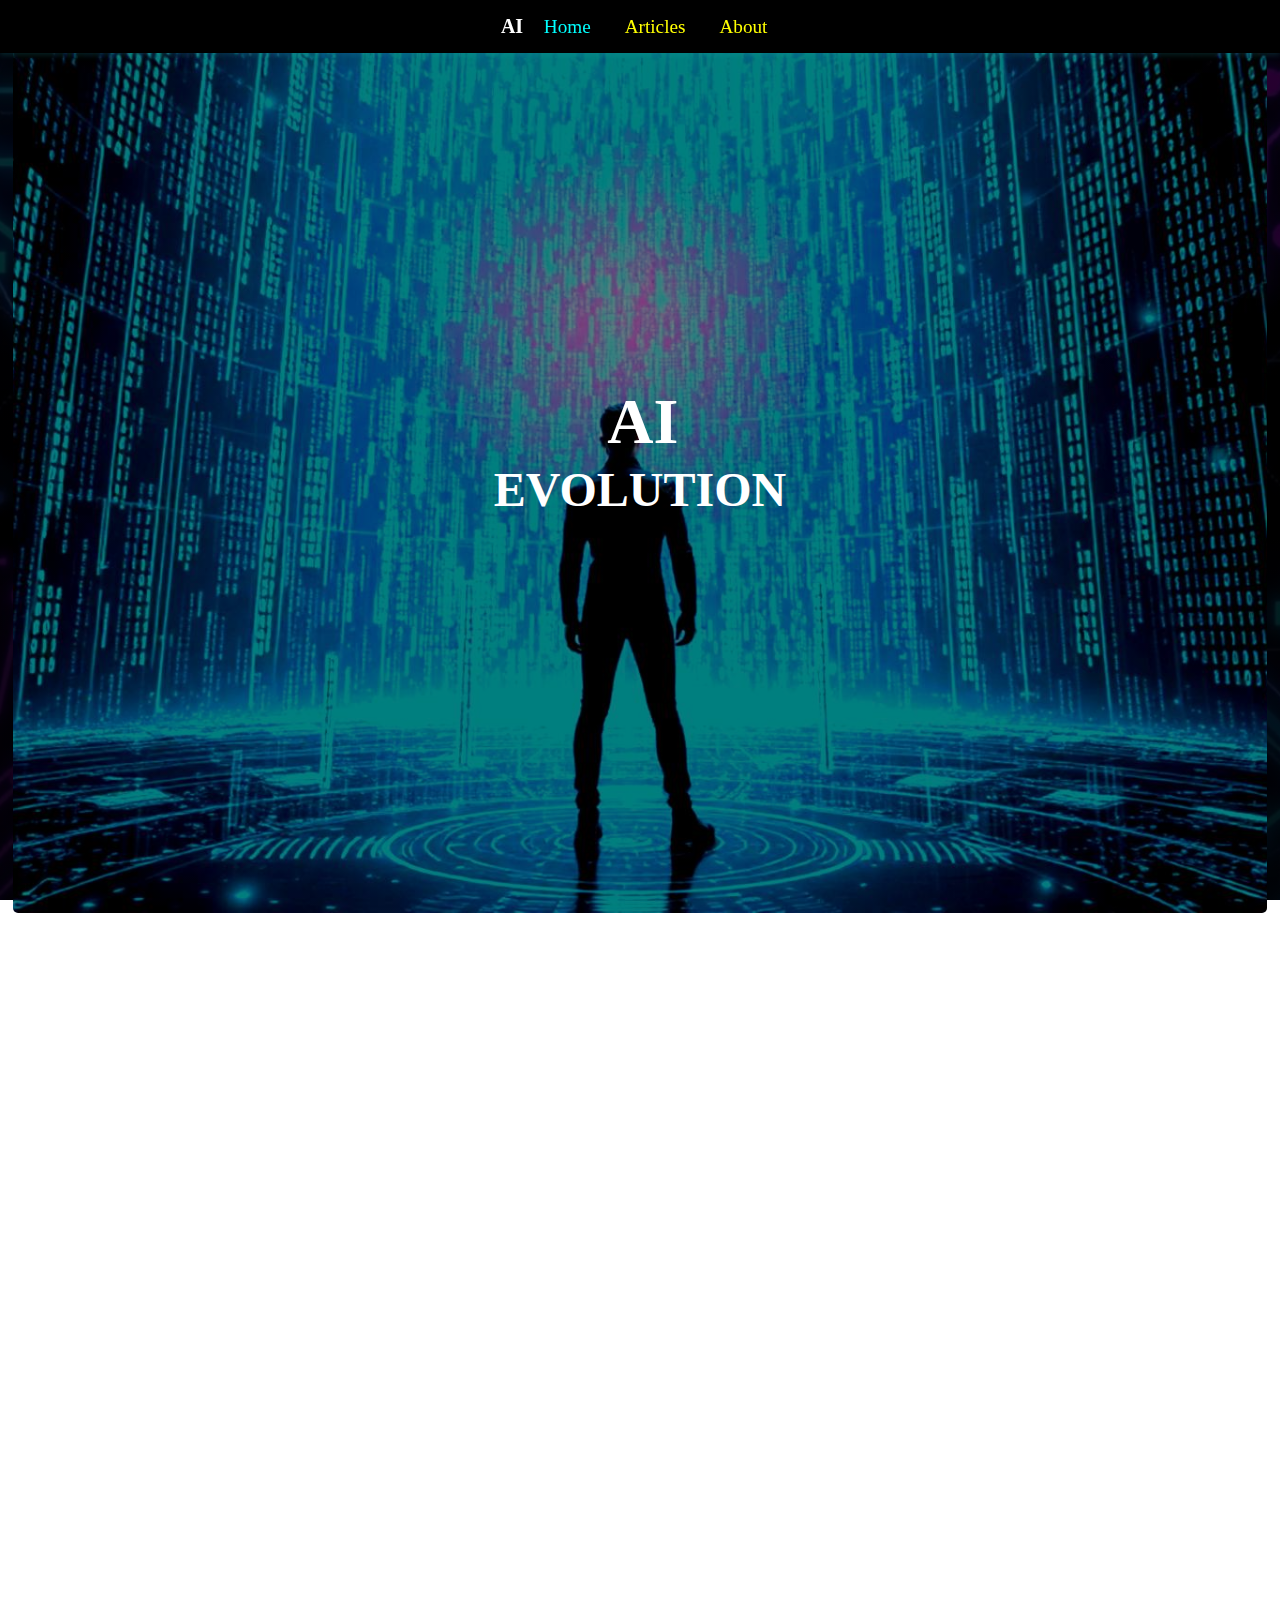
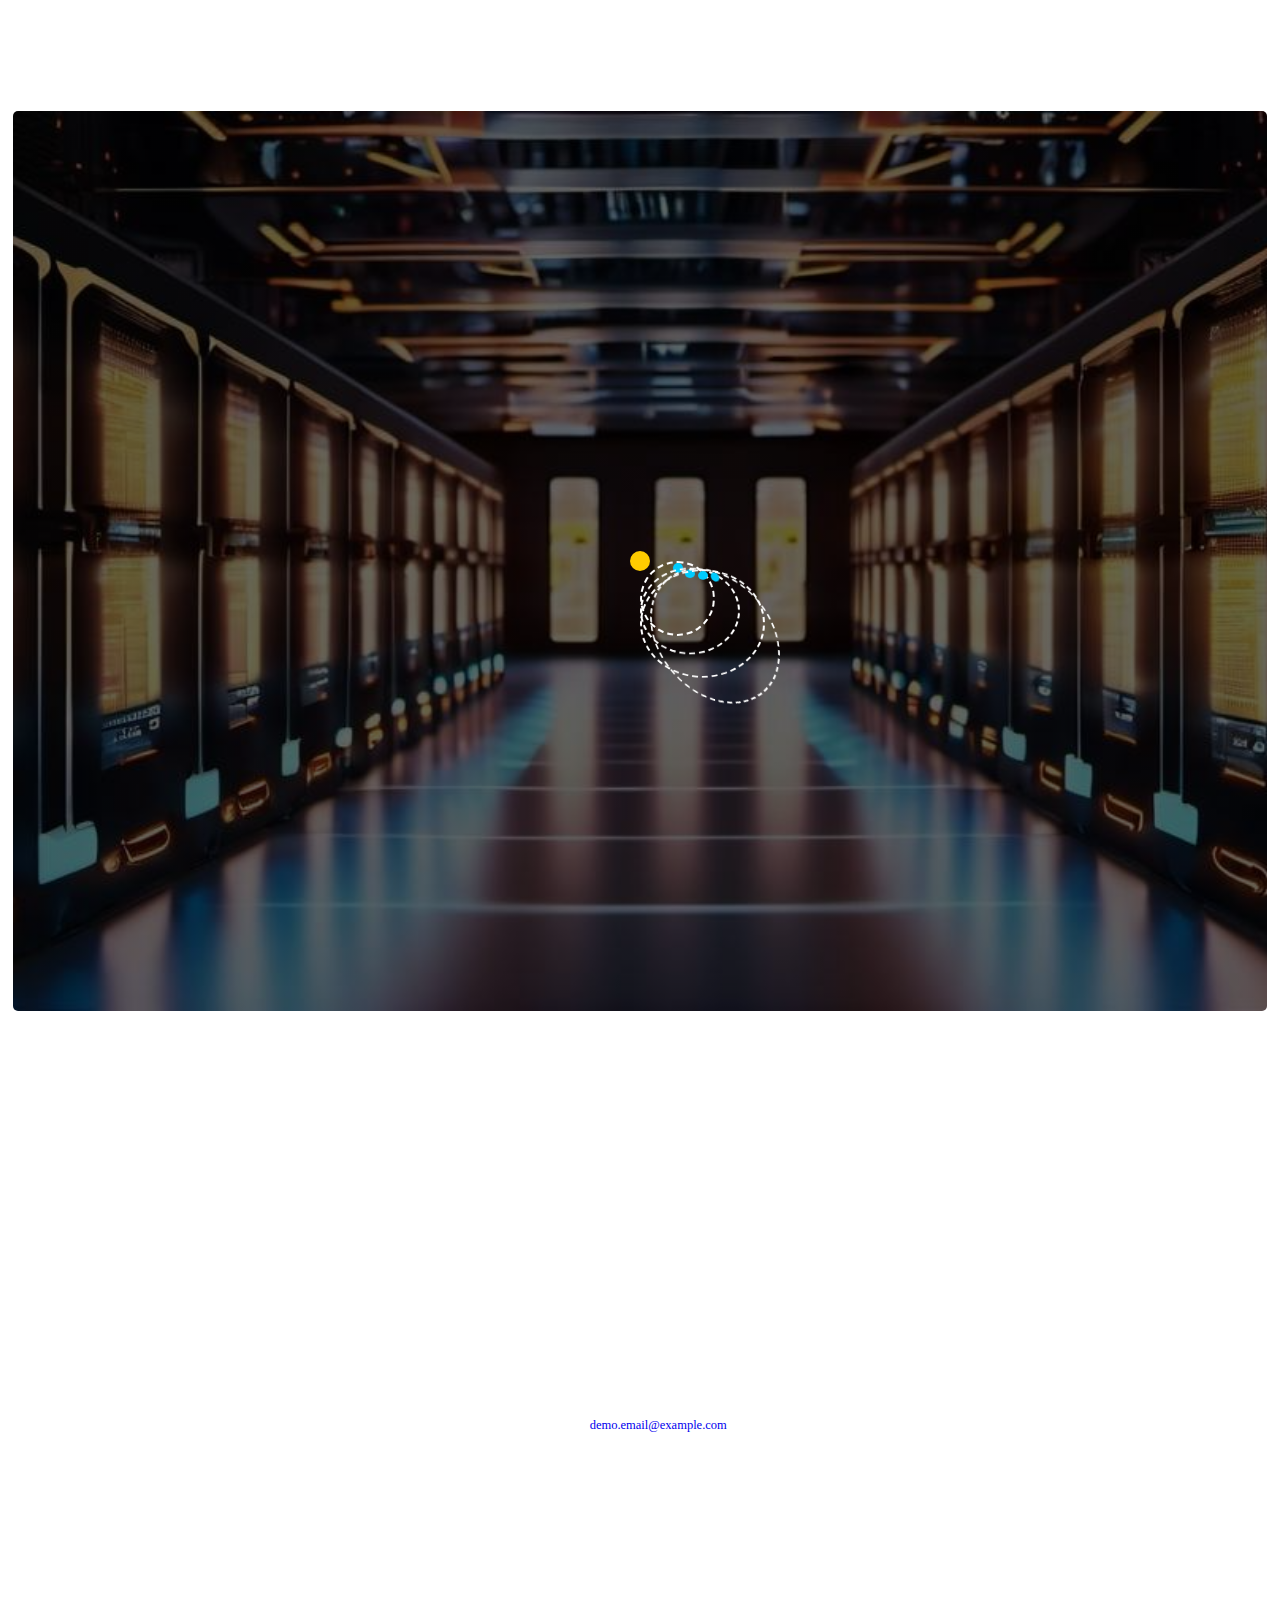
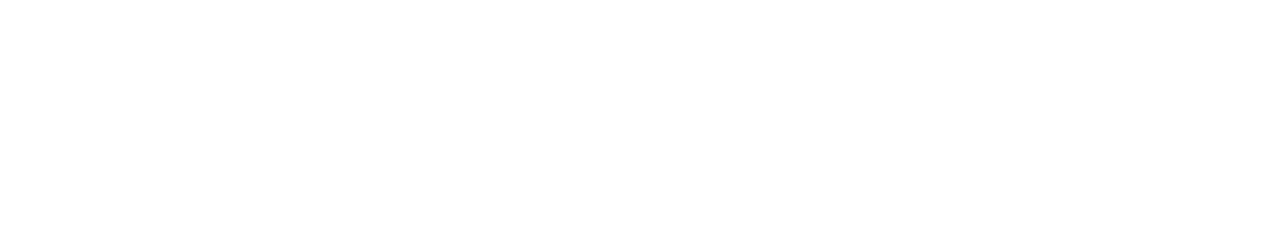
<file: index.html>
<!DOCTYPE html>
<html lang="en">
<head>
    <meta charset="UTF-8">
    <meta name="description" content="AI evolution, past, present future">
    <meta name="keywords" content="web development, AI, frontend, backend, database">
    <meta name="viewport" content="width=device-width, initial-scale=1.0">
    <title>evolution</title>

    <link rel="icon" type="image/png" href="assets/img/logo_AI.png">
    <link rel="stylesheet" href="assets/css/main.css">
    <link rel="stylesheet" href="assets/css/desktop_screen.css">
</head>
<body>

    <main>

        <!--navigation-bar-->
        <header>
            <div class="container">
                <div id="AI-Logo">
                    <div class="AI-Logo-1"><h1><span translate="no">AI</span></h1></div>
                </div>
                <nav translate="no">
                    <ul>
                        <li><a id="color-nav-link" href="#">Home</a></li>
                        <li><a href="pages/articles.html">Articles</a></li>
                        <li><a href="pages/about.html">About</a></li>
                    </ul>
                </nav>
            </div>
        </header>

        <!--main-container-->
        <div id="main-container">
            <div id="text-box-top">
                <div class="bg-div-home">
                    <!--rotate-AI-->
                    <div id="rotate-AI">
                        <div class="AI-1"><h1><span translate="no">AI</span></h1></div>
                    </div>
                    <h1><span translate="no">EVOLUTION</span></h1>
                    <br />
                </div>
            </div>

            <div id="space">

                <div id="text-box">
                    <div id="text">
                        <h2>The Evolution of Artificial Intelligence</h2>
                    </div>
                </div>
                
                <div id="text-box">
                    <div id="text">
                        <p class="description">
                            Delve into the fascinating and dynamic evolution of artificial intelligence, where lessons from past innovations illuminate today’s breakthroughs and pave the way for a smarter tomorrow.
                        </p>
                        <p class="description">
                            Explore the exciting journey of artificial intelligence.
                        </p>
                    </div>
                </div>
            </div>

        </div>

        <!--background-animation-->
        <div class="bg-black">
            <div class="bg-animation">

                <!--atom-box-->
                <div id="atom-box">
                    <div class="atom">
                        <div class="nucleus"></div>
                        <div class="orbit orbit-1">
                            <div class="electron"></div>
                        </div>
                        <div class="orbit orbit-2">
                            <div class="electron"></div>
                        </div>
                        <div class="orbit orbit-3">
                            <div class="electron"></div>
                        </div>
                        <div class="orbit orbit-4">
                            <div class="electron"></div>
                        </div>
                    </div>
                </div>

            </div>
        </div>
            
    </main>
    
    <!--footer-->
    <footer>
        <div>
            <h4>Contact</h4>
            <p>Email: <a href="mailto:demo.email@example.com">demo.email@example.com</a></p>
            <p>Building and updating:<br />New content will be added soon.</p>
        </div>
    </footer>

</body>
</html>
</file>
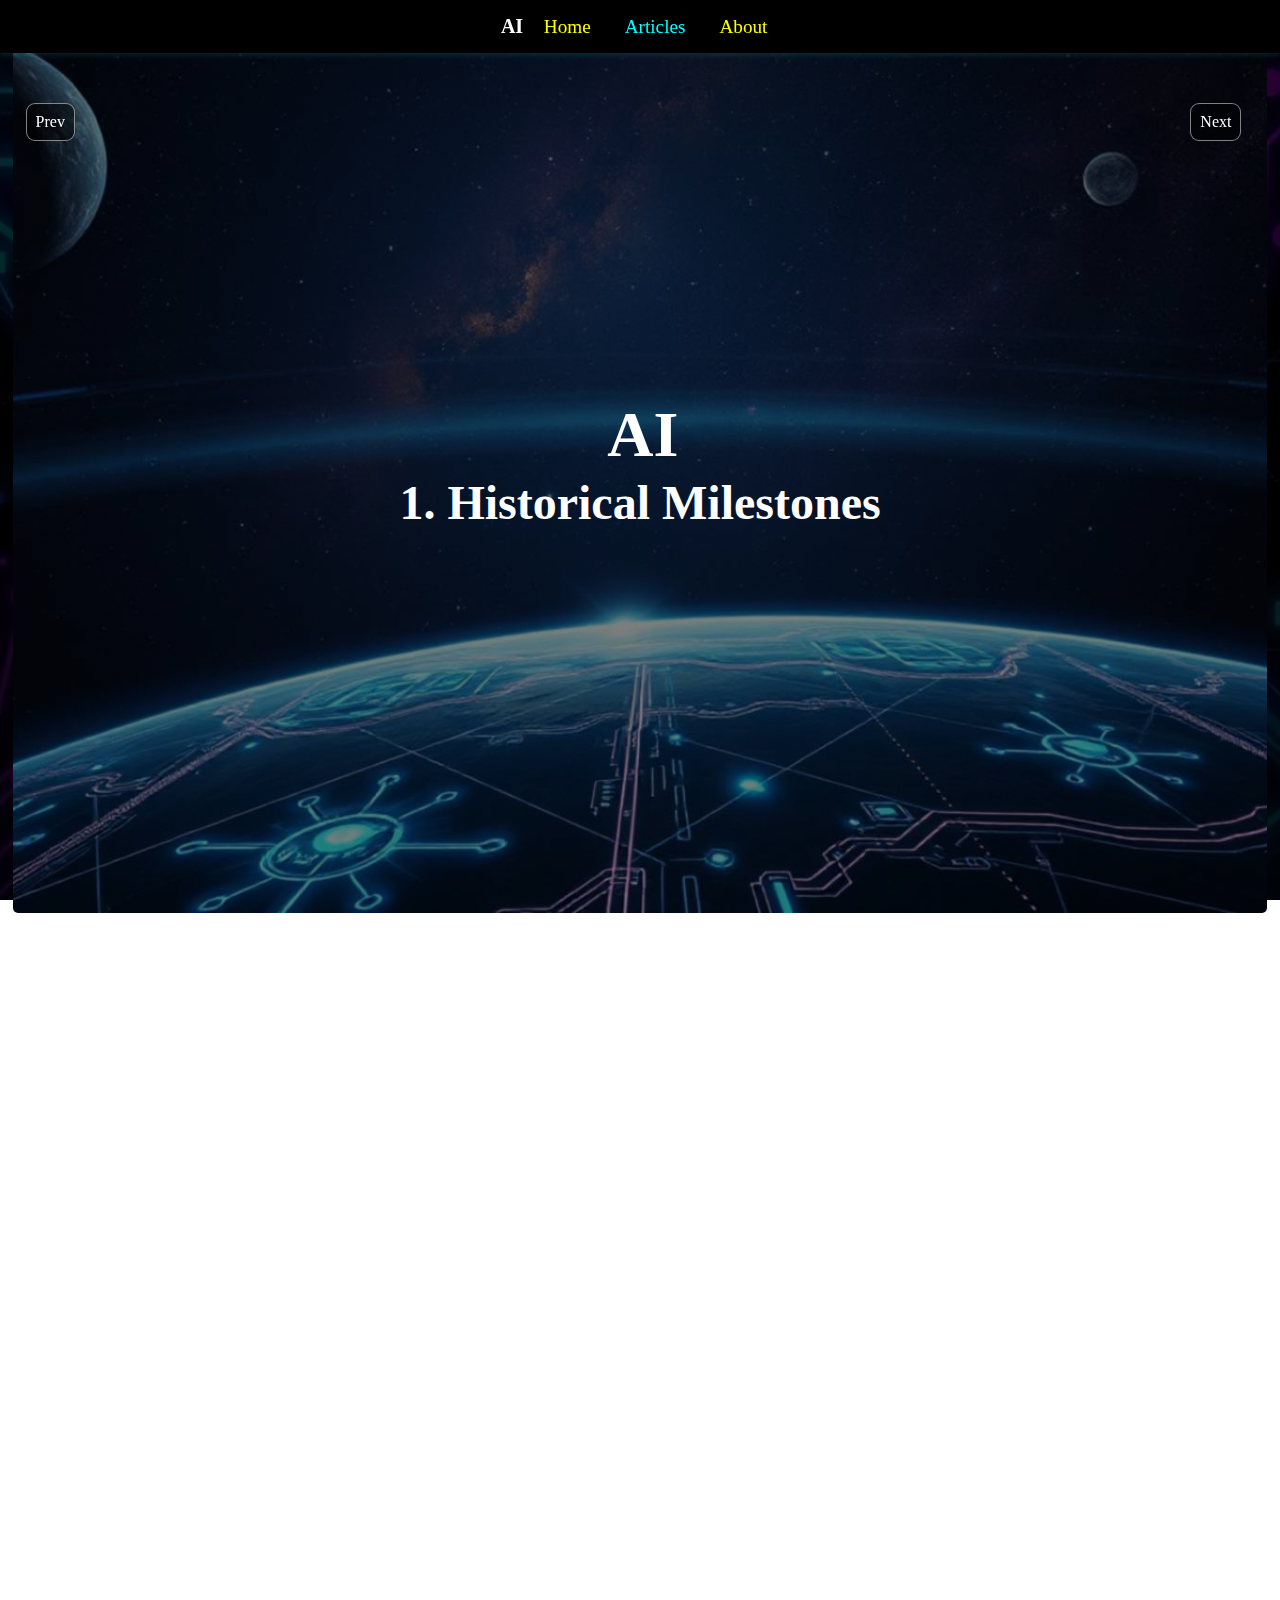
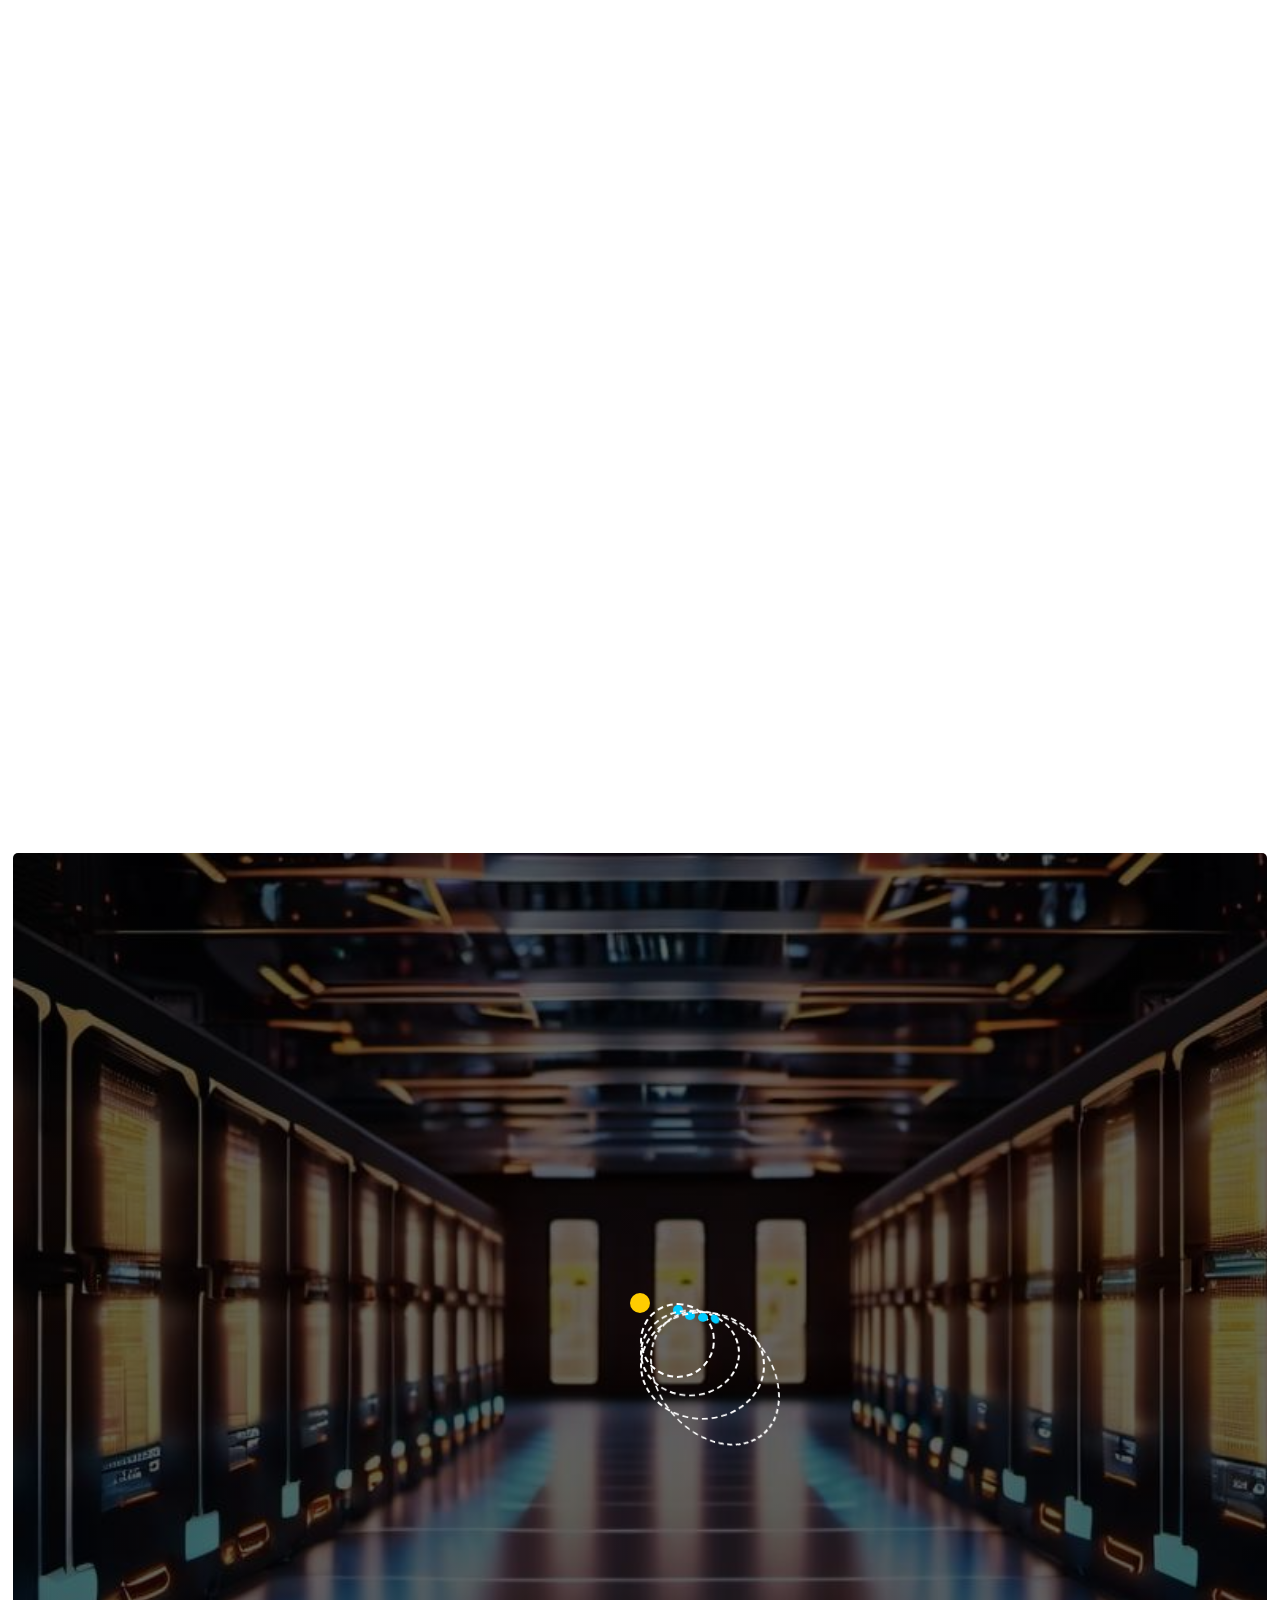
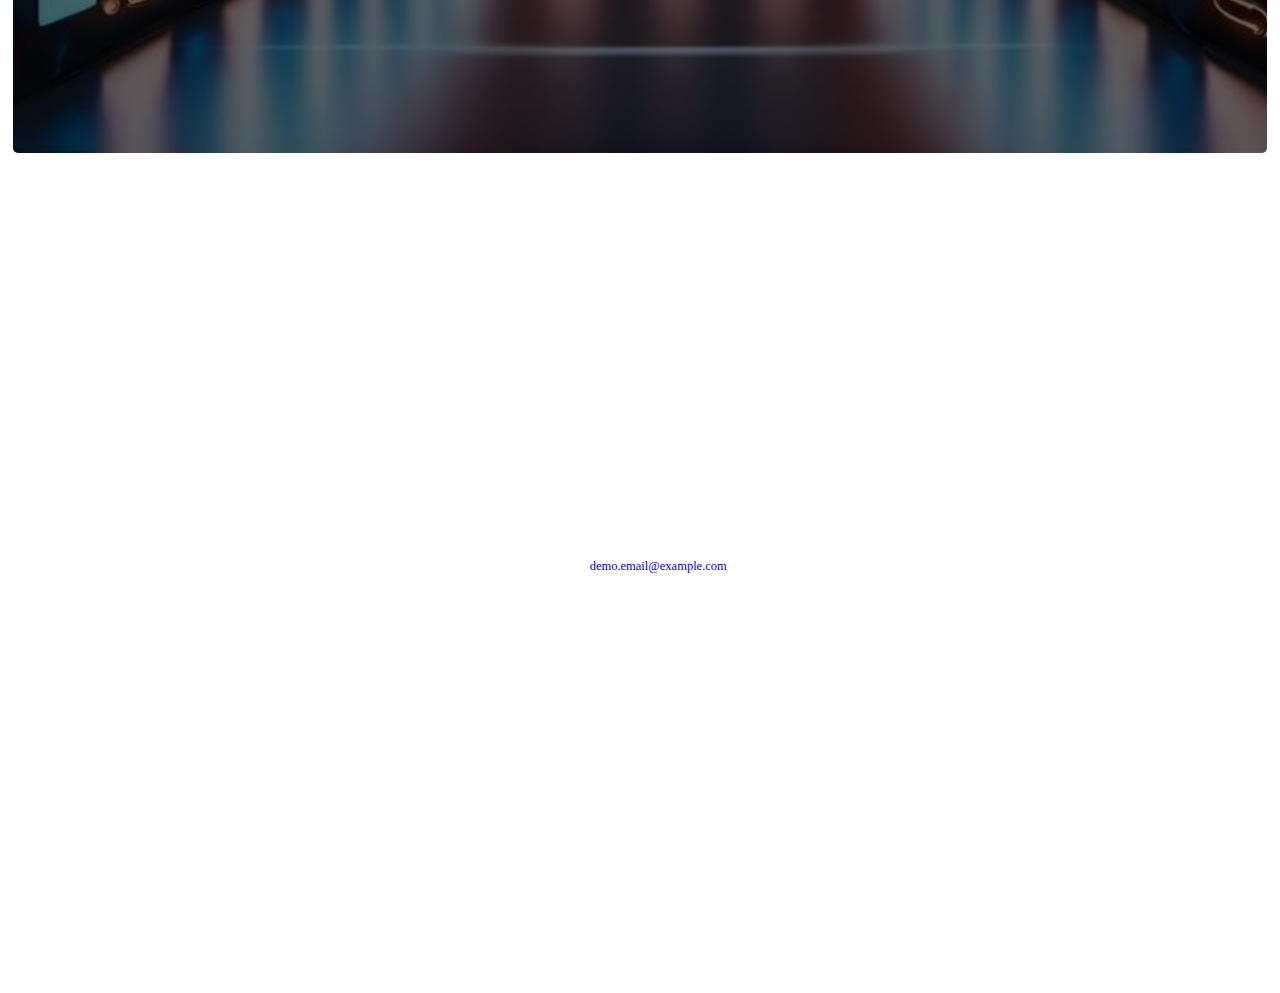
<file: pages/1_Historical_Milestones.html>
<!DOCTYPE html>
<html lang="en">
<head>
    <meta charset="UTF-8">
    <meta name="description" content="AI evolution, past, present future">
    <meta name="keywords" content="web development, AI, frontend, backend, database">
    <meta name="viewport" content="width=device-width, initial-scale=1.0">
    <title>1. Historical Milestones</title>

    <link rel="icon" type="image/png" href="../assets/img/logo_AI.png">
    <link rel="stylesheet" href="../assets/css/main.css">
    <link rel="stylesheet" href="../assets/css/desktop_screen.css">
</head>
<body>

    <main>

        <!--navigation-bar-->
        <header>
            <div class="container">
                <div id="AI-Logo">
                    <div class="AI-Logo-1"><h1><span translate="no">AI</span></h1></div>
                </div>
                <nav translate="no">
                    <ul>
                        <li><a href="../index.html">Home</a></li>
                        <li><a id="color-nav-link" href="#">Articles</a></li>
                        <li><a href="about.html">About</a></li>
                    </ul>
                </nav>
            </div>
        </header>

        <!--main-container-->
        <div id="main-container">
            
            <div id="btn-bx" translate="no">
                <div id="prev"><a href="7_Global_Perspectives.html">Prev</a></div>
                <div id="next"><a href="2_Current_Trends.html">Next</a></div>
            </div>
            <div id="text-box-top">
                <div class="bg-div-pages">
                    <!--rotate-AI-->
                    <div id="rotate-AI">
                        <div class="AI-1"><h1><span translate="no">AI</span></h1></div>
                    </div>
                    <h1>1. Historical Milestones</h1>
                </div>
            </div>

            <div id="space">
                <div id="text-box">
                    <div id="text">
                        <h3>Key Moments in the Evolution of Artificial Intelligence</h3>
                        <p class="description">
                            Artificial intelligence has a rich history marked by significant milestones and the contributions of visionary individuals who have shaped its development.
                        </p>
                        <p class="description">
                            The journey began in the mid-19th century with Ada Lovelace, often regarded as the first computer programmer. She envisioned machines that could manipulate symbols and create art, laying the groundwork for future developments in computing.
                        </p>
                        <p class="description">
                            In the mid-20th century, Alan Turing proposed the concept of a "universal machine" capable of performing any computation. His 1950 paper, “Computing Machinery and Intelligence,” introduced the Turing Test, a benchmark for evaluating a machine's ability to exhibit intelligent behavior.
                        </p>
                        <p class="description">
                            Following Turing, pioneers like John McCarthy, who coined the term "artificial intelligence," and Marvin Minsky, who co-founded the MIT AI Lab, pushed the boundaries of what machines could do. Herbert Simon and Allen Newell developed early problem-solving programs, demonstrating the potential for AI in complex tasks.
                        </p>
                        <p class="description">
                            The 1950s also saw the development of the first artificial neural networks, inspired by the workings of the human brain. During the 1960s and 1970s, early AI programs like ELIZA, created by Joseph Weizenbaum, and SHRDLU, developed by Terry Winograd, showcased natural language processing capabilities.
                        </p>
                        <p class="description">
                            The 1980s marked a resurgence of interest in AI with the rise of expert systems, thanks in part to contributors like Edward Feigenbaum. However, the field faced setbacks during the "AI winters" due to unmet expectations.
                        </p>
                        <p class="description">
                            The turn of the century ignited a revival, fueled by advancements in computing power and data availability. Innovators like Geoffrey Hinton, Yann LeCun, and Yoshua Bengio emerged as key figures in the deep learning revolution, leading to breakthroughs in image and speech recognition.
                        </p>
                        <p class="description">
                            Today, the historical milestones in AI, shaped by the contributions of these remarkable individuals, serve as a foundation for ongoing innovation. Their insights and discoveries illustrate how past lessons inform current developments and pave the way for the future of this transformative technology.
                        </p>
                    </div>
                </div>
            </div>

        </div>

        <!--background-animation-->
        <div class="bg-black">
            <div class="bg-animation">

                <!--atom-box-->
                <div id="atom-box">
                    <div class="atom">
                        <div class="nucleus"></div>
                        <div class="orbit orbit-1">
                            <div class="electron"></div>
                        </div>
                        <div class="orbit orbit-2">
                            <div class="electron"></div>
                        </div>
                        <div class="orbit orbit-3">
                            <div class="electron"></div>
                        </div>
                        <div class="orbit orbit-4">
                            <div class="electron"></div>
                        </div>
                    </div>
                </div>

            </div>
        </div>

    </main>

    <!--footer-->
    <footer>
        <div>
            <h4>Contact</h4>
            <p>Email: <a href="mailto:demo.email@example.com">demo.email@example.com</a></p>
            <p>Building and updating:<br />New content will be added soon.</p>
        </div>
    </footer>
    
</body>
</html>
</file>
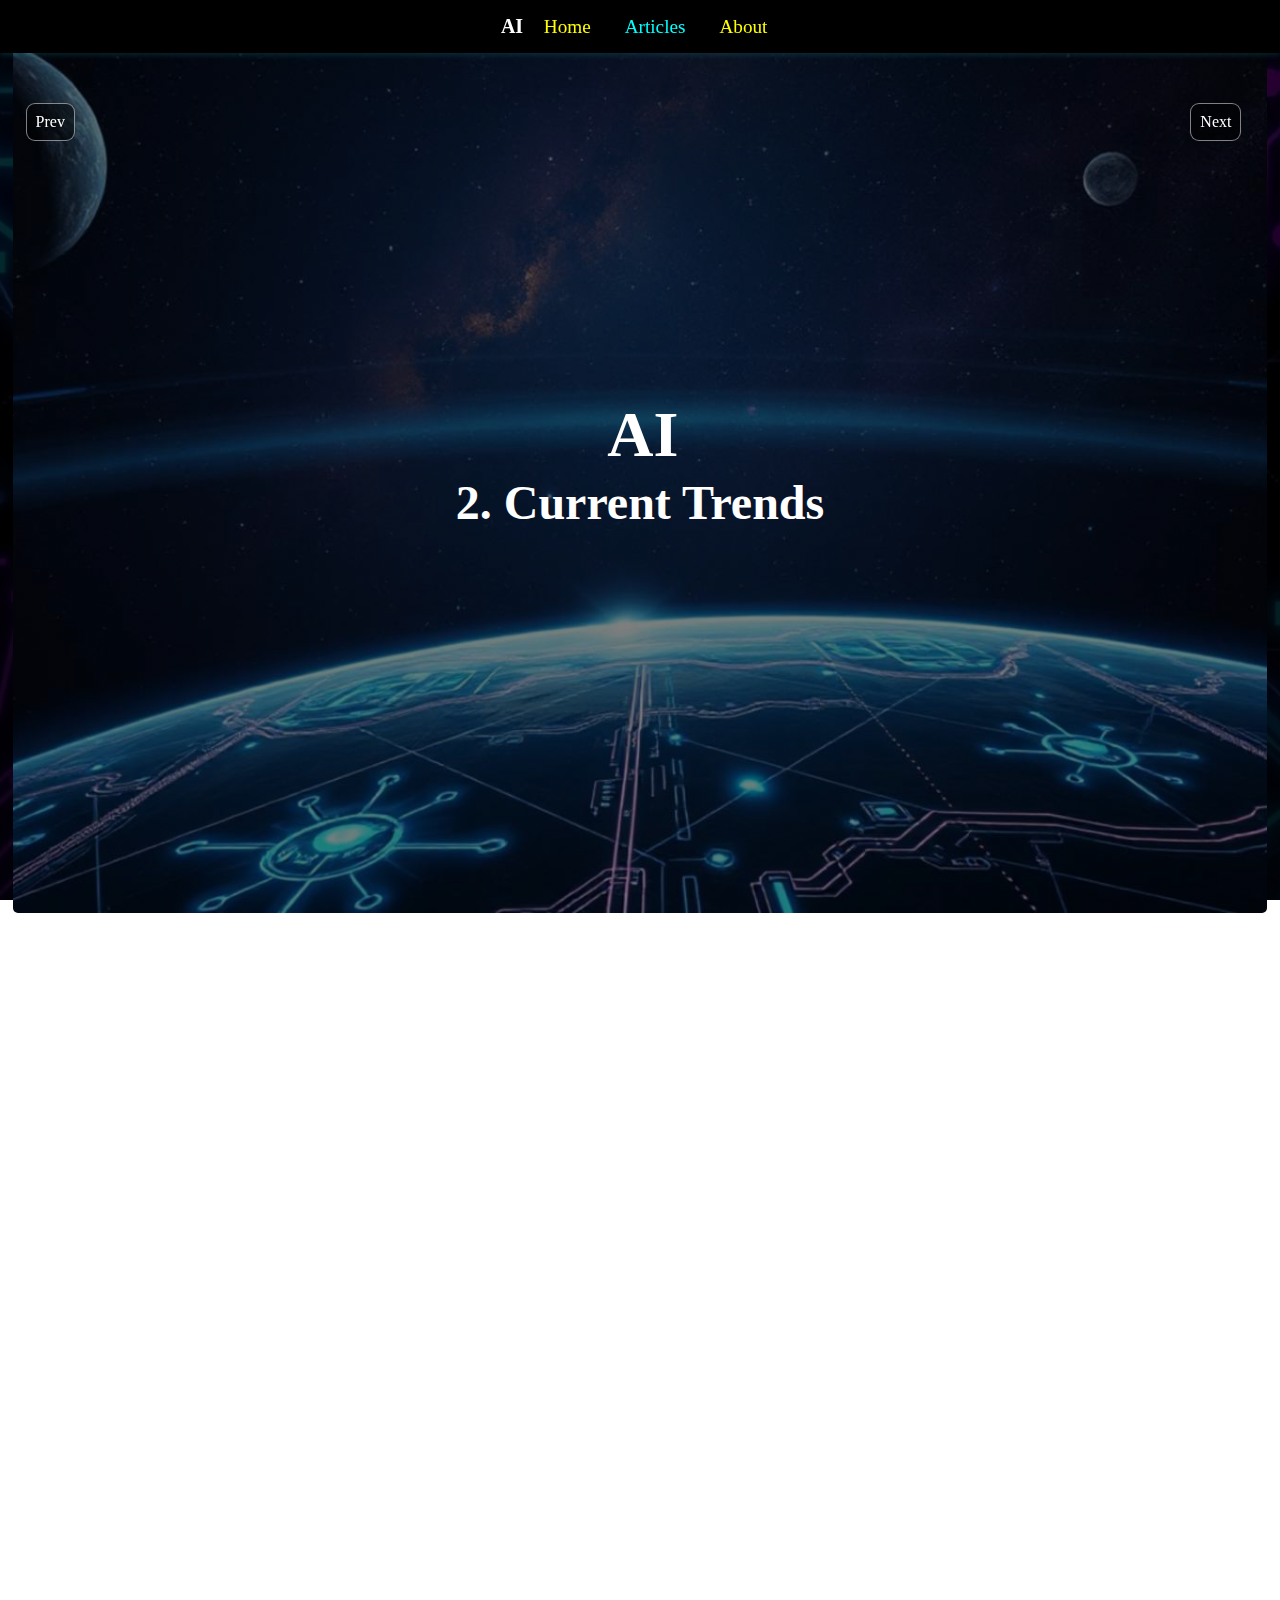
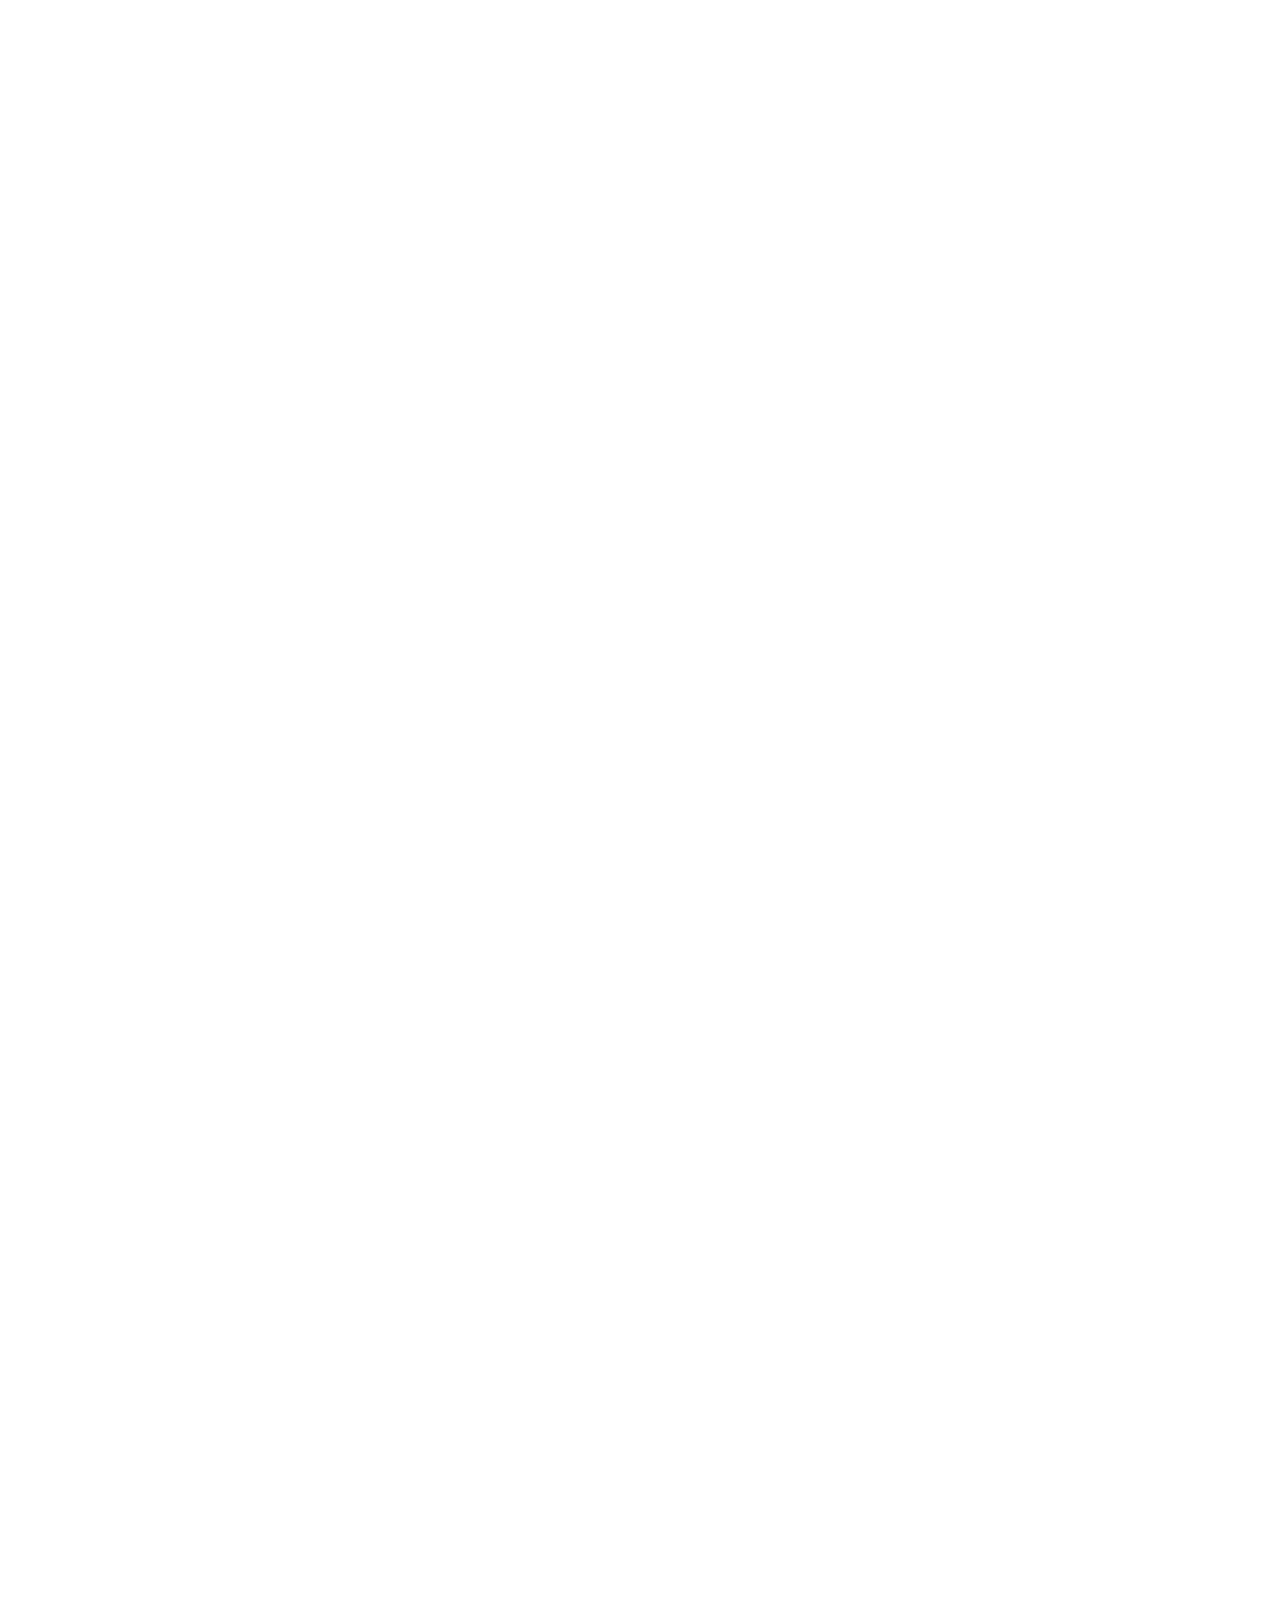
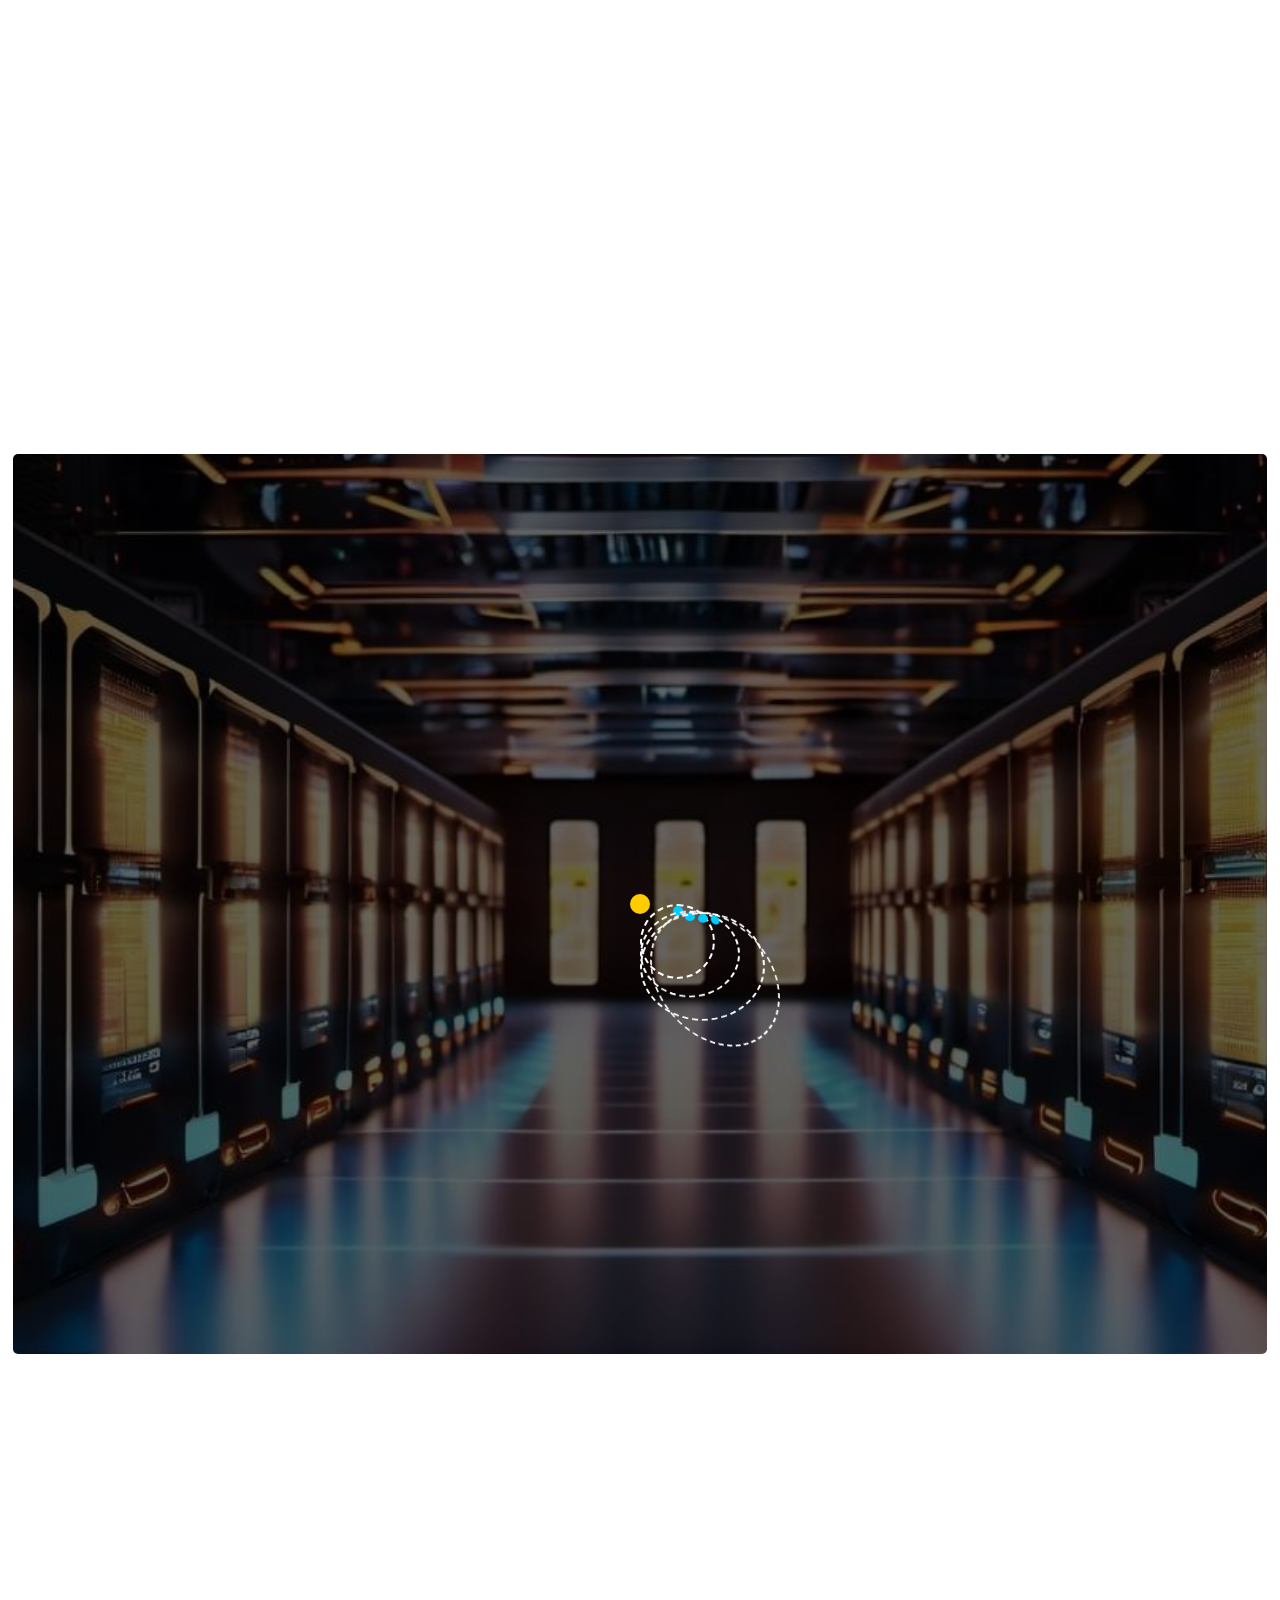
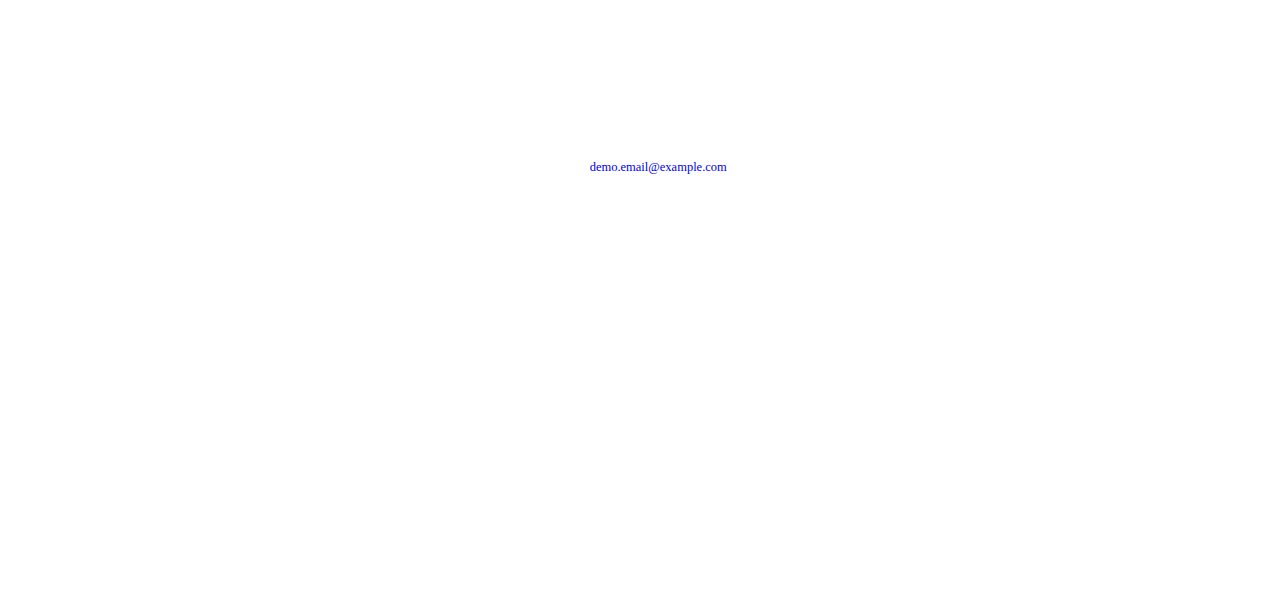
<file: pages/2_Current_Trends.html>
<!DOCTYPE html>
<html lang="en">
<head>
    <meta charset="UTF-8">
    <meta name="description" content="AI evolution, past, present future">
    <meta name="keywords" content="web development, AI, frontend, backend, database">
    <meta name="viewport" content="width=device-width, initial-scale=1.0">
    <title>2. Current Trends</title>

    <link rel="icon" type="image/png" href="../assets/img/logo_AI.png">
    <link rel="stylesheet" href="../assets/css/main.css">
    <link rel="stylesheet" href="../assets/css/desktop_screen.css">
</head>
<body>

    <main>

        <!--navigation-bar-->
        <header>
            <div class="container">
                <div id="AI-Logo">
                    <div class="AI-Logo-1"><h1><span translate="no">AI</span></h1></div>
                </div>
                <nav translate="no">
                    <ul>
                        <li><a href="../index.html">Home</a></li>
                        <li><a id="color-nav-link" href="#">Articles</a></li>
                        <li><a href="about.html">About</a></li>
                    </ul>
                </nav>
            </div>
        </header>

        <!--main-container-->
        <div id="main-container">

            <div id="btn-bx" translate="no">
                <div id="prev"><a href="1_Historical_Milestones.html">Prev</a></div>
                <div id="next"><a href="3_Future_Challenges.html">Next</a></div>
            </div>
            <div id="text-box-top">
                <div class="bg-div-pages">
                    <!--rotate-AI-->
                    <div id="rotate-AI">
                        <div class="AI-1"><h1><span translate="no">AI</span></h1></div>
                    </div>
                    <h1>2. Current Trends</h1>
                </div>
            </div>

            <div id="space">
                <div id="text-box">
                    <div id="text">
                        <h3>Advancements in Machine Learning</h3>
                        <p class="description">
                            Machine learning continues to evolve, with deep learning techniques achieving unprecedented accuracy in tasks like image and speech recognition. Unsupervised and semi-supervised learning are gaining traction, allowing models to learn from unlabelled data, which is often more abundant than labeled datasets. Transfer learning, where models trained on one task can be adapted for another, is enhancing efficiency and reducing the need for large datasets.
                        </p>

                        <h3>Natural Language Processing (NLP)</h3>
                        <p class="description">
                            NLP has seen rapid advancements, particularly with the development of sophisticated language models such as GPT-4 and BERT. These models can understand context and nuance in language, enabling applications like chatbots and virtual assistants to provide more human-like interactions. Multilingual models are breaking down language barriers, making AI accessible to a global audience and expanding its usability in diverse contexts.
                        </p>

                        <h3>Computer Vision Innovations</h3>
                        <p class="description">
                            Computer vision technologies are revolutionizing industries through applications in facial recognition, autonomous vehicles, and medical imaging. AI algorithms can analyze images and videos for various purposes, such as detecting diseases or identifying security threats. However, these capabilities raise ethical concerns around privacy and surveillance, necessitating discussions about responsible use.
                        </p>

                        <h3>AI in Industry</h3>
                        <p class="description">
                            AI is transforming industries by automating processes and enhancing decision-making. In healthcare, for instance, AI is used for predictive analytics and personalized treatment plans. In finance, algorithms help with fraud detection and risk assessment. While these technologies improve productivity and efficiency, they also raise concerns about job displacement and the need for workforce reskilling.
                        </p>

                        <h3>AI and Robotics</h3>
                        <p class="description">
                            The intersection of AI and robotics is leading to the development of collaborative robots (cobots) that work alongside humans in various settings, enhancing productivity and safety. Robotic process automation (RPA) is streamlining repetitive tasks, allowing employees to focus on more complex issues. The advancement in human-robot interaction is also crucial for effective collaboration, particularly in healthcare and manufacturing.
                        </p>

                        <h3>AI in Creativity</h3>
                        <p class="description">
                            AI is not just a tool for analysis but also a collaborator in creative fields. Platforms like DALL-E and various music generation tools showcase AI's ability to produce art, music, and written content. This raises intriguing questions about authorship and the nature of creativity: is AI merely a tool enhancing human creativity, or can it independently create meaningful art? The implications for creative industries are vast and still unfolding.
                        </p>

                        <h3>Regulatory and Policy Trends</h3>
                        <p class="description">
                            As AI becomes more integrated into society, there is a growing consensus on the need for regulation. Initiatives like the EU AI Act aim to establish guidelines for ethical AI use, ensuring that technology serves the public good. Discussions around accountability, transparency, and bias are critical as policymakers grapple with the rapid pace of AI development. The balance between innovation and regulation will shape the future landscape of AI.
                        </p>

                        <h3>Conclusion</h3>
                        <p class="description">
                            The current trends in AI reflect a landscape that is both dynamic and complex. As these technologies evolve, they promise to bring significant benefits while also posing challenges that require careful consideration. Understanding these trends is crucial for stakeholders at all levels, from policymakers to industry leaders, as they navigate the implications for the future of AI.
                        </p>

                    </div>
                </div>
            </div>

        </div>

        <!--background-animation-->
        <div class="bg-black">
            <div class="bg-animation">

                <!--atom-box-->
                <div id="atom-box">
                    <div class="atom">
                        <div class="nucleus"></div>
                        <div class="orbit orbit-1">
                            <div class="electron"></div>
                        </div>
                        <div class="orbit orbit-2">
                            <div class="electron"></div>
                        </div>
                        <div class="orbit orbit-3">
                            <div class="electron"></div>
                        </div>
                        <div class="orbit orbit-4">
                            <div class="electron"></div>
                        </div>
                    </div>
                </div>

            </div>
        </div>

    </main>

    <!--footer-->
    <footer>
        <div>
            <h4>Contact</h4>
            <p>Email: <a href="mailto:demo.email@example.com">demo.email@example.com</a></p>
            <p>Building and updating:<br />New content will be added soon.</p>
        </div>
    </footer>
    
</body>
</html>
</file>
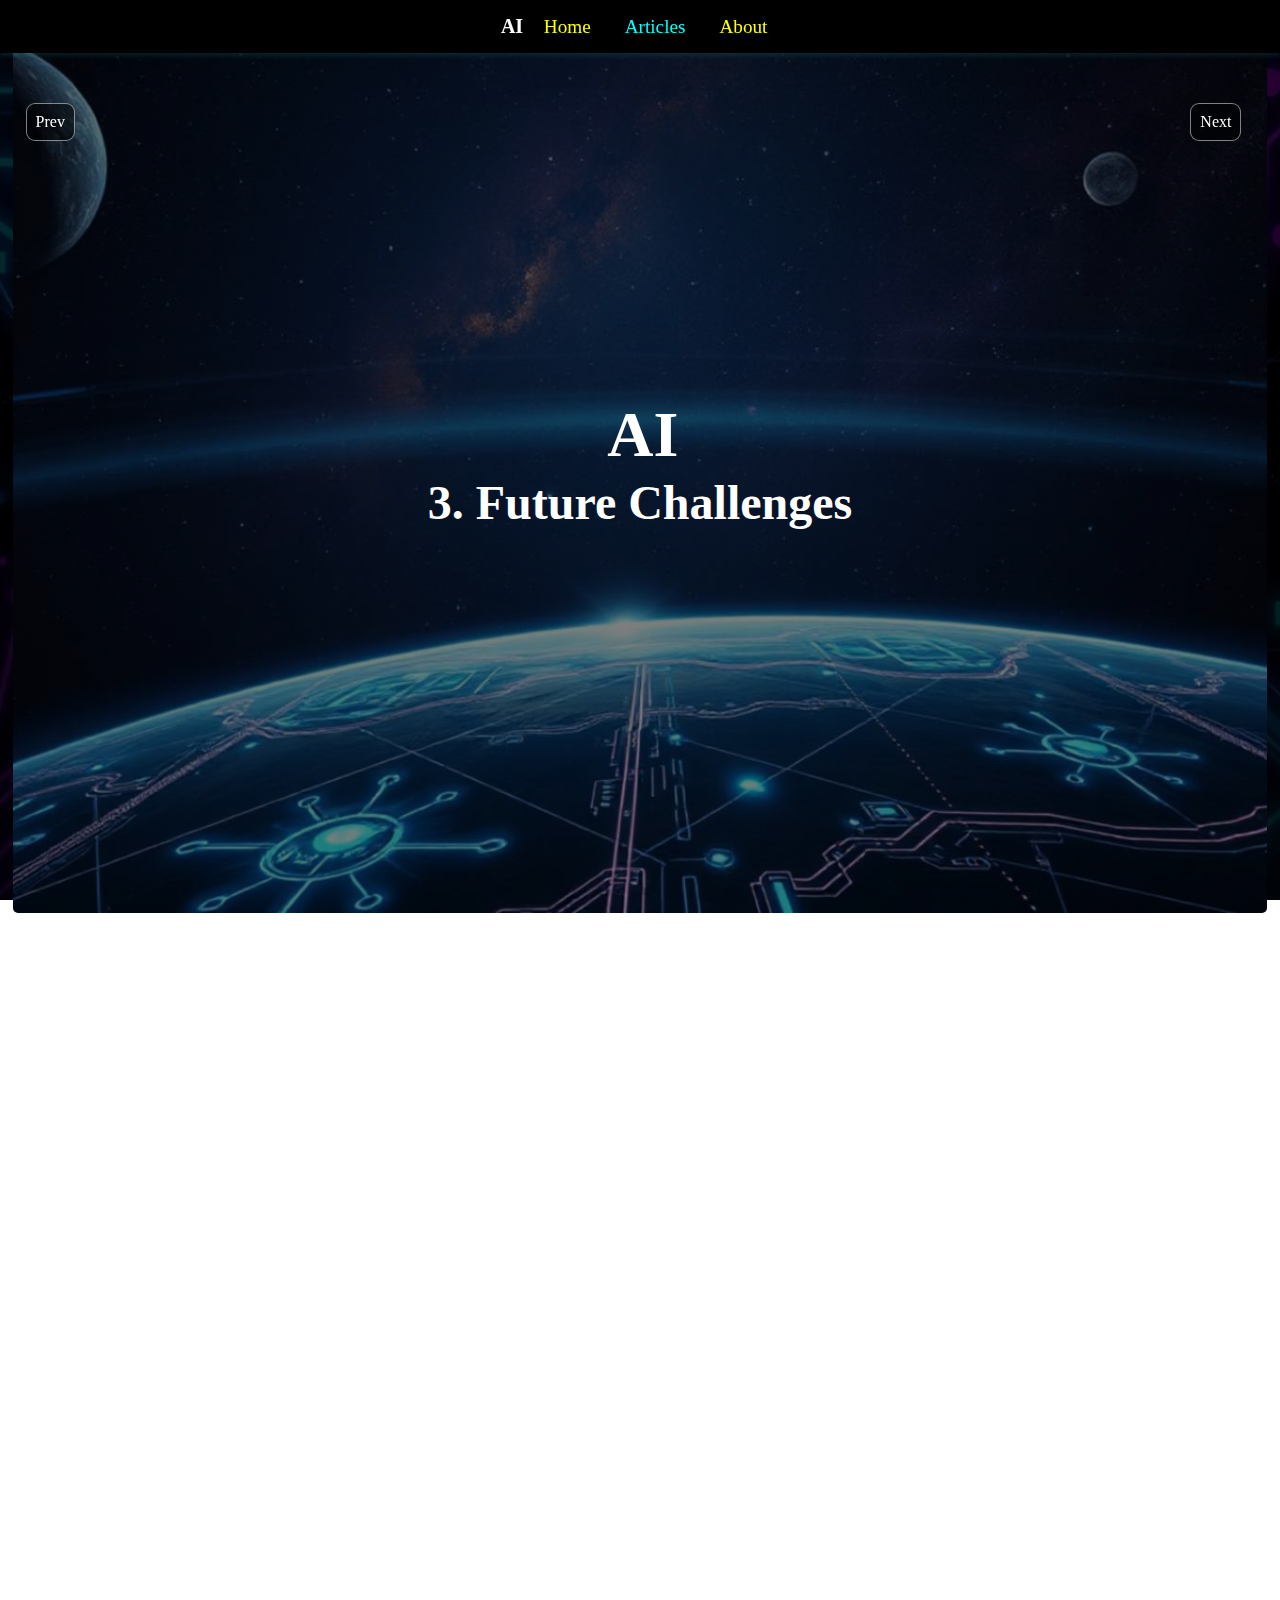
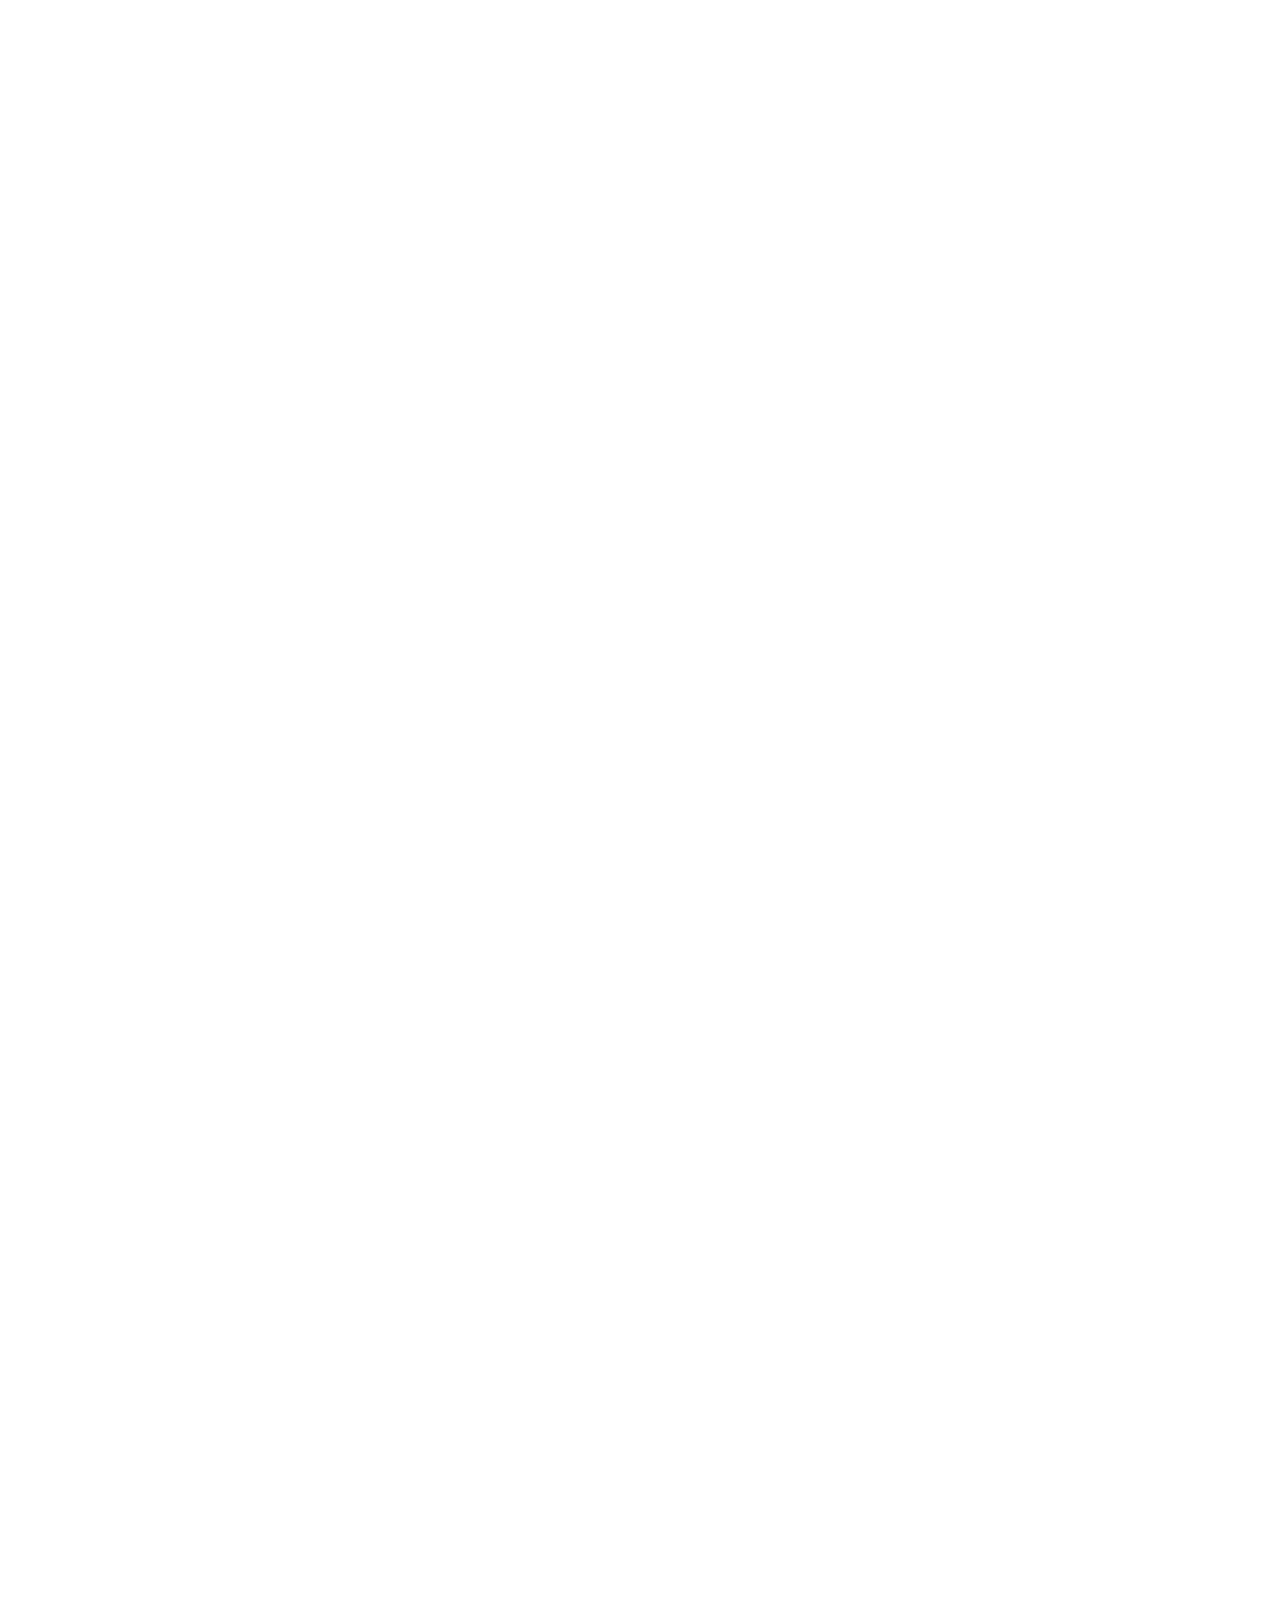
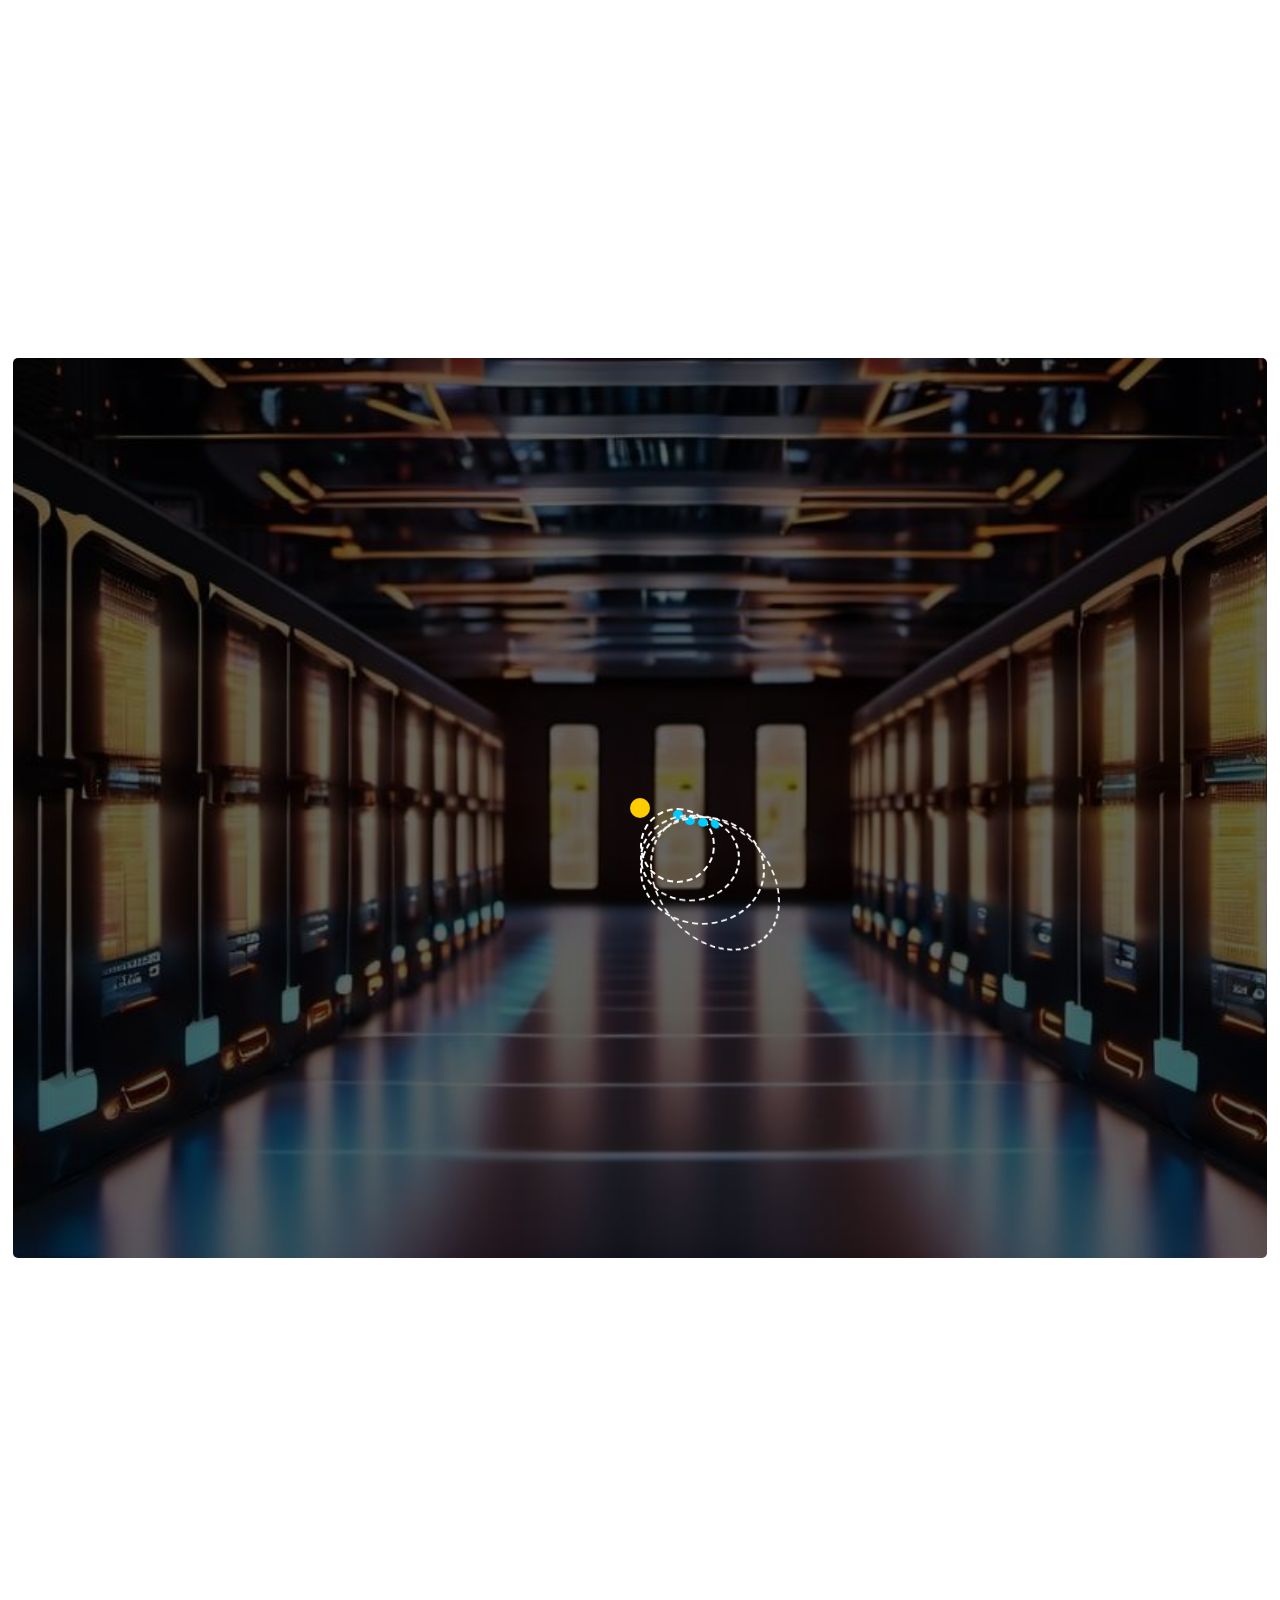
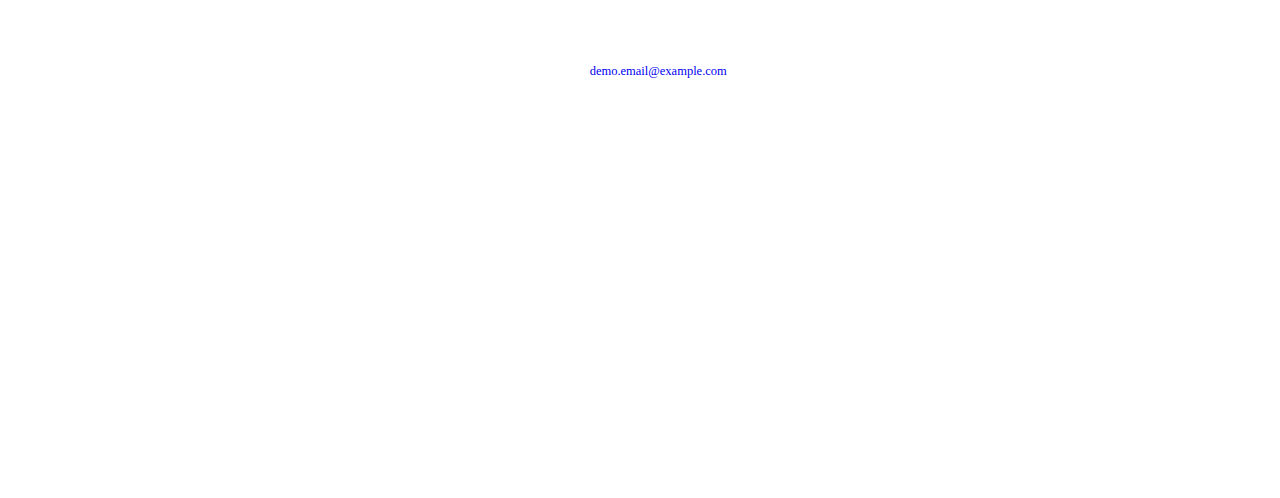
<file: pages/3_Future_Challenges.html>
<!DOCTYPE html>
<html lang="en">
<head>
    <meta charset="UTF-8">
    <meta name="description" content="AI evolution, past, present future">
    <meta name="keywords" content="web development, AI, frontend, backend, database">
    <meta name="viewport" content="width=device-width, initial-scale=1.0">
    <title>3. Future Challenges</title>

    <link rel="icon" type="image/png" href="../assets/img/logo_AI.png">
    <link rel="stylesheet" href="../assets/css/main.css">
    <link rel="stylesheet" href="../assets/css/desktop_screen.css">
</head>
<body>

    <main>

        <!--navigation-bar-->
        <header>
            <div class="container">
                <div id="AI-Logo">
                    <div class="AI-Logo-1"><h1><span translate="no">AI</span></h1></div>
                </div>
                <nav translate="no">
                    <ul>
                        <li><a href="../index.html">Home</a></li>
                        <li><a id="color-nav-link" href="#">Articles</a></li>
                        <li><a href="about.html">About</a></li>
                    </ul>
                </nav>
            </div>
        </header>

        <!--main-container-->
        <div id="main-container">

            <div id="btn-bx" translate="no">
                <div id="prev"><a href="2_Current_Trends.html">Prev</a></div>
                <div id="next"><a href="4_Ethical_Issues.html">Next</a></div>
            </div>
            <div id="text-box-top">
                <div class="bg-div-pages">
                    <!--rotate-AI-->
                    <div id="rotate-AI">
                        <div class="AI-1"><h1><span translate="no">AI</span></h1></div>
                    </div>
                    <h1>3. Future Challenges</h1>
                </div>
            </div>

            <div id="space">
                <div id="text-box">
                    <div id="text">

                        <h3>Ethical Dilemmas</h3>
                        <p class="description">
                            As AI systems become more autonomous, ethical dilemmas surrounding their use will intensify. Key issues include bias in algorithms, accountability for decisions made by AI, and the moral implications of deploying AI in sensitive areas like criminal justice or healthcare. Developing ethical frameworks that guide AI deployment while considering diverse perspectives will be essential.
                        </p>

                        <h3>Data Privacy and Security</h3>
                        <p class="description">
                            The reliance on vast amounts of data raises significant concerns about privacy and security. As AI systems gather and process personal information, the risk of data breaches and misuse grows. Striking a balance between data utilization for AI advancement and protecting individual privacy rights is a major challenge for developers and policymakers alike.
                        </p>

                        <h3>Job Displacement and Economic Impact</h3>
                        <p class="description">
                            The automation capabilities of AI threaten to displace jobs in various sectors, particularly those involving routine tasks. While AI can enhance productivity, the transition may leave many workers without employment. Addressing this challenge requires proactive strategies for workforce reskilling and adaptation to ensure that individuals are equipped for new roles in an AI-driven economy.
                        </p>

                        <h3>Bias and Fairness</h3>
                        <p class="description">
                            AI systems can perpetuate or even exacerbate existing biases if trained on flawed data. Ensuring fairness in AI requires rigorous testing and validation processes to identify and mitigate bias in algorithms. The challenge lies in creating inclusive datasets and developing AI that represents diverse populations, which is vital for equitable outcomes.
                        </p>

                        <h3>Regulatory Frameworks</h3>
                        <p class="description">
                            As AI technologies evolve, so too must the regulatory frameworks that govern them. Policymakers face the challenge of creating effective regulations that promote innovation while ensuring public safety and ethical standards. This involves international cooperation to address cross-border AI applications and harmonizing regulations to avoid a fragmented approach.
                        </p>

                        <h3>Human-AI Collaboration</h3>
                        <p class="description">
                            As AI systems become more integrated into decision-making processes, fostering effective human-AI collaboration will be crucial. Understanding how to combine human intuition and creativity with AI's analytical capabilities poses challenges in design, training, and user experience. Developing systems that augment human capabilities rather than replace them is key to successful collaboration.
                        </p>

                        <h3>Environmental Impact</h3>
                        <p class="description">
                            The energy consumption associated with training and deploying AI models is a growing concern. High-performance computing requires significant resources, leading to questions about the sustainability of AI development. Finding ways to reduce the carbon footprint of AI technologies while maintaining their effectiveness is a pressing challenge for researchers and developers.
                        </p>

                        <h3>Conclusion</h3>
                        <p class="description">
                            The future of AI holds immense potential, but it is accompanied by significant challenges that require careful consideration and proactive strategies. Addressing these challenges will be vital for ensuring that AI technologies are developed and deployed responsibly, equitably, and sustainably. Stakeholders across various sectors must collaborate to navigate these complexities and shape a future where AI benefits all of society.
                        </p>

                    </div>
                </div>
            </div>

        </div>

        <!--background-animation-->
        <div class="bg-black">
            <div class="bg-animation">

                <!--atom-box-->
                <div id="atom-box">
                    <div class="atom">
                        <div class="nucleus"></div>
                        <div class="orbit orbit-1">
                            <div class="electron"></div>
                        </div>
                        <div class="orbit orbit-2">
                            <div class="electron"></div>
                        </div>
                        <div class="orbit orbit-3">
                            <div class="electron"></div>
                        </div>
                        <div class="orbit orbit-4">
                            <div class="electron"></div>
                        </div>
                    </div>
                </div>

            </div>
        </div>

    </main>

    <!--footer-->
    <footer>
        <div>
            <h4>Contact</h4>
            <p>Email: <a href="mailto:demo.email@example.com">demo.email@example.com</a></p>
            <p>Building and updating:<br />New content will be added soon.</p>
        </div>
    </footer>
    
</body>
</html>
</file>
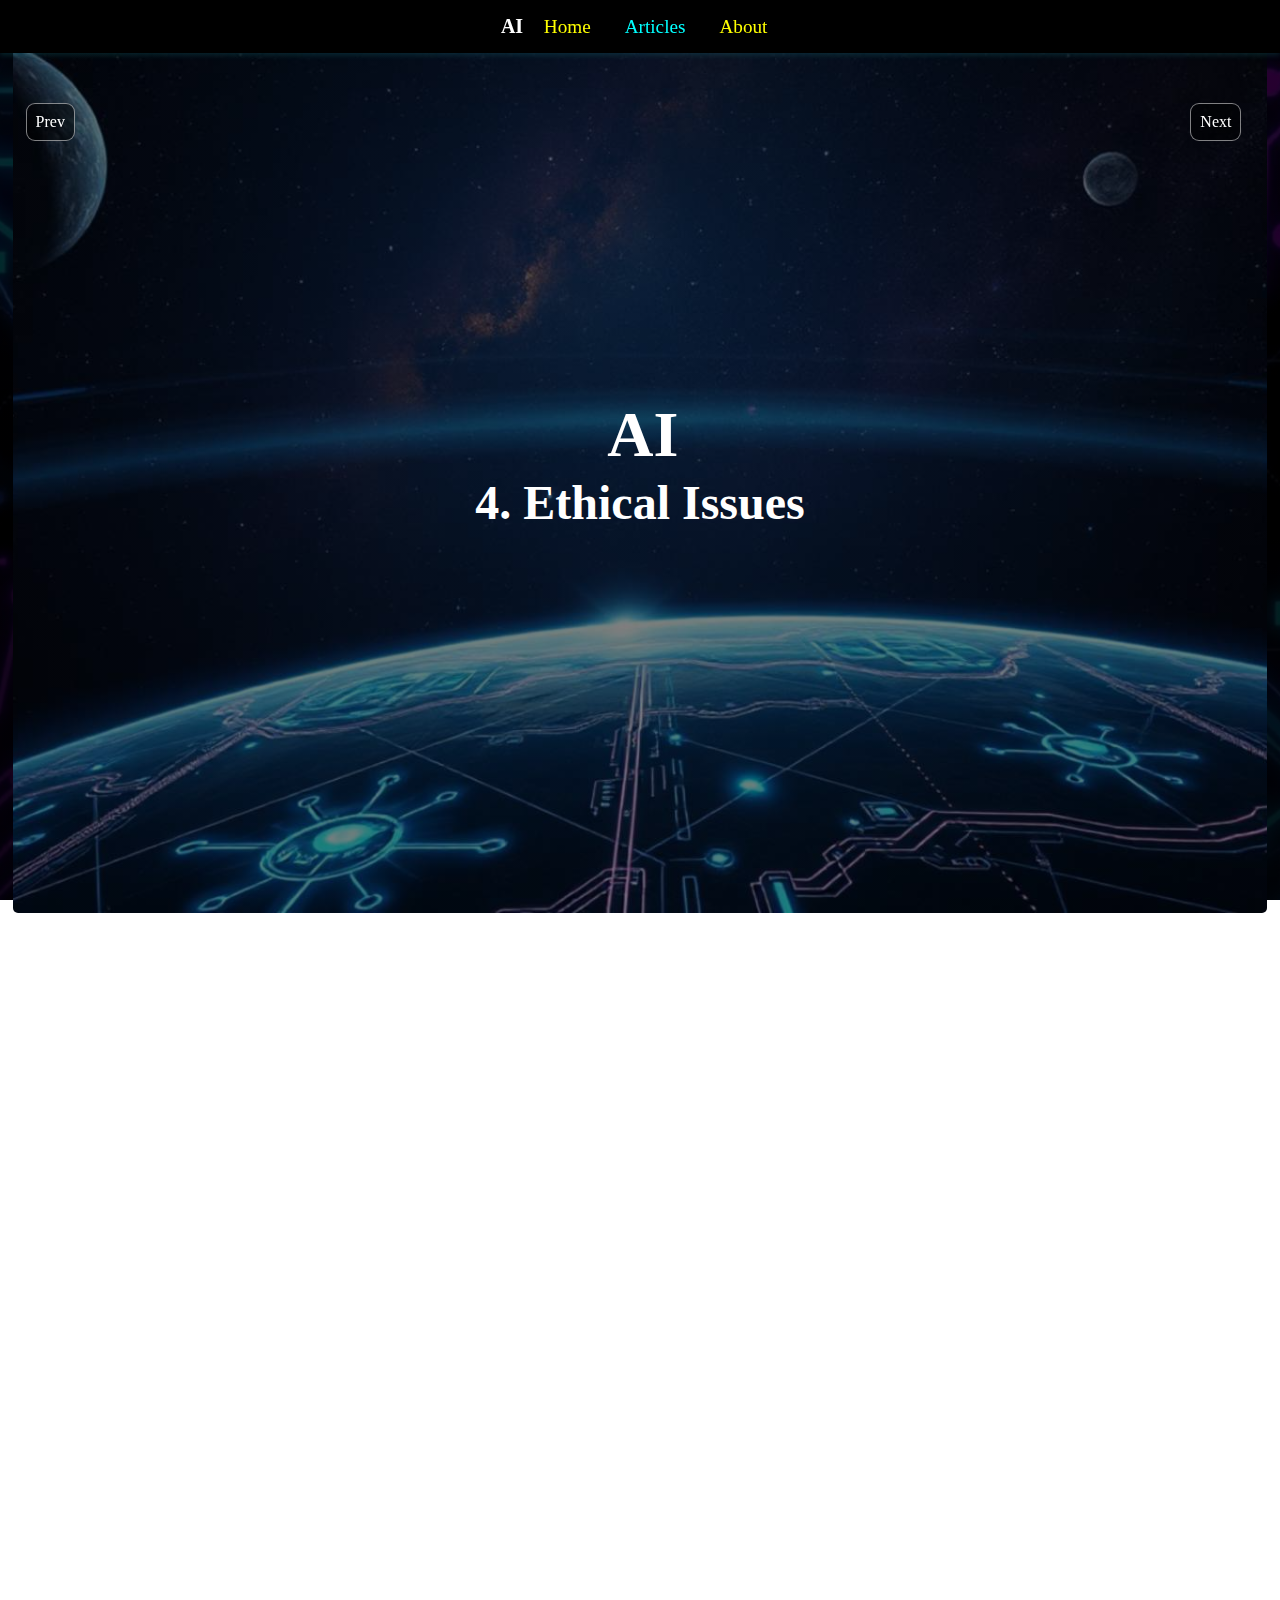
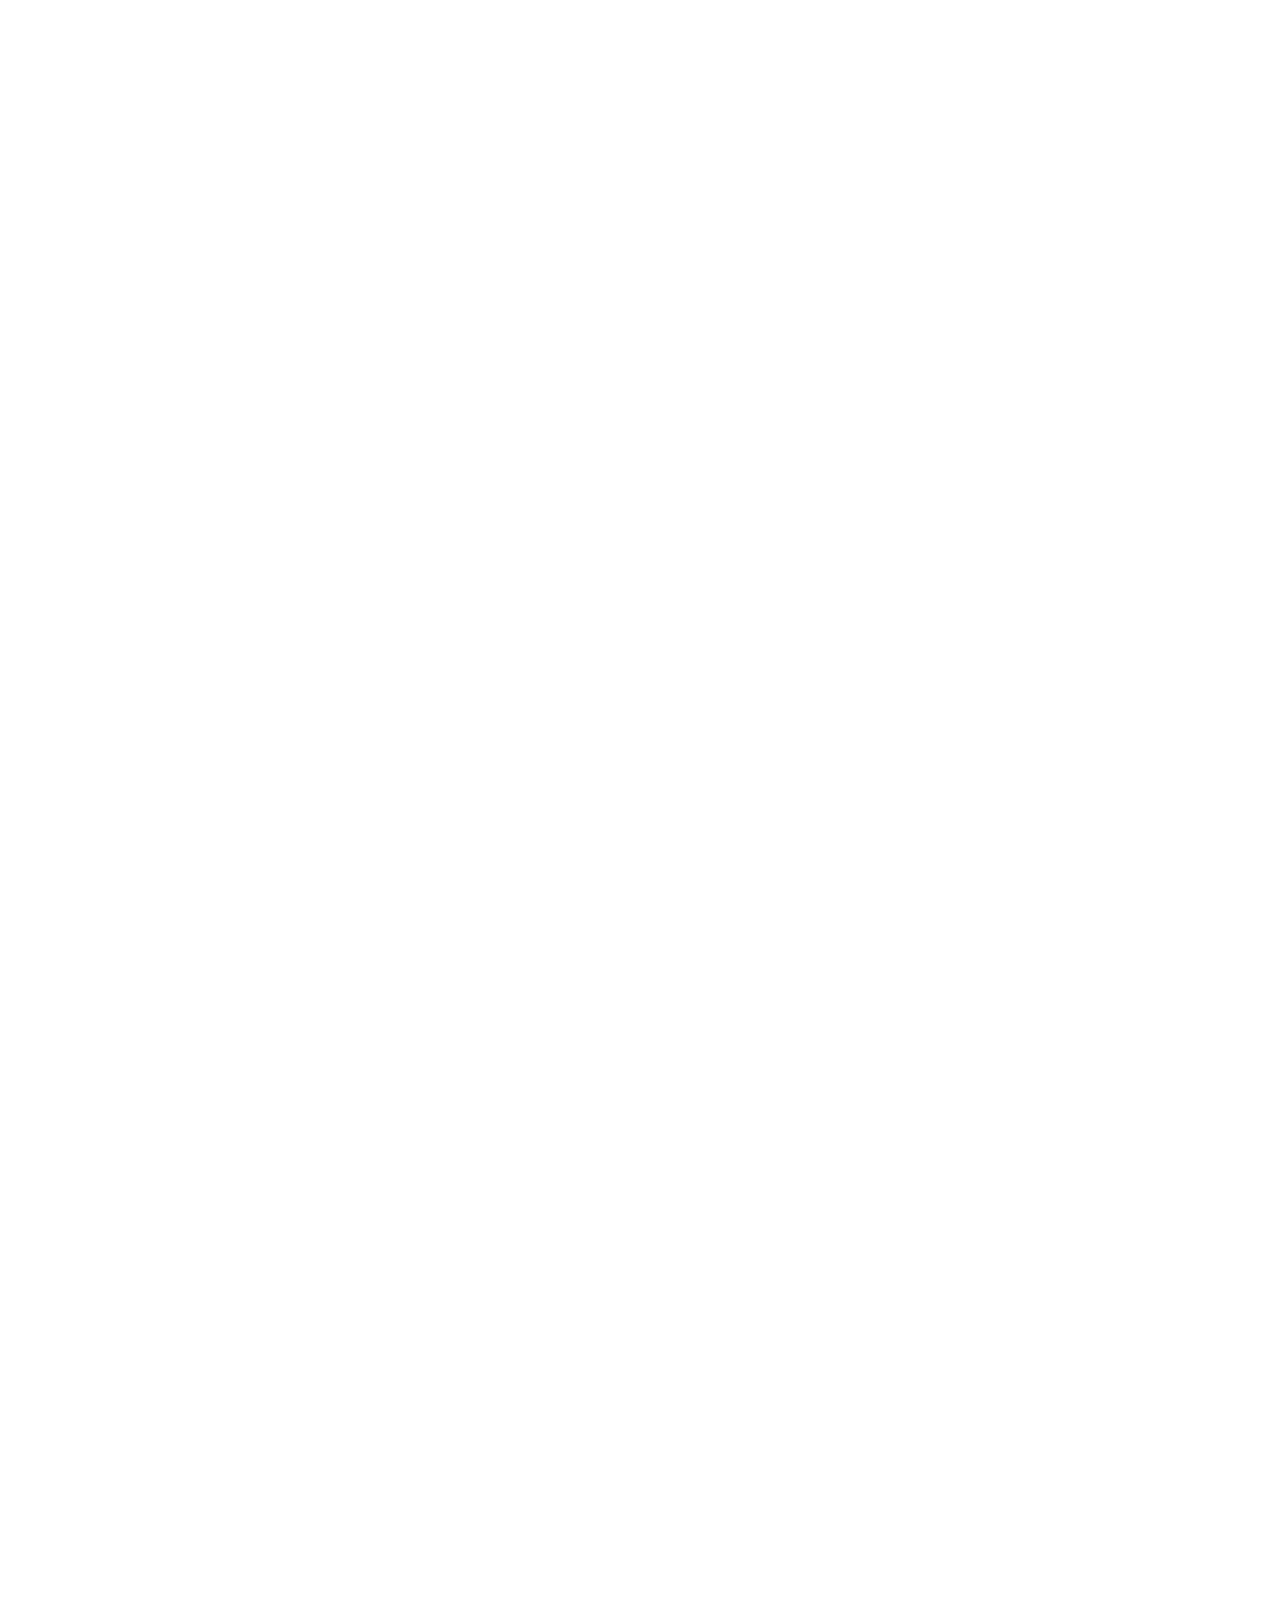
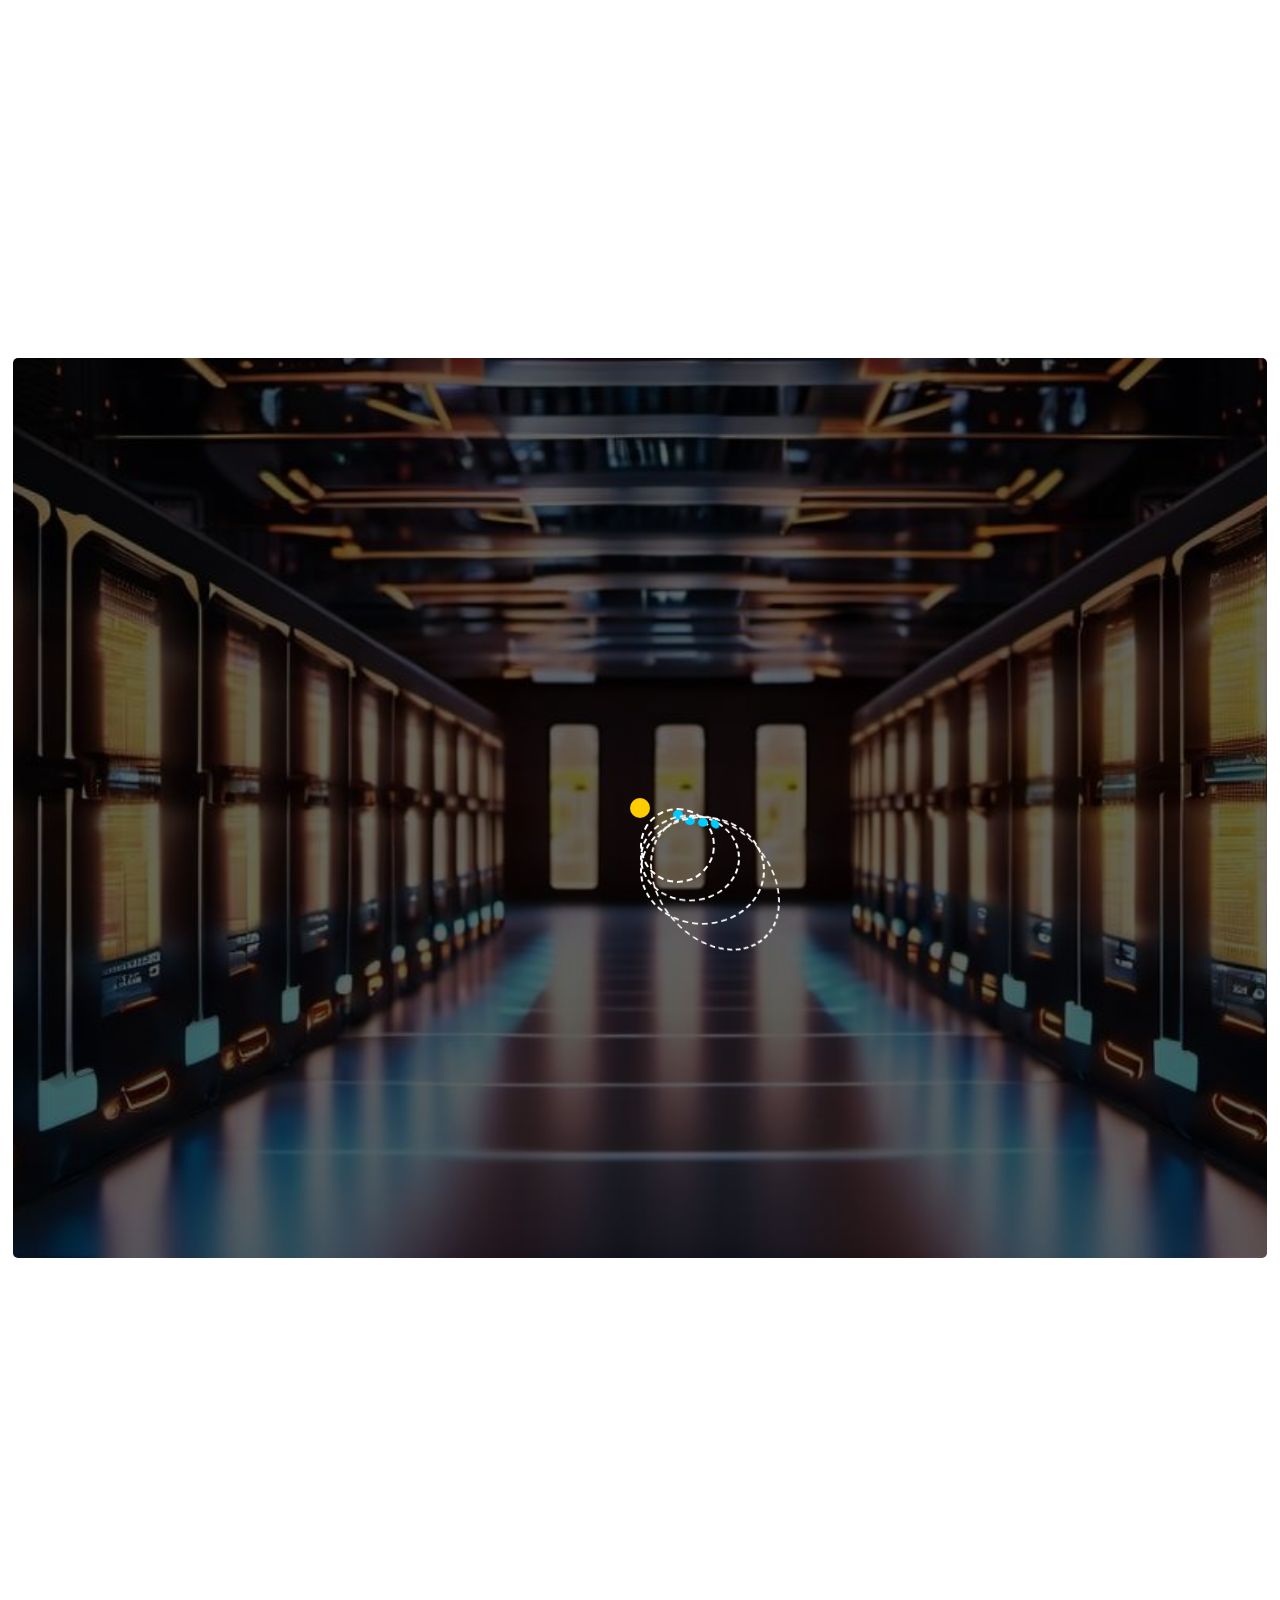
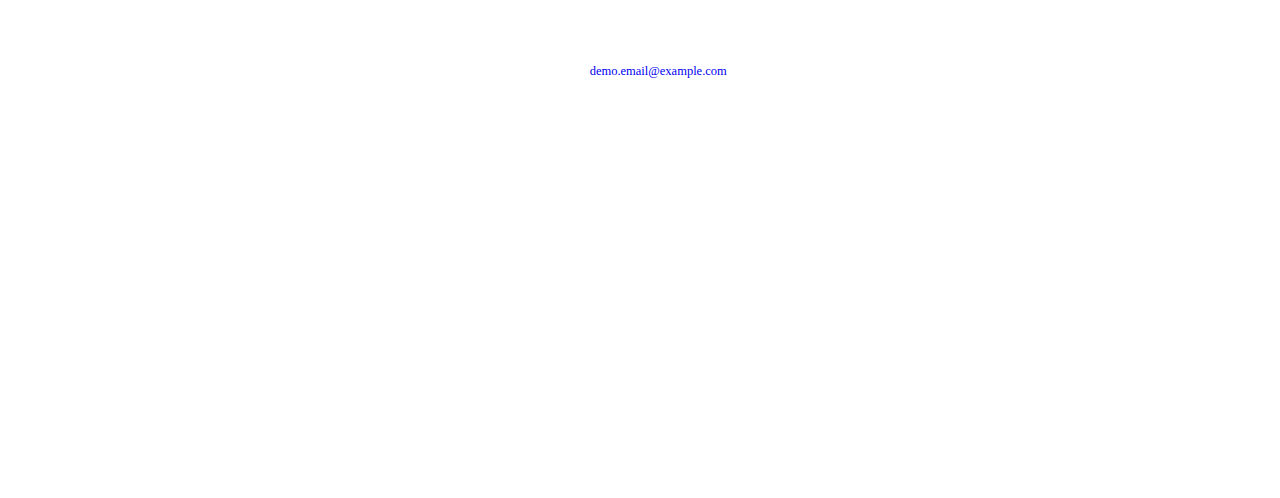
<file: pages/4_Ethical_Issues.html>
<!DOCTYPE html>
<html lang="en">
<head>
    <meta charset="UTF-8">
    <meta name="description" content="AI evolution, past, present future">
    <meta name="keywords" content="web development, AI, frontend, backend, database">
    <meta name="viewport" content="width=device-width, initial-scale=1.0">
    <title>4. Ethical Issues</title>

    <link rel="icon" type="image/png" href="../assets/img/logo_AI.png">
    <link rel="stylesheet" href="../assets/css/main.css">
    <link rel="stylesheet" href="../assets/css/desktop_screen.css">
</head>
<body>

    <main>

        <!--navigation-bar-->
        <header>
            <div class="container">
                <div id="AI-Logo">
                    <div class="AI-Logo-1"><h1><span translate="no">AI</span></h1></div>
                </div>
                <nav translate="no">
                    <ul>
                        <li><a href="../index.html">Home</a></li>
                        <li><a id="color-nav-link" href="#">Articles</a></li>
                        <li><a href="about.html">About</a></li>
                    </ul>
                </nav>
            </div>
        </header>

        <!--main-container-->
        <div id="main-container">

            <div id="btn-bx" translate="no">
                <div id="prev"><a href="3_Future_Challenges.html">Prev</a></div>
                <div id="next"><a href="5_Societal_Impact.html">Next</a></div>
            </div>
            <div id="text-box-top">
                <div class="bg-div-pages">
                    <!--rotate-AI-->
                    <div id="rotate-AI">
                        <div class="AI-1"><h1><span translate="no">AI</span></h1></div>
                    </div>
                    <h1>4. Ethical Issues</h1>
                </div>
            </div>

            <div id="space">
                <div id="text-box">
                    <div id="text">

                        <h3>Algorithmic Bias</h3>
                        <p class="description">
                            AI systems can inherit biases present in training data, leading to unfair treatment of individuals based on race, gender, or socioeconomic status. For instance, facial recognition technologies have shown higher error rates for people of color. Addressing this requires diverse data collection and robust auditing processes to identify and mitigate biases, ensuring equitable AI outcomes.
                        </p>

                        <h3>Accountability and Responsibility</h3>
                        <p class="description">
                            As AI systems make more decisions autonomously, determining accountability becomes challenging. In cases where AI causes harm, such as accidents involving autonomous vehicles, questions arise about who is responsible—the developer, the user, or the AI itself. Establishing clear accountability frameworks is crucial for addressing these dilemmas and ensuring ethical AI deployment.
                        </p>

                        <h3>Transparency and Explainability</h3>
                        <p class="description">
                            Many AI models operate as "black boxes," making it difficult to understand how they arrive at decisions. This lack of transparency can erode trust, particularly in critical applications like healthcare or criminal justice. Developing explainable AI that provides insights into its decision-making process is essential for fostering user confidence and compliance with ethical standards.
                        </p>

                        <h3>Informed Consent</h3>
                        <p class="description">
                            The collection and use of personal data by AI systems often occur without explicit user consent. Ethical considerations around informed consent include ensuring individuals understand how their data will be used and for what purposes. Creating clear, accessible policies regarding data usage is vital for respecting user autonomy and privacy rights.
                        </p>

                        <h3>Surveillance and Privacy</h3>
                        <p class="description">
                            The use of AI in surveillance technologies raises ethical concerns about privacy infringement and state overreach. Technologies like facial recognition can lead to invasive monitoring of individuals without their knowledge. Balancing security needs with individual privacy rights is a complex ethical challenge that requires rigorous oversight and regulation.
                        </p>

                        <h3>Human Autonomy</h3>
                        <p class="description">
                            As AI systems increasingly assist or even make decisions for individuals, concerns about the erosion of human autonomy arise. Dependence on AI for critical decisions may lead to diminished human judgment and agency. Ensuring that AI augments rather than replaces human decision-making is essential for preserving individual autonomy and responsibility.
                        </p>

                        <h3>Dual-Use Dilemma</h3>
                        <p class="description">
                            AI technologies can be employed for both beneficial and harmful purposes. For instance, advancements in AI for healthcare can be misused in warfare or surveillance. Addressing the dual-use dilemma involves establishing ethical guidelines and regulatory frameworks that prevent the malicious application of AI while promoting its positive uses.
                        </p>

                        <h3>Conclusion</h3>
                        <p class="description">
                            The ethical issues surrounding AI are multifaceted and require ongoing dialogue among technologists, ethicists, policymakers, and the public. As AI technologies continue to evolve, addressing these ethical challenges is crucial for ensuring that AI serves the greater good, respects individual rights, and promotes fairness in society. Collaborative efforts will be essential for establishing ethical norms and guidelines that govern AI development and deployment.
                        </p>

                    </div>
                </div>
            </div>

        </div>

        <!--background-animation-->
        <div class="bg-black">
            <div class="bg-animation">

                <!--atom-box-->
                <div id="atom-box">
                    <div class="atom">
                        <div class="nucleus"></div>
                        <div class="orbit orbit-1">
                            <div class="electron"></div>
                        </div>
                        <div class="orbit orbit-2">
                            <div class="electron"></div>
                        </div>
                        <div class="orbit orbit-3">
                            <div class="electron"></div>
                        </div>
                        <div class="orbit orbit-4">
                            <div class="electron"></div>
                        </div>
                    </div>
                </div>

            </div>
        </div>

    </main>

    <!--footer-->
    <footer>
        <div>
            <h4>Contact</h4>
            <p>Email: <a href="mailto:demo.email@example.com">demo.email@example.com</a></p>
            <p>Building and updating:<br />New content will be added soon.</p>
        </div>
    </footer>
    
</body>
</html>
</file>
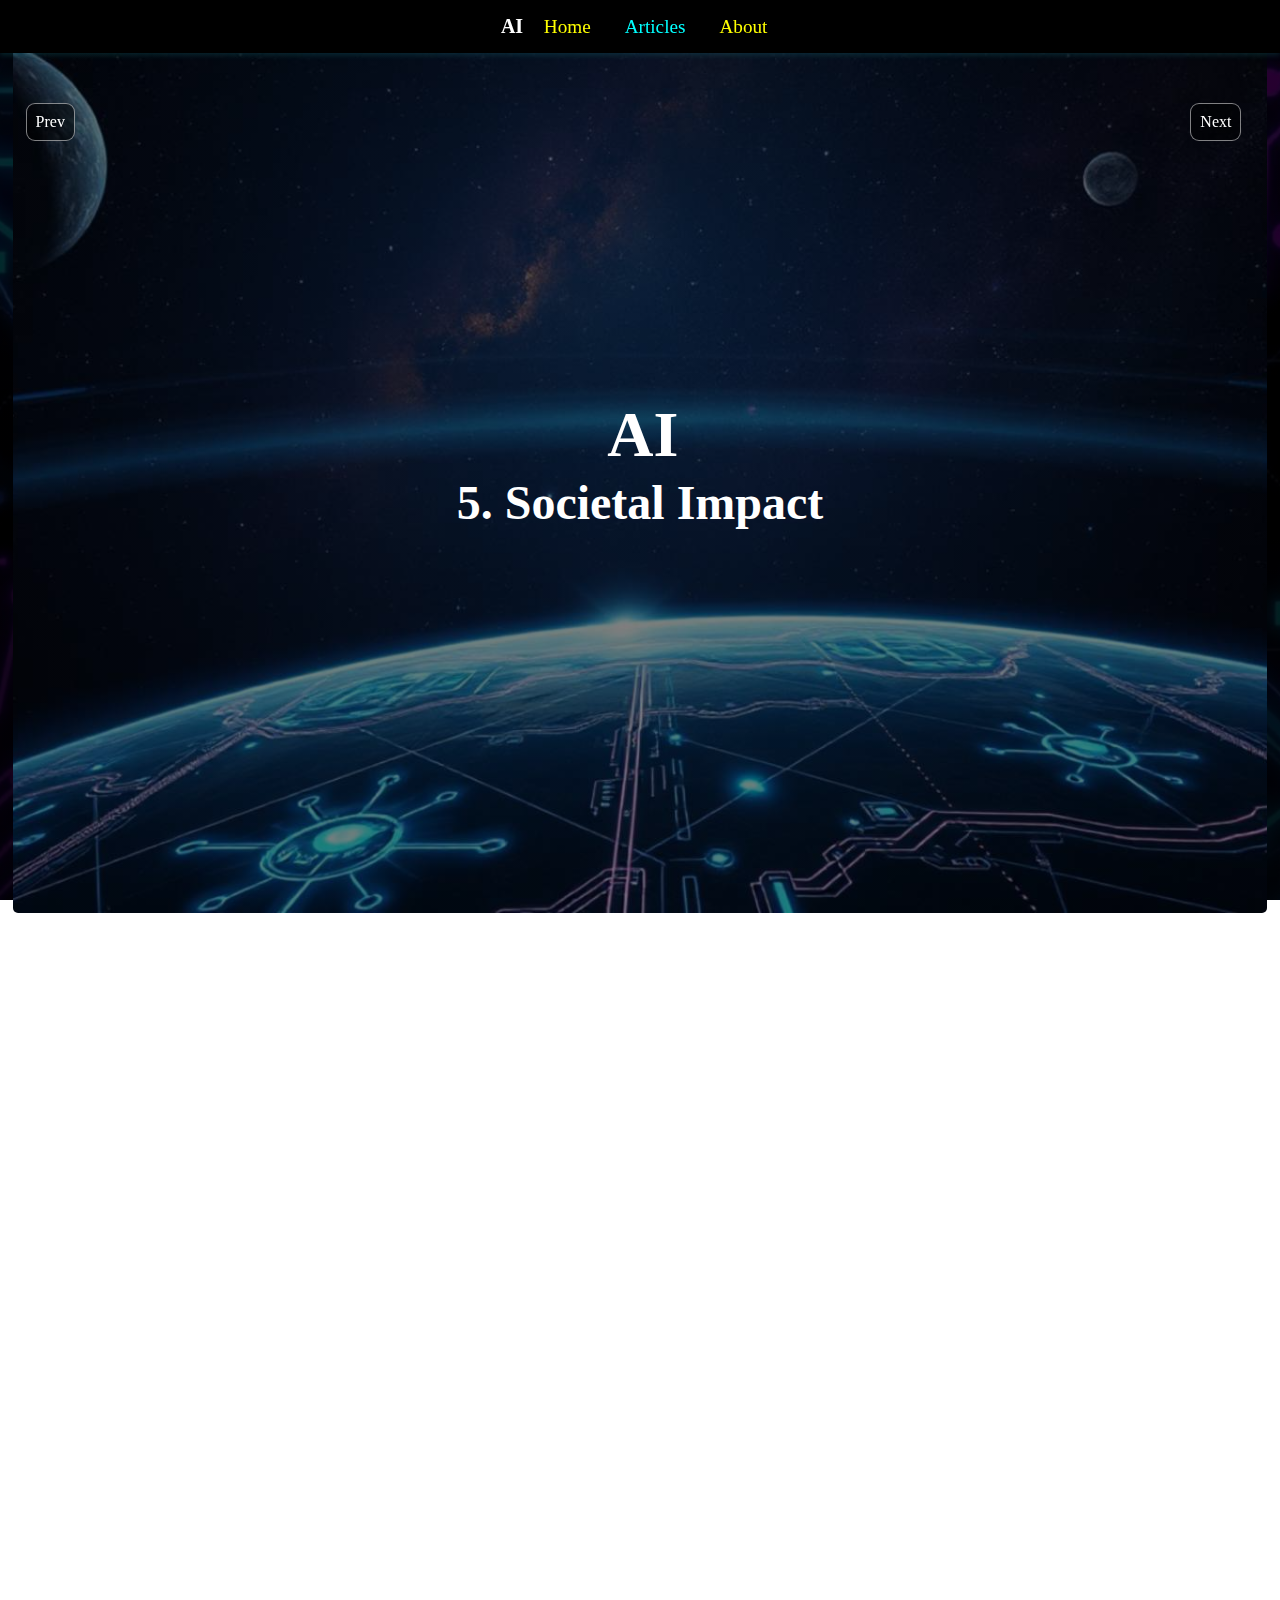
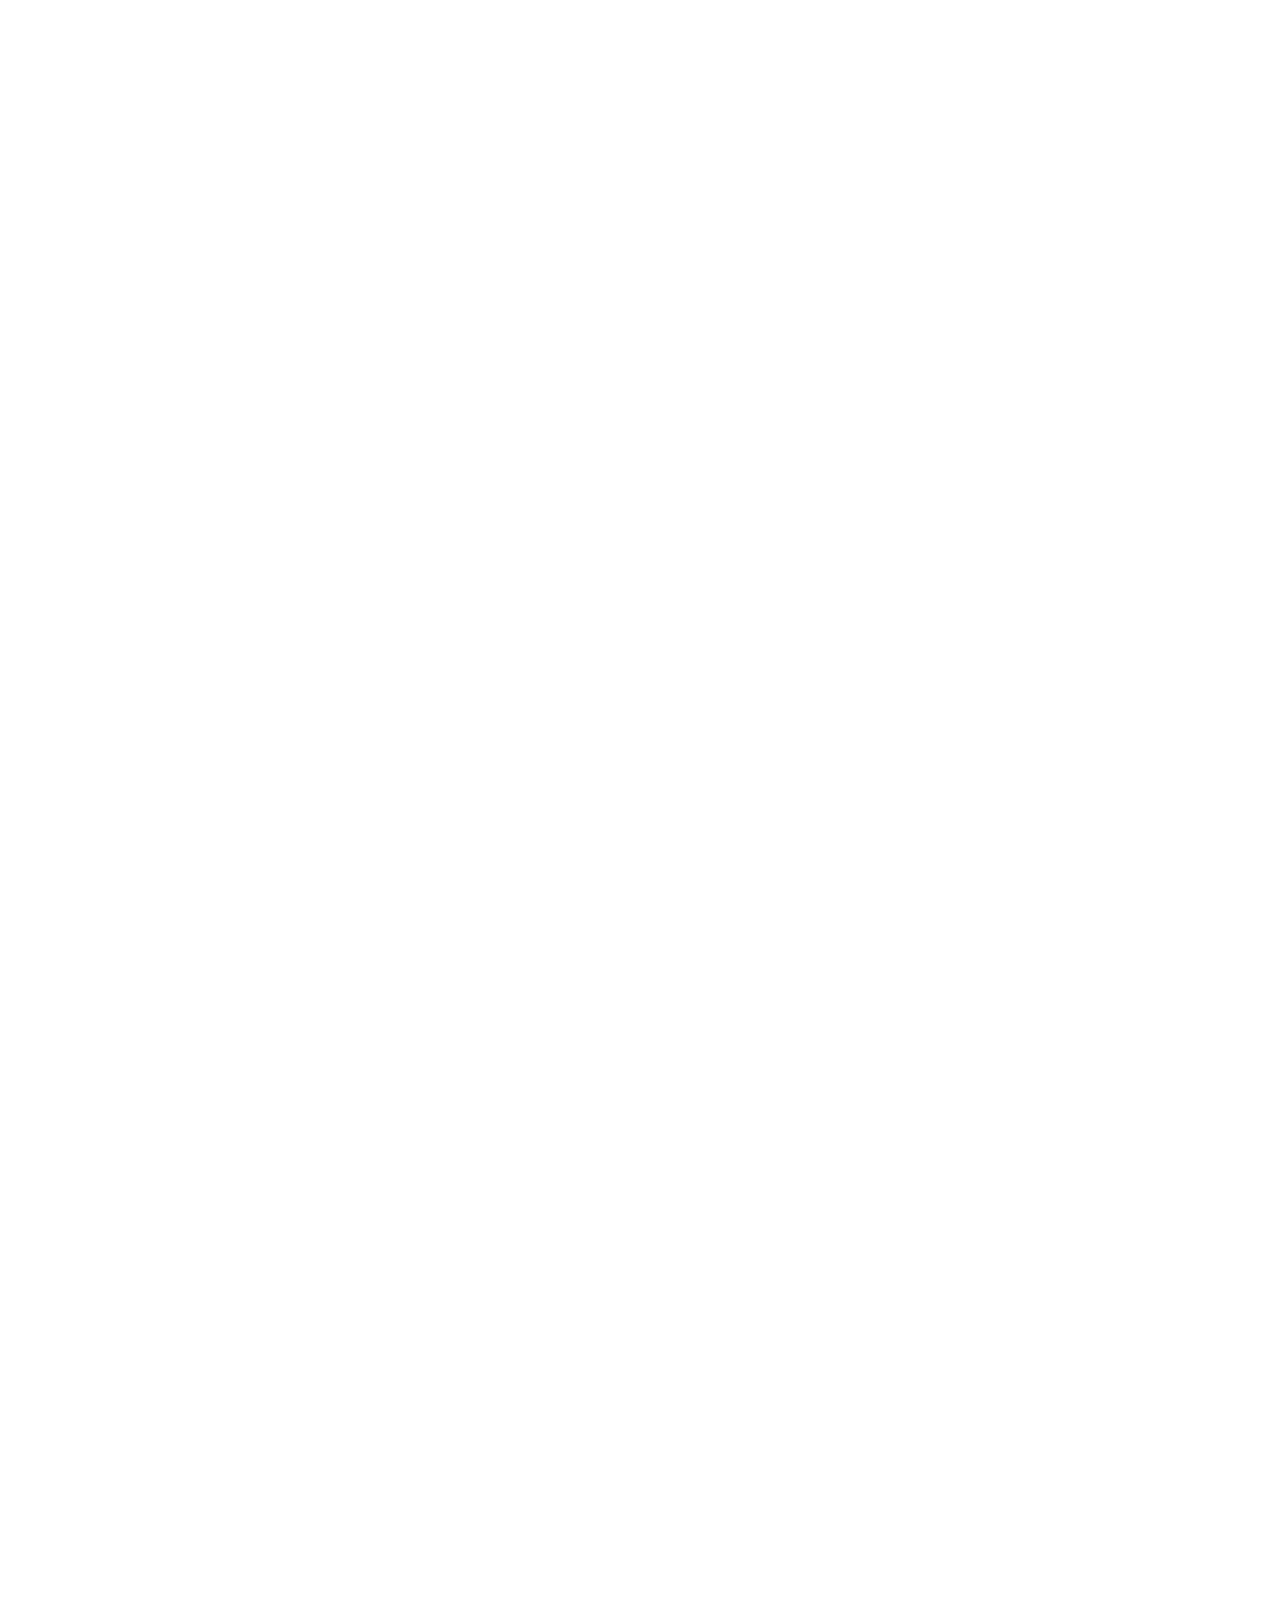
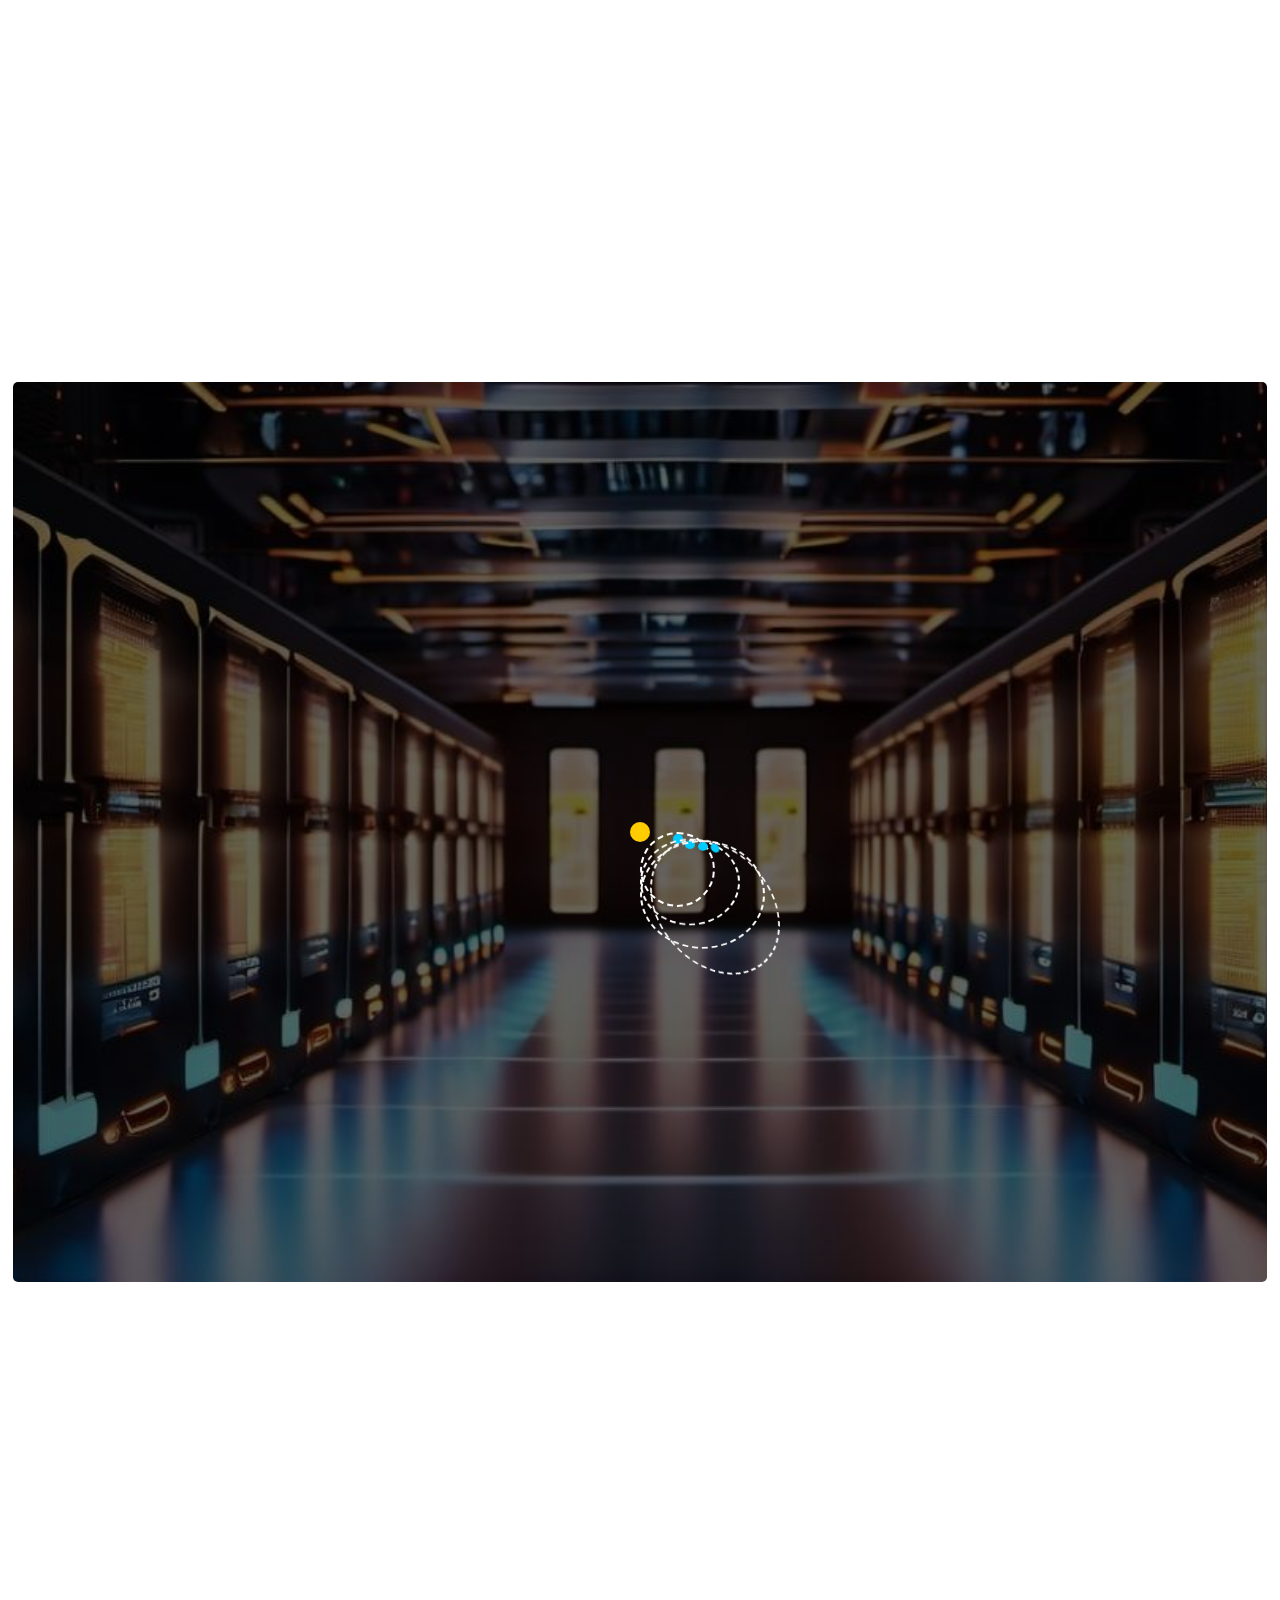
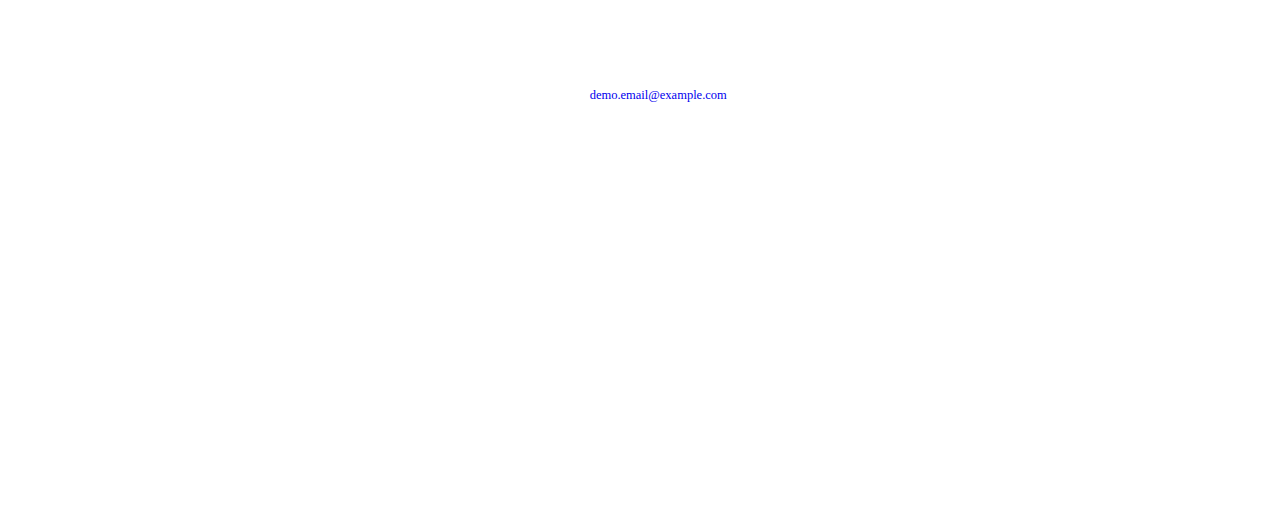
<file: pages/5_Societal_Impact.html>
<!DOCTYPE html>
<html lang="en">
<head>
    <meta charset="UTF-8">
    <meta name="description" content="AI evolution, past, present future">
    <meta name="keywords" content="web development, AI, frontend, backend, database">
    <meta name="viewport" content="width=device-width, initial-scale=1.0">
    <title>5. Societal Impact</title>

    <link rel="icon" type="image/png" href="../assets/img/logo_AI.png">
    <link rel="stylesheet" href="../assets/css/main.css">
    <link rel="stylesheet" href="../assets/css/desktop_screen.css">
</head>
<body>

    <main>

        <!--navigation-bar-->
        <header>
            <div class="container">
                <div id="AI-Logo">
                    <div class="AI-Logo-1"><h1><span translate="no">AI</span></h1></div>
                </div>
                <nav translate="no">
                    <ul>
                        <li><a href="../index.html">Home</a></li>
                        <li><a id="color-nav-link" href="#">Articles</a></li>
                        <li><a href="about.html">About</a></li>
                    </ul>
                </nav>
            </div>
        </header>

        <!--main-container-->
        <div id="main-container">

            <div id="btn-bx" translate="no">
                <div id="prev"><a href="4_Ethical_Issues.html">Prev</a></div>
                <div id="next"><a href="6_Everyday_AI.html">Next</a></div>
            </div>
            <div id="text-box-top">
                <div class="bg-div-pages">
                    <!--rotate-AI-->
                    <div id="rotate-AI">
                        <div class="AI-1"><h1><span translate="no">AI</span></h1></div>
                    </div>
                    <h1>5. Societal Impact</h1>
                </div>
            </div>

            <div id="space">
                <div id="text-box">
                    <div id="text">
                    
                        <h3>Transforming Workplaces</h3>
                        <p class="description">
                            AI is reshaping industries and altering the nature of work. Automation can lead to increased efficiency, but it also raises concerns about job displacement. Many routine tasks are being taken over by AI, which necessitates a shift in workforce skills. Reskilling and upskilling initiatives are essential to help workers transition to new roles that require more complex problem-solving and creativity.
                        </p>
                    
                        <h3>Enhancing Healthcare</h3>
                        <p class="description">
                            AI technologies are making significant strides in healthcare, from diagnostics to personalized medicine. AI can analyze vast amounts of medical data to identify patterns and predict outcomes, leading to earlier interventions and improved patient care. However, these advancements also bring challenges, such as ensuring equitable access to AI-driven healthcare solutions and addressing data privacy concerns.
                        </p>
                    
                        <h3>Education and Learning</h3>
                        <p class="description">
                            In education, AI is being utilized to create personalized learning experiences. Adaptive learning platforms can tailor content to individual student needs, enhancing engagement and outcomes. However, the digital divide poses a challenge, as unequal access to technology can exacerbate educational inequalities. Ensuring that all students benefit from AI-driven educational tools is crucial for equitable learning opportunities.
                        </p>
                    
                        <h3>Influencing Public Opinion</h3>
                        <p class="description">
                            AI-driven algorithms play a significant role in shaping public discourse through social media and news feeds. These systems can amplify misinformation or bias, affecting how individuals perceive issues and influencing democratic processes. Understanding the societal impact of AI on information dissemination and public opinion is vital for fostering informed citizenry and responsible media consumption.
                        </p>
                    
                        <h3>Privacy and Surveillance Concerns</h3>
                        <p class="description">
                            The proliferation of AI technologies has raised significant privacy concerns. Surveillance systems powered by AI can lead to invasive monitoring of individuals, often without their knowledge or consent. Balancing the need for security with the protection of civil liberties is a pressing societal issue, necessitating robust regulatory frameworks and public discourse on privacy rights.
                        </p>
                    
                        <h3>Inequality and Access</h3>
                        <p class="description">
                            The benefits of AI are not distributed equally, leading to concerns about widening inequalities. Access to AI technologies and their advantages can be limited by socioeconomic factors, creating disparities in wealth and opportunity. Addressing this issue requires targeted efforts to ensure that marginalized communities can access and benefit from AI innovations.
                        </p>
                    
                        <h3>Cultural Impacts</h3>
                        <p class="description">
                            AI's integration into various aspects of daily life is reshaping cultural norms and values. From AI-generated art to music and literature, the boundaries of creativity are expanding. However, this also raises questions about authorship, authenticity, and the definition of creativity itself. Navigating these cultural shifts will be essential as society adapts to the evolving role of AI in artistic expression.
                        </p>
                    
                        <h3>Conclusion</h3>
                        <p class="description">
                            The societal impact of AI is profound and multifaceted, affecting various aspects of daily life, work, and interpersonal interactions. While AI holds the potential to drive positive change and improve quality of life, it also presents significant challenges that must be addressed to ensure that its benefits are equitably distributed. Engaging in critical discussions about the societal implications of AI is crucial for fostering an inclusive and sustainable future.
                        </p>
                    
                    </div>
                </div>
            </div>

        </div>

        <!--background-animation-->
        <div class="bg-black">
            <div class="bg-animation">

                <!--atom-box-->
                <div id="atom-box">
                    <div class="atom">
                        <div class="nucleus"></div>
                        <div class="orbit orbit-1">
                            <div class="electron"></div>
                        </div>
                        <div class="orbit orbit-2">
                            <div class="electron"></div>
                        </div>
                        <div class="orbit orbit-3">
                            <div class="electron"></div>
                        </div>
                        <div class="orbit orbit-4">
                            <div class="electron"></div>
                        </div>
                    </div>
                </div>

            </div>
        </div>

    </main>

    <!--footer-->
    <footer>
        <div>
            <h4>Contact</h4>
            <p>Email: <a href="mailto:demo.email@example.com">demo.email@example.com</a></p>
            <p>Building and updating:<br />New content will be added soon.</p>
        </div>
    </footer>
    
</body>
</html>
</file>
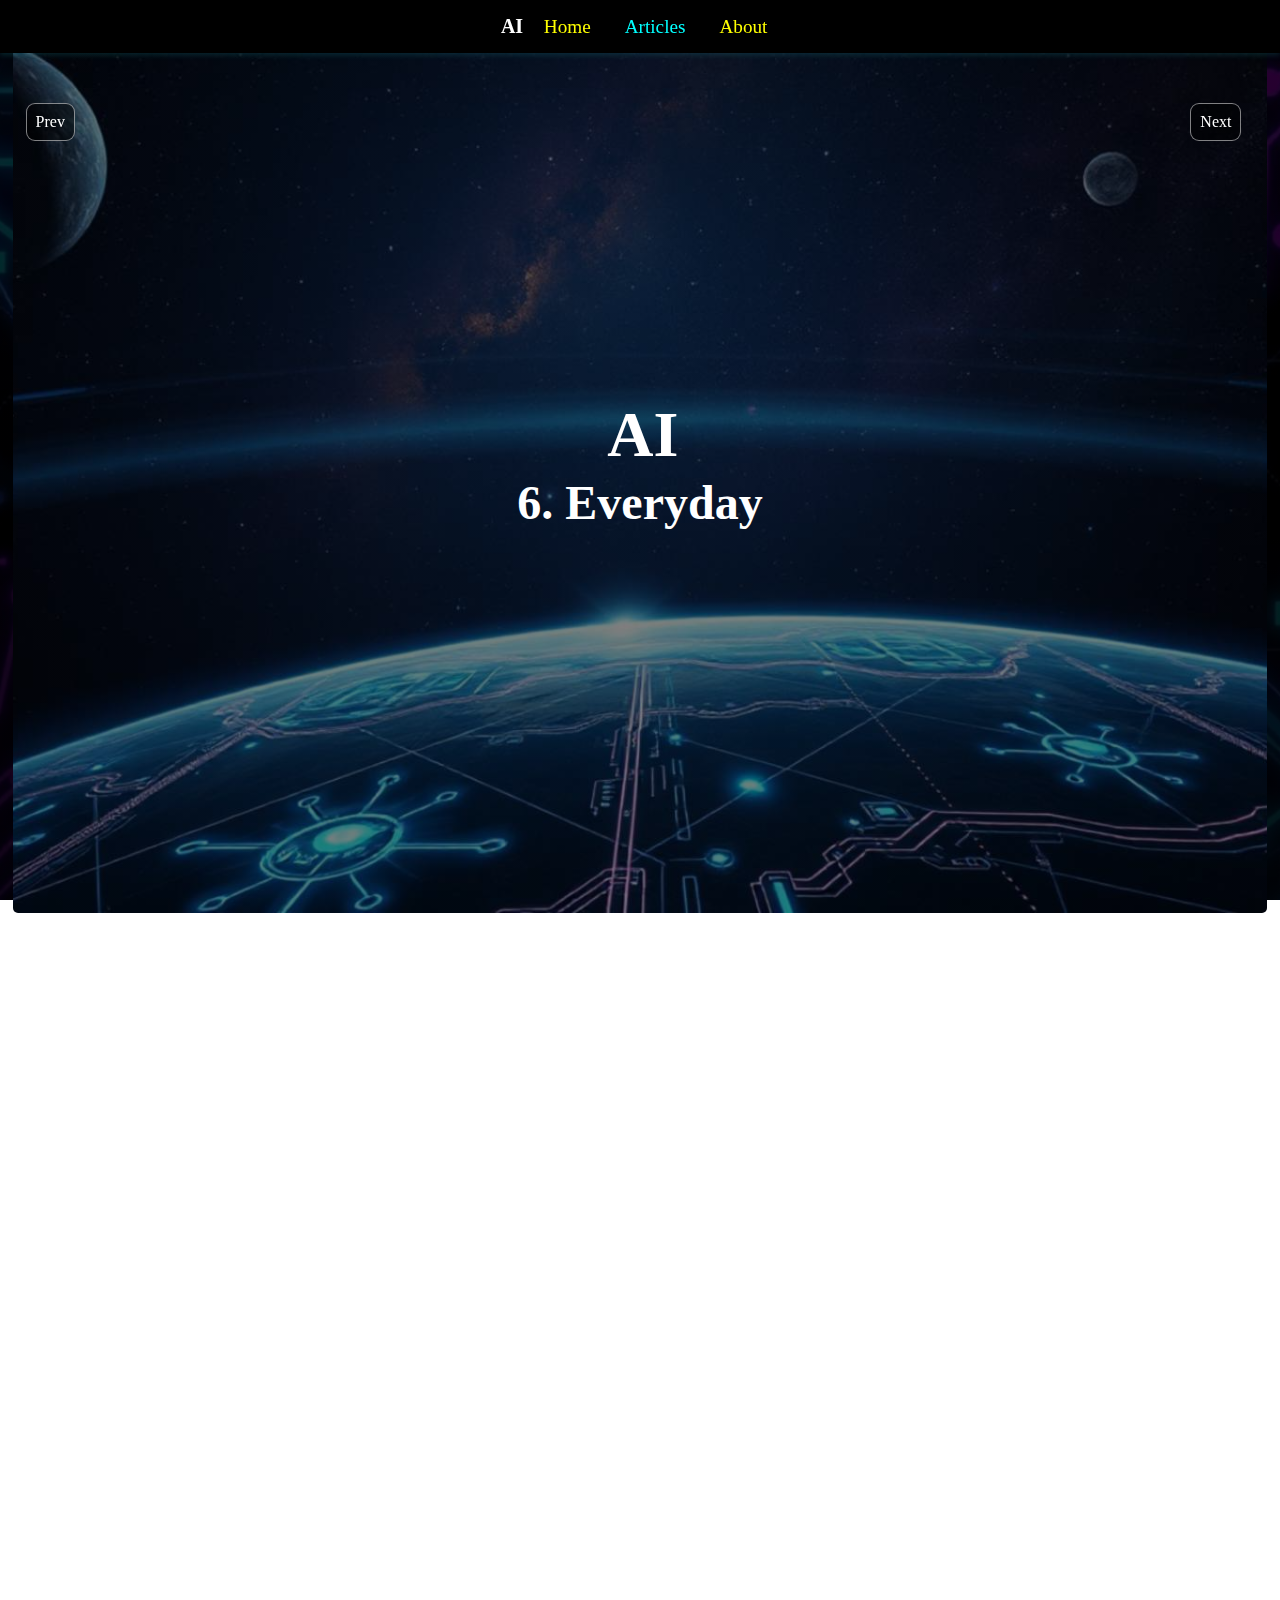
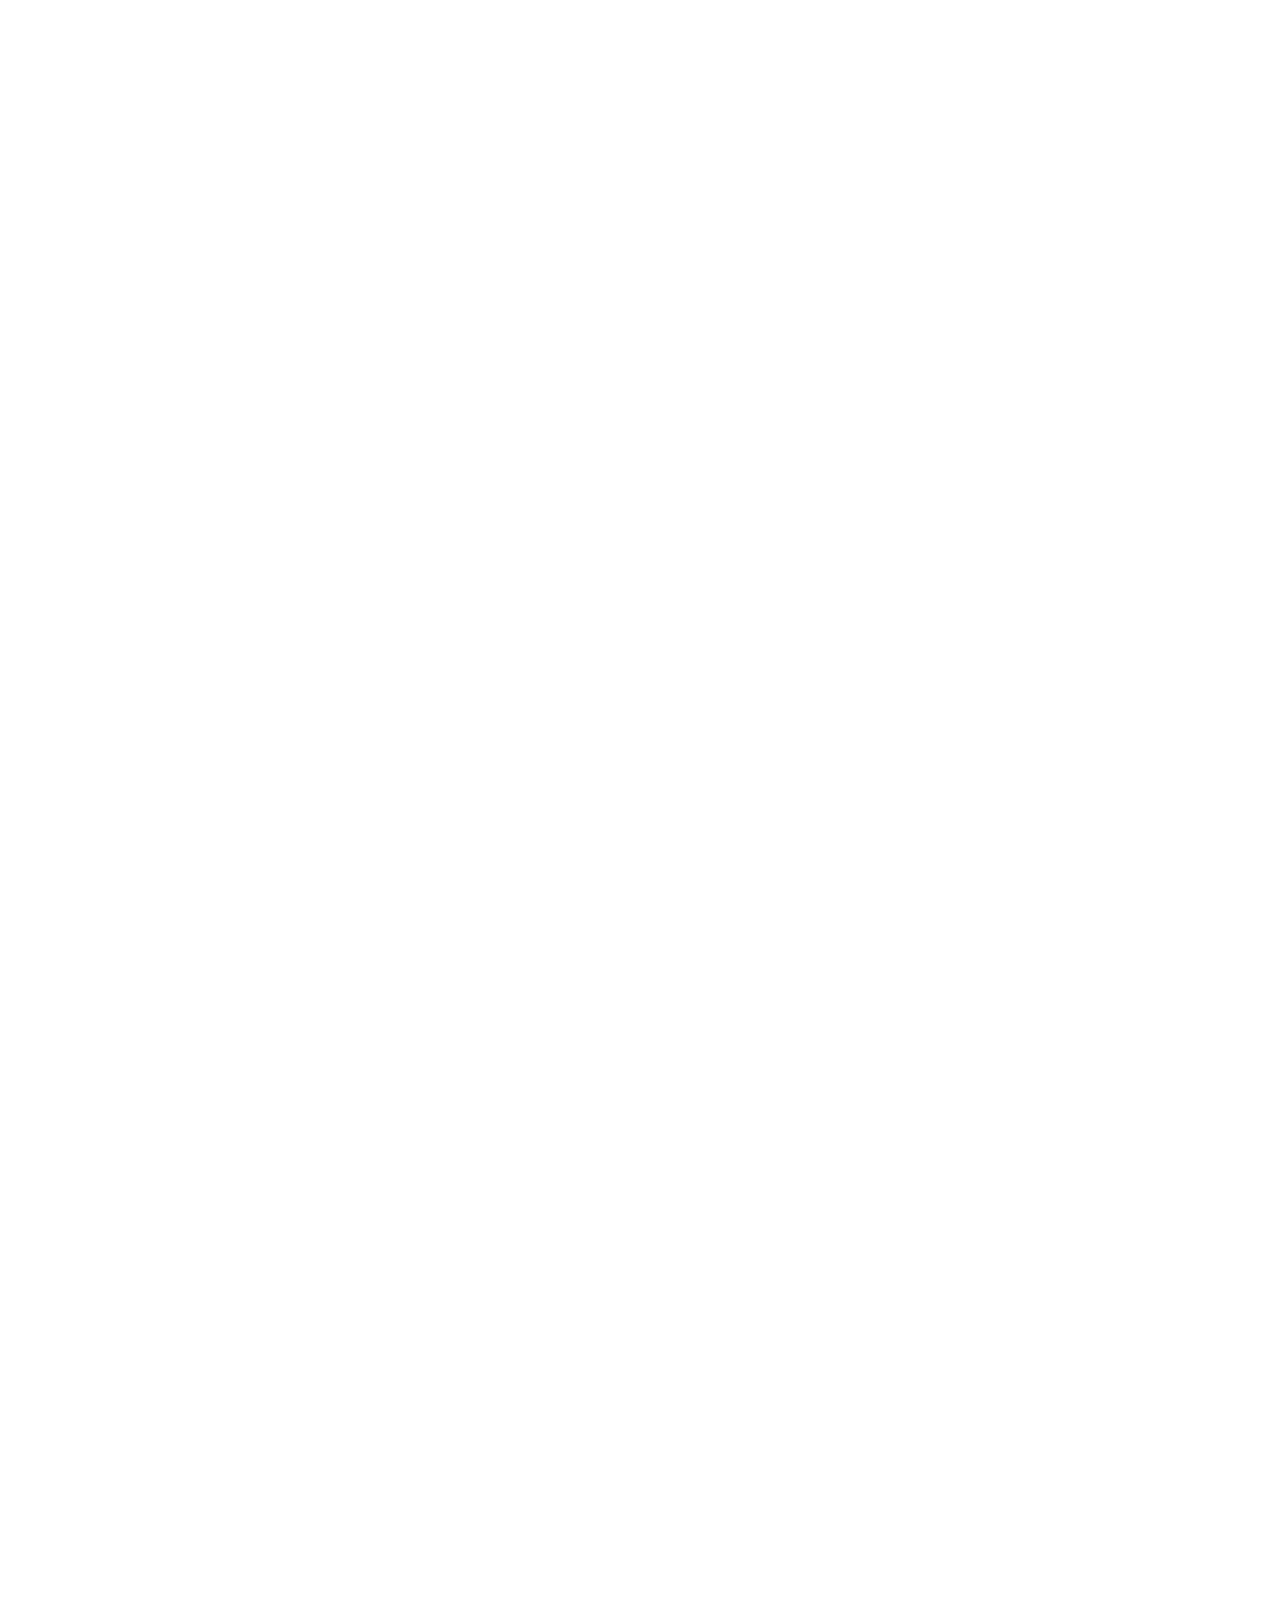
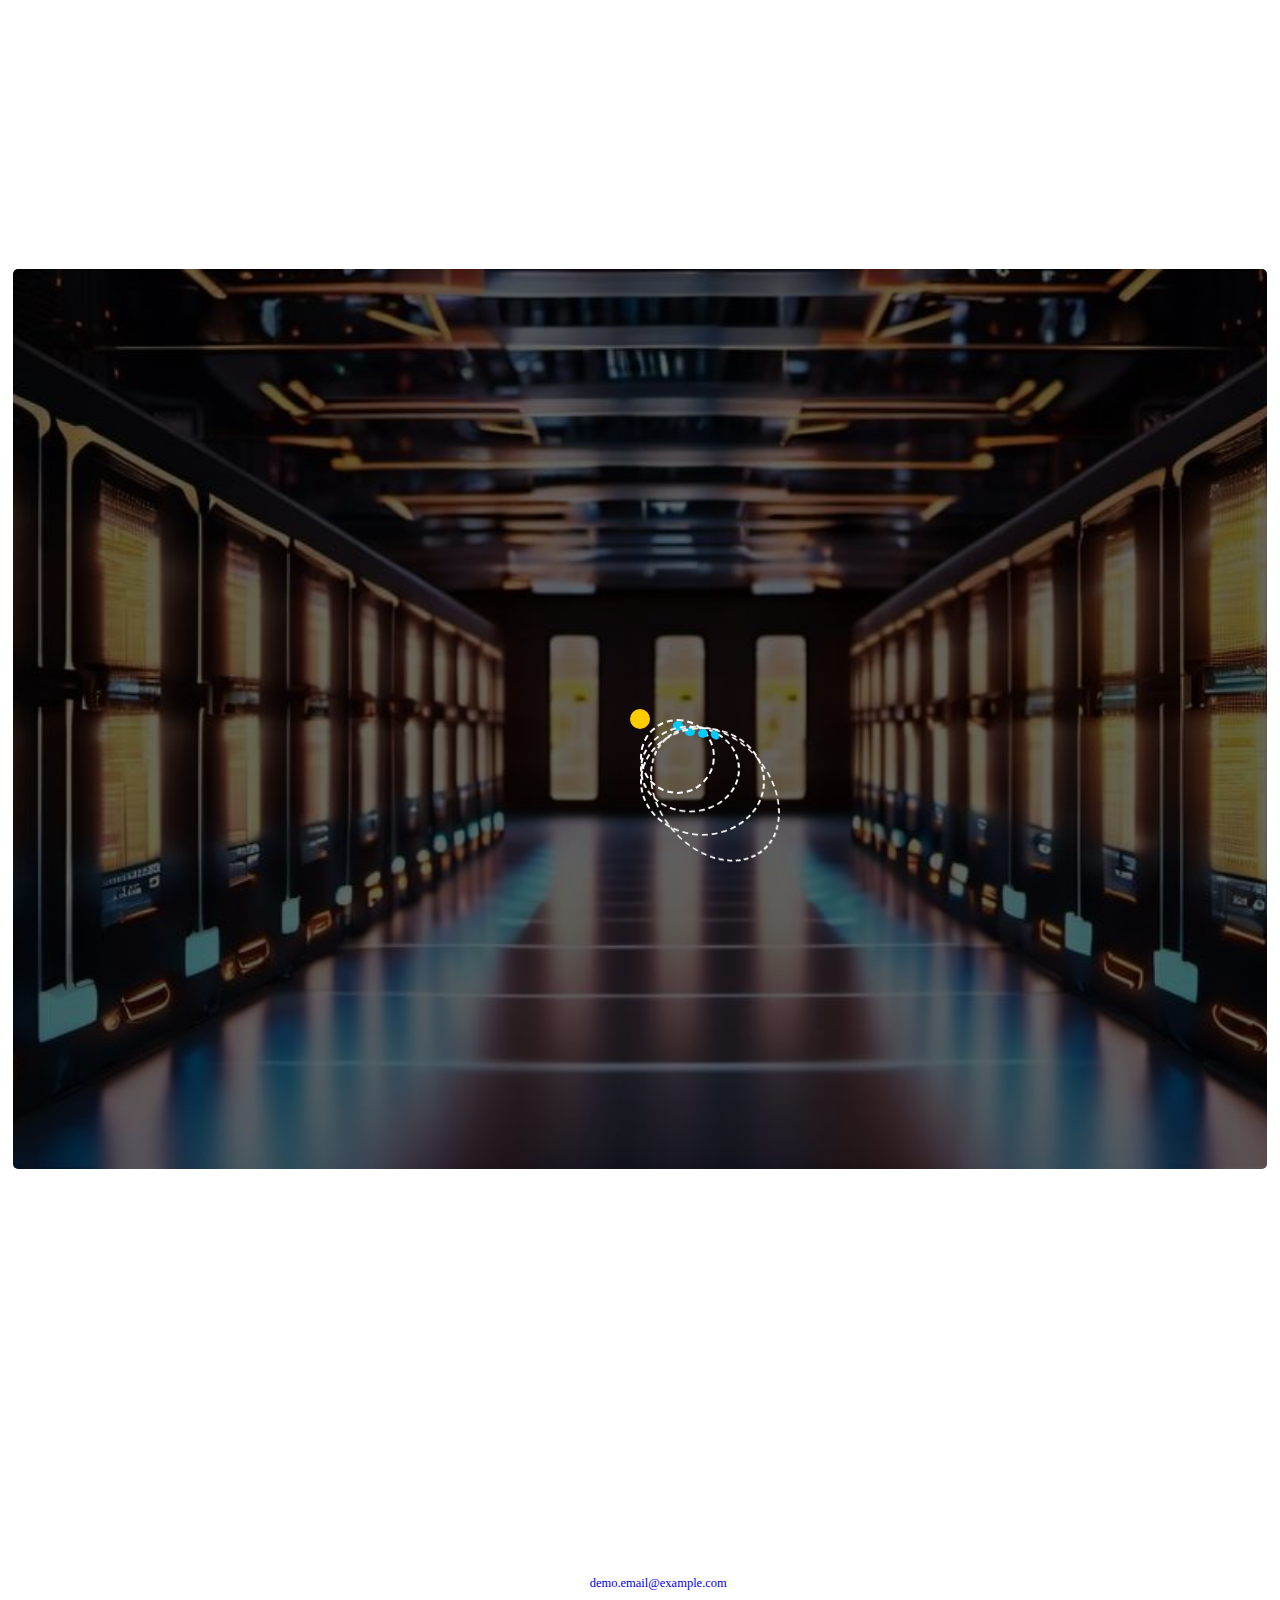
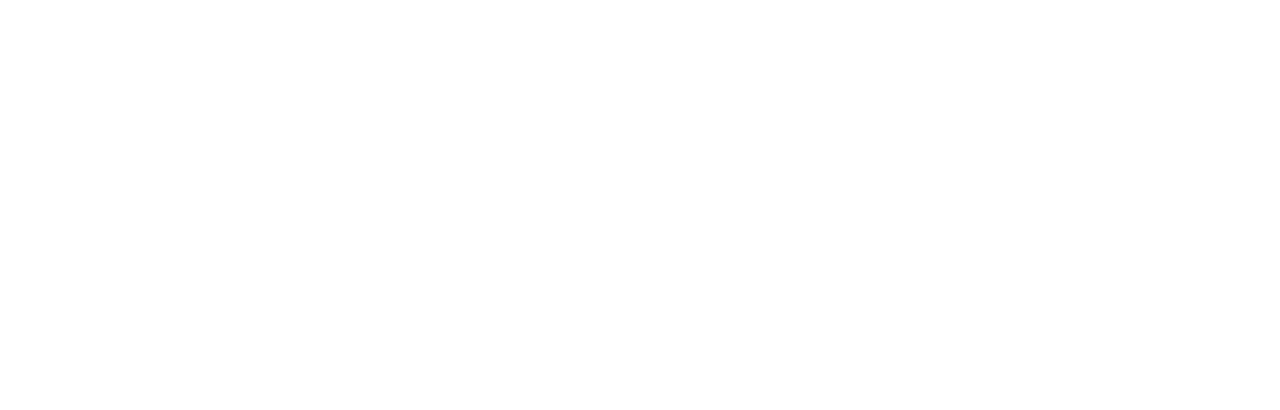
<file: pages/6_Everyday_AI.html>
<!DOCTYPE html>
<html lang="en">
<head>
    <meta charset="UTF-8">
    <meta name="description" content="AI evolution, past, present future">
    <meta name="keywords" content="web development, AI, frontend, backend, database">
    <meta name="viewport" content="width=device-width, initial-scale=1.0">
    <title>6. Everyday AI</title>

    <link rel="icon" type="image/png" href="../assets/img/logo_AI.png">
    <link rel="stylesheet" href="../assets/css/main.css">
    <link rel="stylesheet" href="../assets/css/desktop_screen.css">
</head>
<body>

    <main>

        <!--navigation-bar-->
        <header>
            <div class="container">
                <div id="AI-Logo">
                    <div class="AI-Logo-1"><h1><span translate="no">AI</span></h1></div>
                </div>
                <nav translate="no">
                    <ul>
                        <li><a href="../index.html">Home</a></li>
                        <li><a id="color-nav-link" href="#">Articles</a></li>
                        <li><a href="about.html">About</a></li>
                    </ul>
                </nav>
            </div>
        </header>

        <!--main-container-->
        <div id="main-container">

            <div id="btn-bx" translate="no">
                <div id="prev"><a href="5_Societal_Impact.html">Prev</a></div>
                <div id="next"><a href="7_Global_Perspectives.html">Next</a></div>
            </div>
            <div id="text-box-top">
                <div class="bg-div-pages">
                    <!--rotate-AI-->
                    <div id="rotate-AI">
                        <div class="AI-1"><h1><span translate="no">AI</span></h1></div>
                    </div>
                    <h1>6. Everyday</h1>
                </div>
            </div>

            <div id="space">
                <div id="text-box-top">
                    <div id="text">

                        <h3>Smart Assistants</h3>
                        <p class="description">
                            Smart assistants like Siri, Alexa, and Google Assistant have become integral to daily life, helping users manage tasks, control smart home devices, and access information through voice commands. These technologies demonstrate AI's ability to enhance convenience and efficiency, but they also raise questions about privacy, data security, and the limits of AI understanding.
                        </p>

                        <h3>Personalized Recommendations</h3>
                        <p class="description">
                            AI algorithms power personalized recommendations on platforms like Netflix, Spotify, and Amazon. By analyzing user behavior and preferences, these systems enhance user experiences by suggesting relevant content or products. However, this also leads to concerns about filter bubbles and the potential narrowing of exposure to diverse viewpoints.
                        </p>

                        <h3>Social Media and Content Curation</h3>
                        <p class="description">
                            AI plays a critical role in curating content on social media platforms, determining what users see in their feeds. Algorithms analyze interactions to prioritize posts, impacting public discourse and individual perceptions of reality. This underscores the need for awareness regarding how AI shapes information consumption and social interactions.
                        </p>

                        <h3>Transportation and Navigation</h3>
                        <p class="description">
                            AI technologies are revolutionizing transportation through navigation apps like Google Maps and Waze, which use real-time data to optimize routes and reduce travel time. Additionally, advancements in autonomous vehicles promise to enhance road safety and efficiency. However, these developments also raise ethical questions about liability and safety in the event of accidents.
                        </p>

                        <h3>Health and Fitness Tracking</h3>
                        <p class="description">
                            Wearable devices and health apps utilize AI to monitor users' health metrics, offering personalized insights and recommendations. From tracking fitness goals to managing chronic conditions, these technologies empower individuals to take control of their health. Nonetheless, concerns about data privacy and the accuracy of AI-driven health recommendations persist.
                        </p>

                        <h3>AI in Home Automation</h3>
                        <p class="description">
                            Smart home technologies, such as smart thermostats, security cameras, and lighting systems, utilize AI to learn user preferences and automate routines. This integration enhances convenience and energy efficiency, but it also raises issues around cybersecurity and the ethical implications of constant surveillance within the home.
                        </p>

                        <h3>Customer Service Automation</h3>
                        <p class="description">
                            Many businesses now use AI-driven chatbots and virtual assistants to enhance customer service. These tools can handle inquiries, process orders, and provide support 24/7, improving efficiency and customer satisfaction. However, the reliance on AI for customer interactions can sometimes lead to frustrations when complex issues require human empathy and understanding.
                        </p>

                        <h3>Conclusion</h3>
                        <p class="description">
                            Everyday AI is seamlessly woven into the fabric of modern life, enhancing convenience and efficiency across various domains. While these technologies offer significant benefits, they also present challenges related to privacy, bias, and the human experience. As AI continues to evolve, it is essential for users to remain informed and critical of how these systems shape daily interactions and decisions.
                        </p>

                    </div>
                </div>
            </div>

        </div>

        <!--background-animation-->
        <div class="bg-black">
            <div class="bg-animation">

                <!--atom-box-->
                <div id="atom-box">
                    <div class="atom">
                        <div class="nucleus"></div>
                        <div class="orbit orbit-1">
                            <div class="electron"></div>
                        </div>
                        <div class="orbit orbit-2">
                            <div class="electron"></div>
                        </div>
                        <div class="orbit orbit-3">
                            <div class="electron"></div>
                        </div>
                        <div class="orbit orbit-4">
                            <div class="electron"></div>
                        </div>
                    </div>
                </div>

            </div>
        </div>

    </main>

    <!--footer-->
    <footer>
        <div>
            <h4>Contact</h4>
            <p>Email: <a href="mailto:demo.email@example.com">demo.email@example.com</a></p>
            <p>Building and updating:<br />New content will be added soon.</p>
        </div>
    </footer>
    
</body>
</html>
</file>
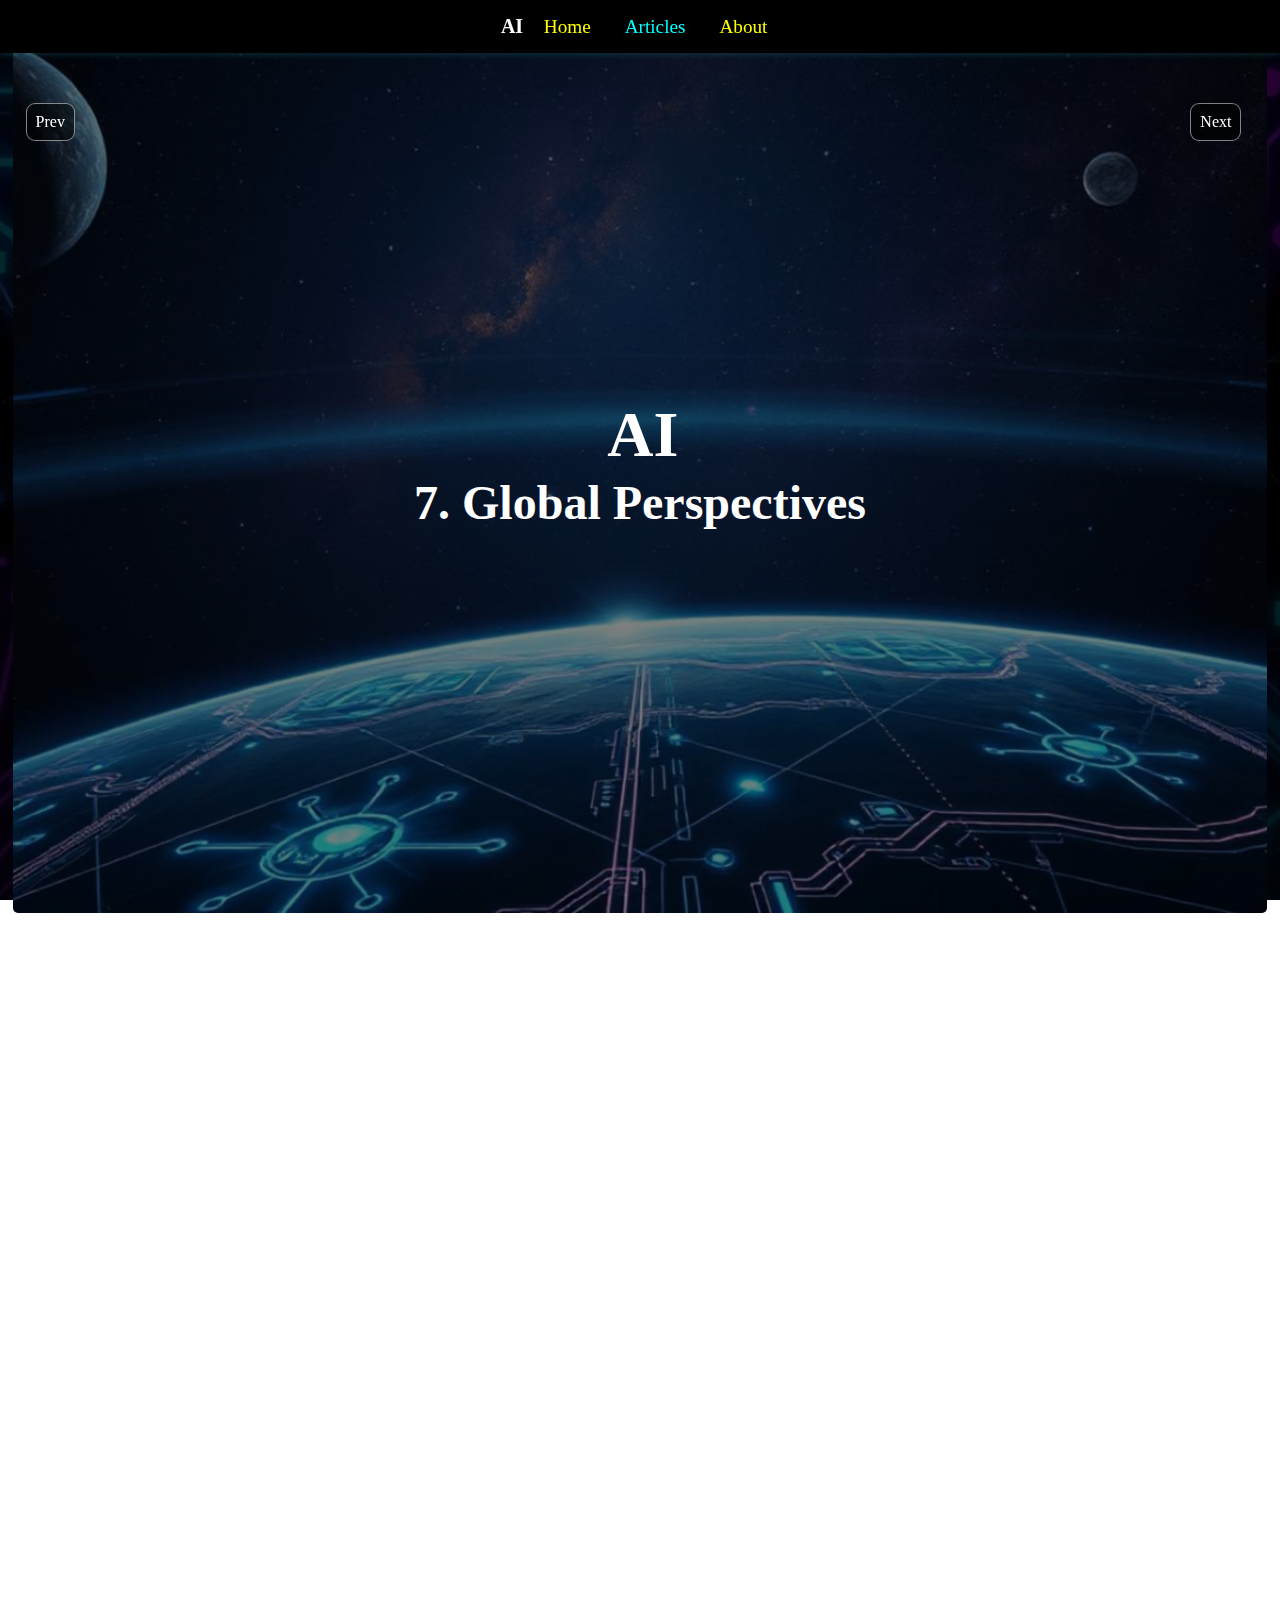
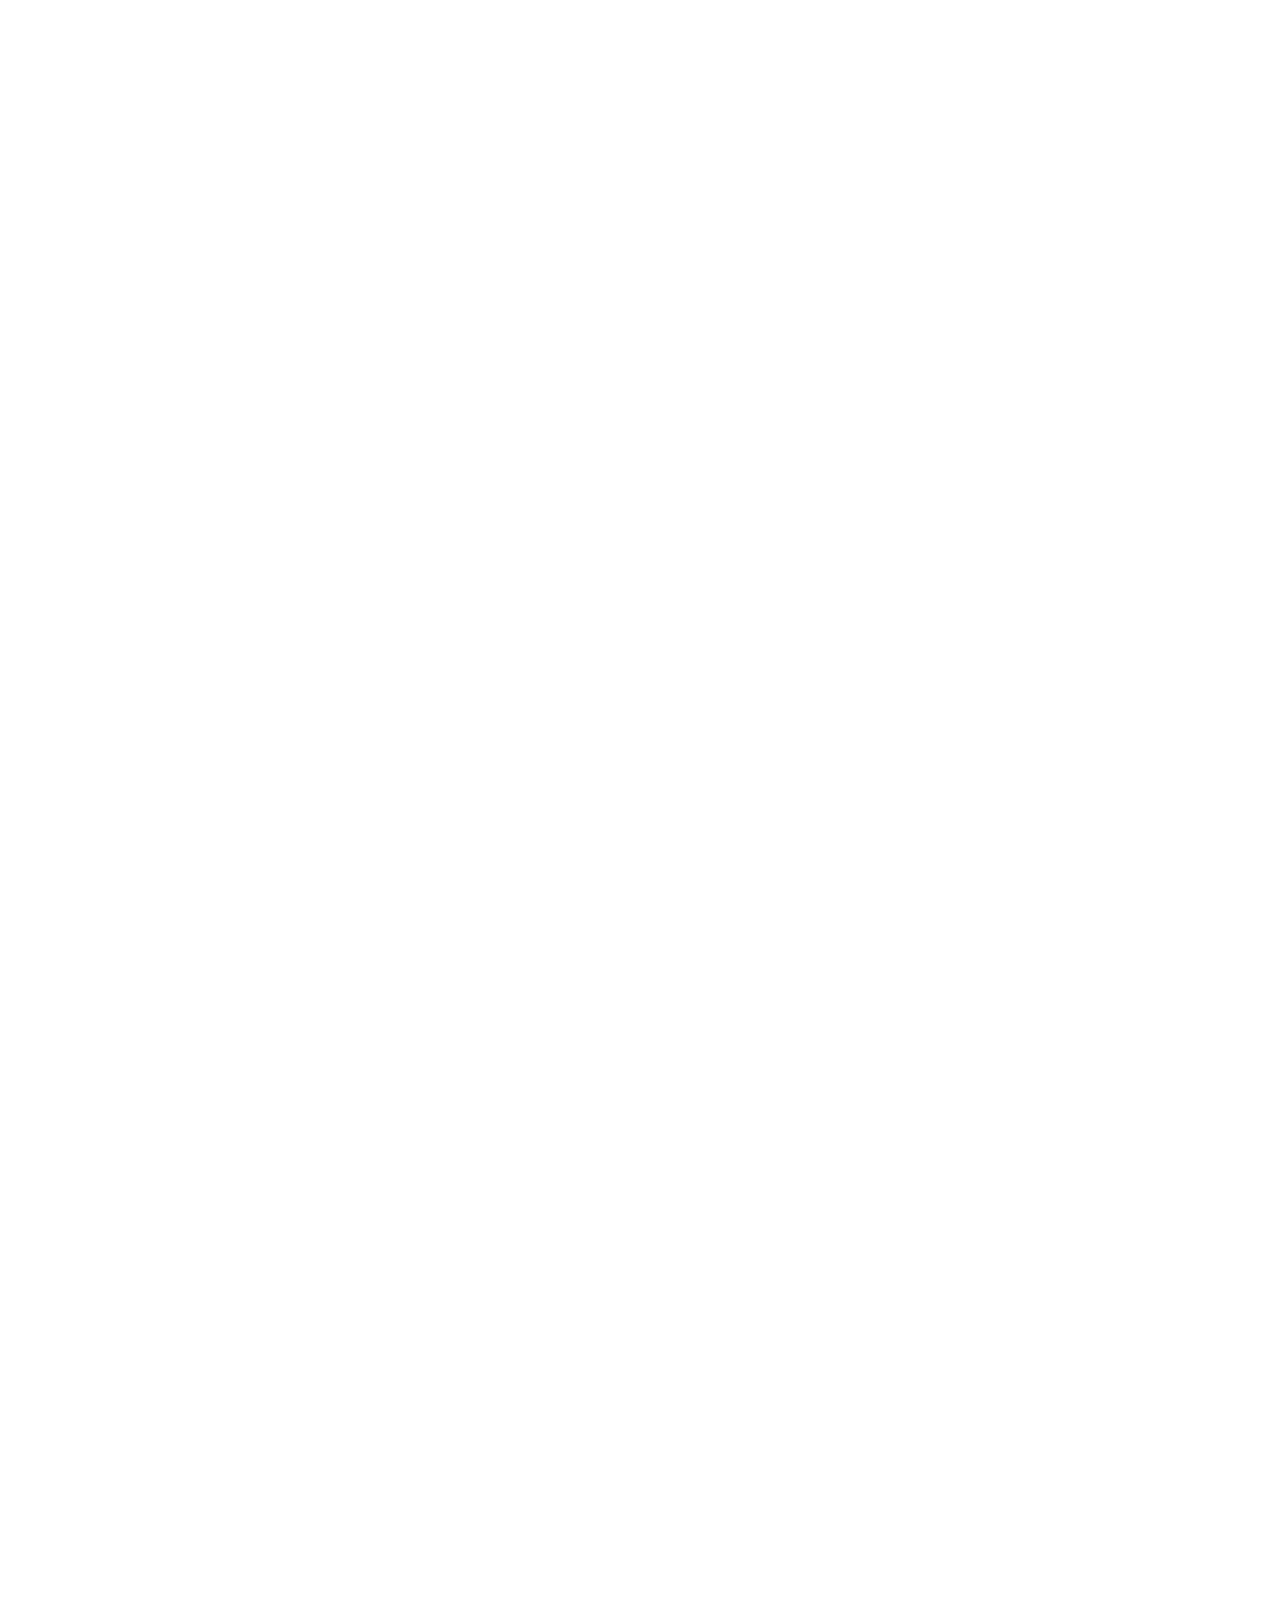
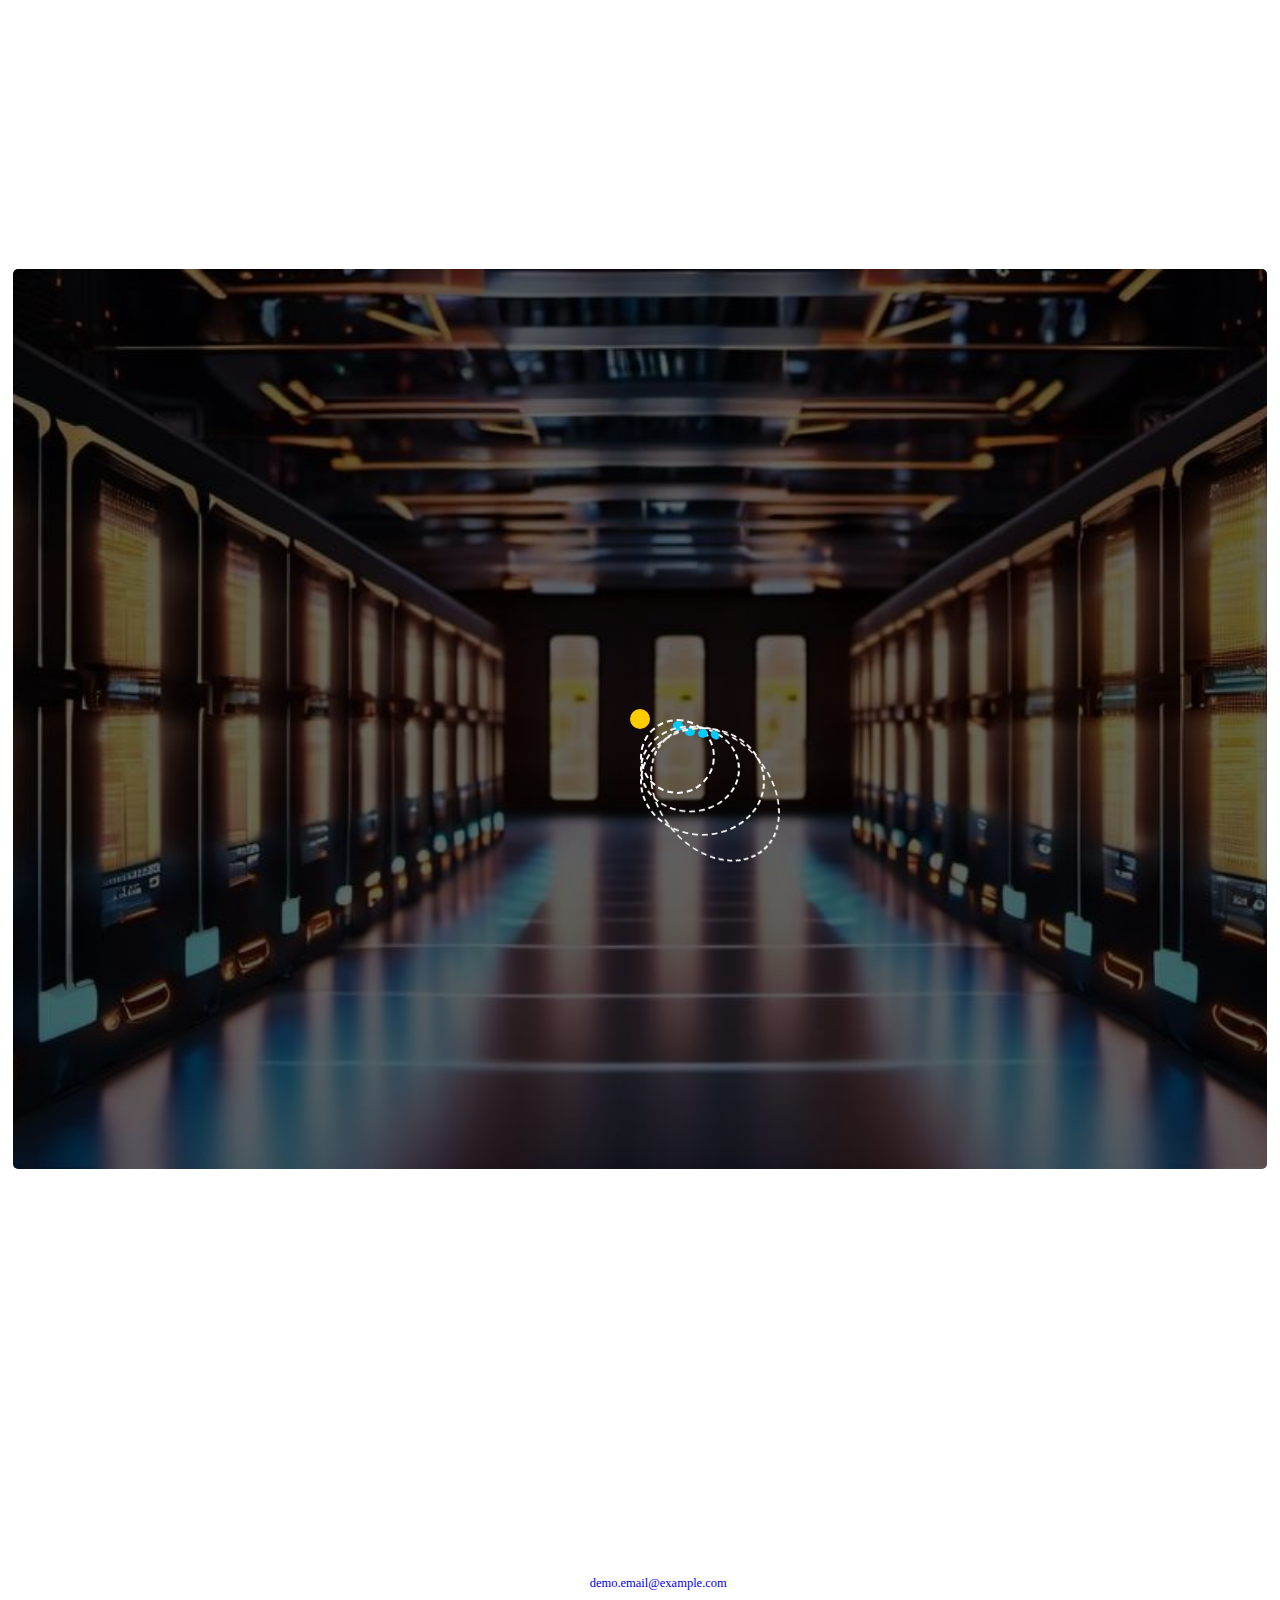
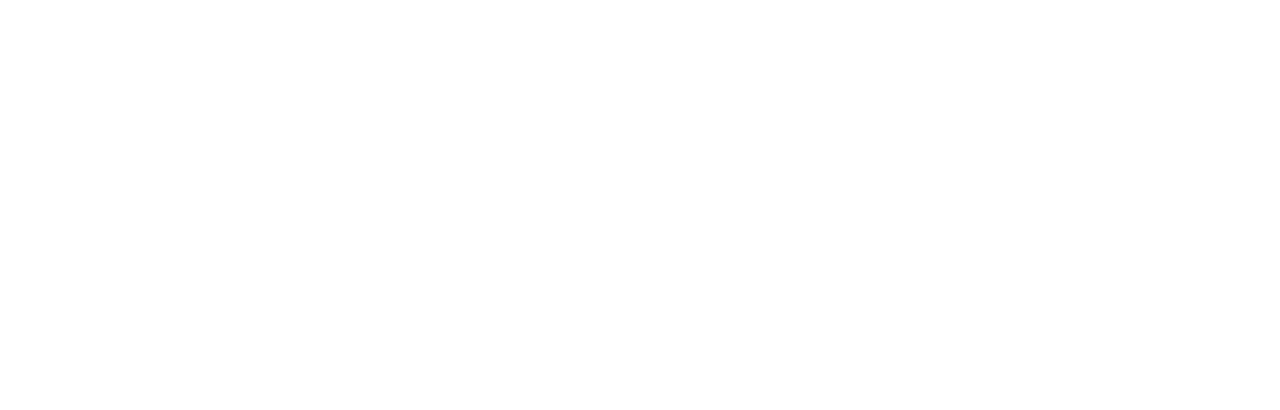
<file: pages/7_Global_Perspectives.html>
<!DOCTYPE html>
<html lang="en">
<head>
    <meta charset="UTF-8">
    <meta name="description" content="AI evolution, past, present future">
    <meta name="keywords" content="web development, AI, frontend, backend, database">
    <meta name="viewport" content="width=device-width, initial-scale=1.0">
    <title>7. Global Perspectives</title>

    <link rel="icon" type="image/png" href="../assets/img/logo_AI.png">
    <link rel="stylesheet" href="../assets/css/main.css">
    <link rel="stylesheet" href="../assets/css/desktop_screen.css">
</head>
<body>

    <main>

        <!--navigation-bar-->
        <header>
            <div class="container">
                <div id="AI-Logo">
                    <div class="AI-Logo-1"><h1><span translate="no">AI</span></h1></div>
                </div>
                <nav translate="no">
                    <ul>
                        <li><a href="../index.html">Home</a></li>
                        <li><a id="color-nav-link" href="#">Articles</a></li>
                        <li><a href="about.html">About</a></li>
                    </ul>
                </nav>
            </div>
        </header>

        <!--main-container-->
        <div id="main-container">

            <div id="btn-bx" translate="no">
                <div id="prev"><a href="6_Everyday_AI.html">Prev</a></div>
                <div id="next"><a href="1_Historical_Milestones.html">Next</a></div>
            </div>
            <div id="text-box-top">
                <div class="bg-div-pages">
                    <!--rotate-AI-->
                    <div id="rotate-AI">
                        <div class="AI-1"><h1><span translate="no">AI</span></h1></div>
                    </div>
                    <h1>7. Global Perspectives</h1>
                </div>
            </div>

            <div id="space">
                <div id="text-box-top">
                    <div id="text">

                        <h3>AI Development Across Regions</h3>
                        <p class="description">
                            Different regions are approaching AI development with unique priorities and strategies. In North America, the focus is often on innovation and commercialization, while Europe emphasizes ethical standards and regulatory frameworks. In Asia, countries like China are investing heavily in AI for economic growth and global competitiveness. Understanding these regional differences is crucial for a comprehensive view of AI's global landscape.
                        </p>

                        <h3>Cultural Attitudes Toward AI</h3>
                        <p class="description">
                            Cultural perceptions of AI vary widely around the world. In some cultures, AI is seen as a tool for progress and efficiency, while in others, there may be skepticism or fear regarding its impact on jobs and privacy. These attitudes influence public acceptance of AI technologies and the policies that govern their use. Examining these cultural nuances can help foster more effective communication and implementation strategies.
                        </p>

                        <h3>International Collaboration</h3>
                        <p class="description">
                            Global challenges, such as climate change and public health, present opportunities for international collaboration in AI research and development. Initiatives that bring together governments, academia, and industry can foster innovation and address pressing global issues. Collaborative frameworks can also facilitate knowledge sharing and best practices, enhancing the collective capacity to harness AI for good.
                        </p>

                        <h3>AI in Developing Countries</h3>
                        <p class="description">
                            The potential for AI to drive development in emerging economies is significant. AI can enhance agricultural practices, improve healthcare delivery, and foster entrepreneurship. However, the digital divide poses a challenge, as many developing countries lack the infrastructure and resources to fully leverage AI technologies. Addressing these disparities is essential for equitable global progress.
                        </p>

                        <h3>Regulatory Variations and Challenges</h3>
                        <p class="description">
                            Regulatory approaches to AI differ widely across countries, reflecting local values, economic conditions, and technological capabilities. Navigating this patchwork of regulations can be complex for multinational companies and researchers. Promoting international dialogue on best practices and harmonizing regulations will be crucial for fostering innovation while ensuring ethical standards.
                        </p>

                        <h3>Geopolitical Implications</h3>
                        <p class="description">
                            The race for AI supremacy has geopolitical implications, as nations vie for leadership in AI technology and applications. This competition can lead to tensions, particularly regarding issues of cybersecurity, surveillance, and ethical use of AI. Understanding the geopolitical landscape is vital for anticipating future challenges and fostering responsible international cooperation.
                        </p>

                        <h3>The Role of NGOs and Civil Society</h3>
                        <p class="description">
                            Non-governmental organizations (NGOs) and civil society play a crucial role in advocating for ethical AI practices and holding governments and corporations accountable. These groups can raise awareness about the societal implications of AI, promote inclusive policies, and support marginalized communities in engaging with AI technologies. Their involvement is essential for ensuring that AI benefits all members of society.
                        </p>

                        <h3>Conclusion</h3>
                        <p class="description">
                            Global perspectives on AI reveal a complex interplay of cultural, economic, and political factors that shape how AI technologies are developed and deployed. As the world becomes increasingly interconnected, understanding these diverse viewpoints is essential for fostering responsible and inclusive AI development. Collaborative efforts across borders will be crucial for addressing the challenges and opportunities that AI presents on a global scale.
                        </p>

                    </div>
                </div>
            </div>

        </div>

        <!--background-animation-->
        <div class="bg-black">
            <div class="bg-animation">

                <!--atom-box-->
                <div id="atom-box">
                    <div class="atom">
                        <div class="nucleus"></div>
                        <div class="orbit orbit-1">
                            <div class="electron"></div>
                        </div>
                        <div class="orbit orbit-2">
                            <div class="electron"></div>
                        </div>
                        <div class="orbit orbit-3">
                            <div class="electron"></div>
                        </div>
                        <div class="orbit orbit-4">
                            <div class="electron"></div>
                        </div>
                    </div>
                </div>

            </div>
        </div>

    </main>

    <!--footer-->
    <footer>
        <div>
            <h4>Contact</h4>
            <p>Email: <a href="mailto:demo.email@example.com">demo.email@example.com</a></p>
            <p>Building and updating:<br />New content will be added soon.</p>
        </div>
    </footer>
    
</body>
</html>
</file>
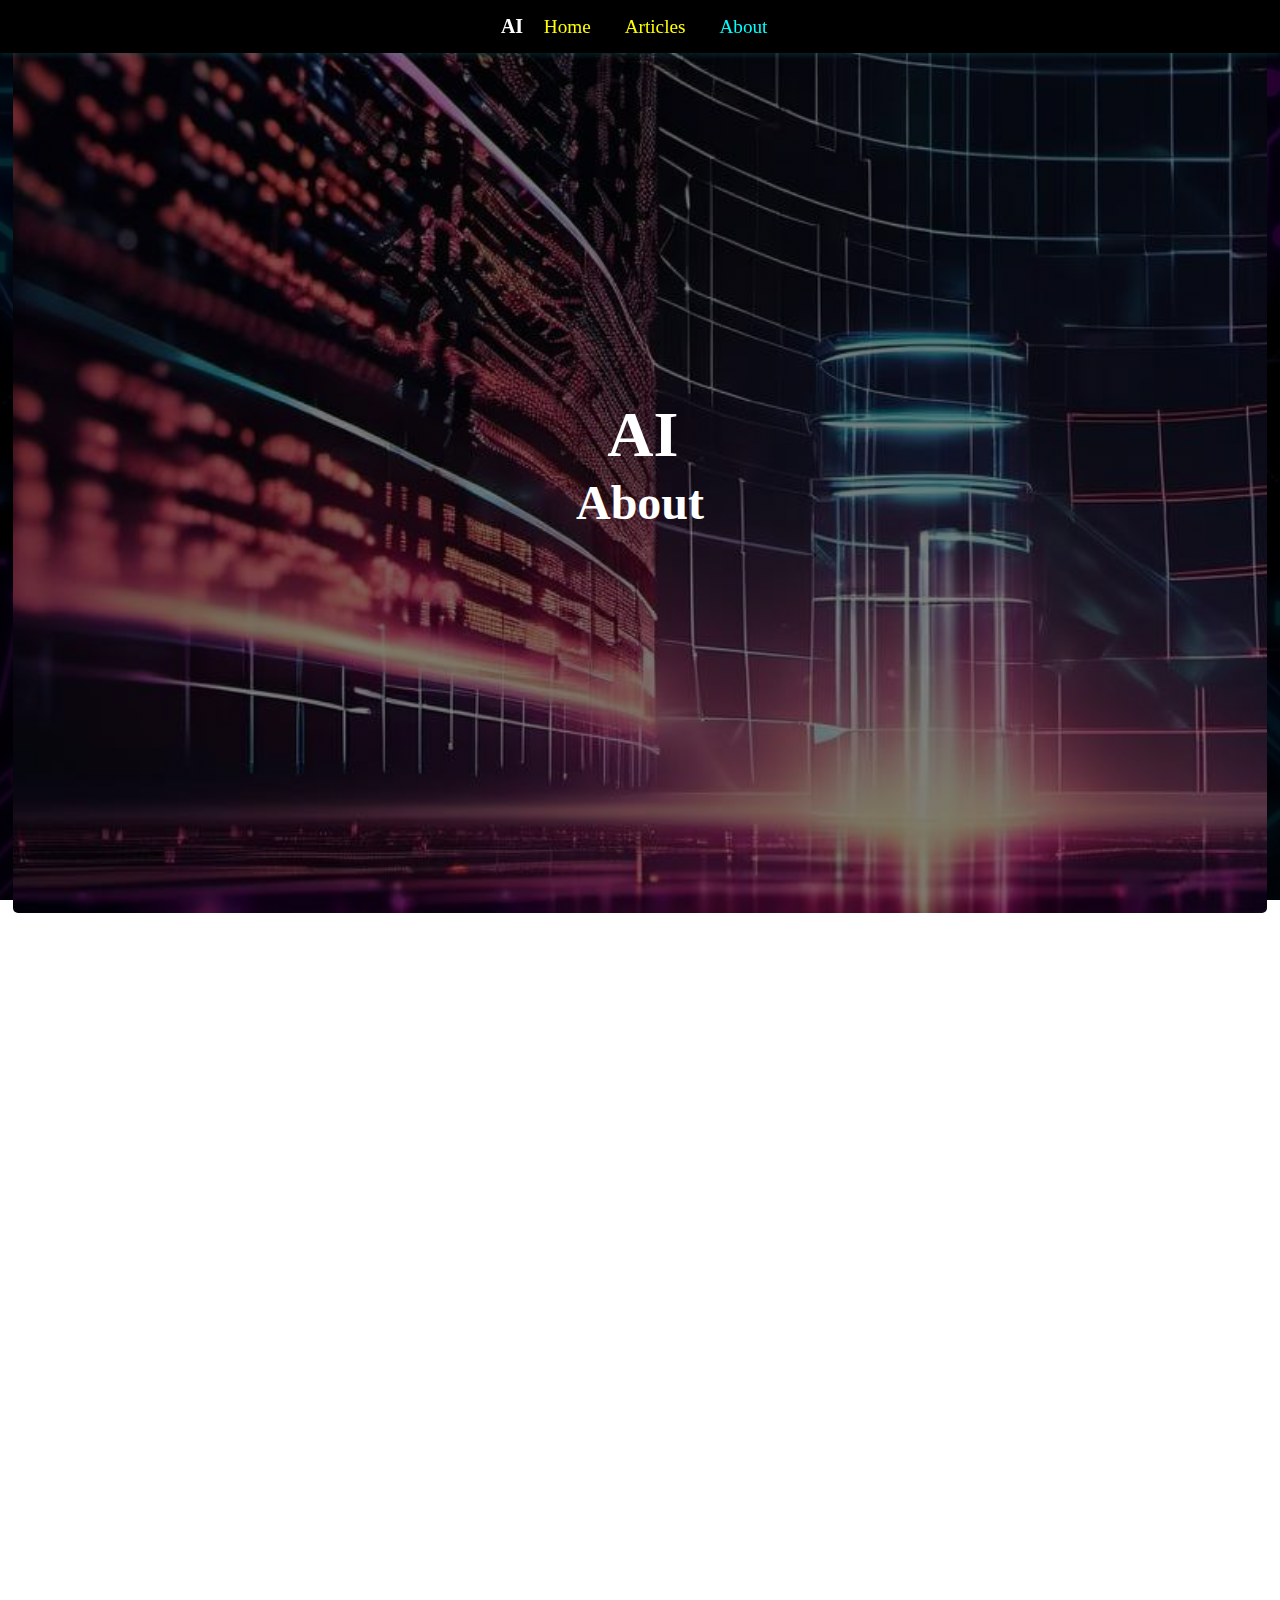
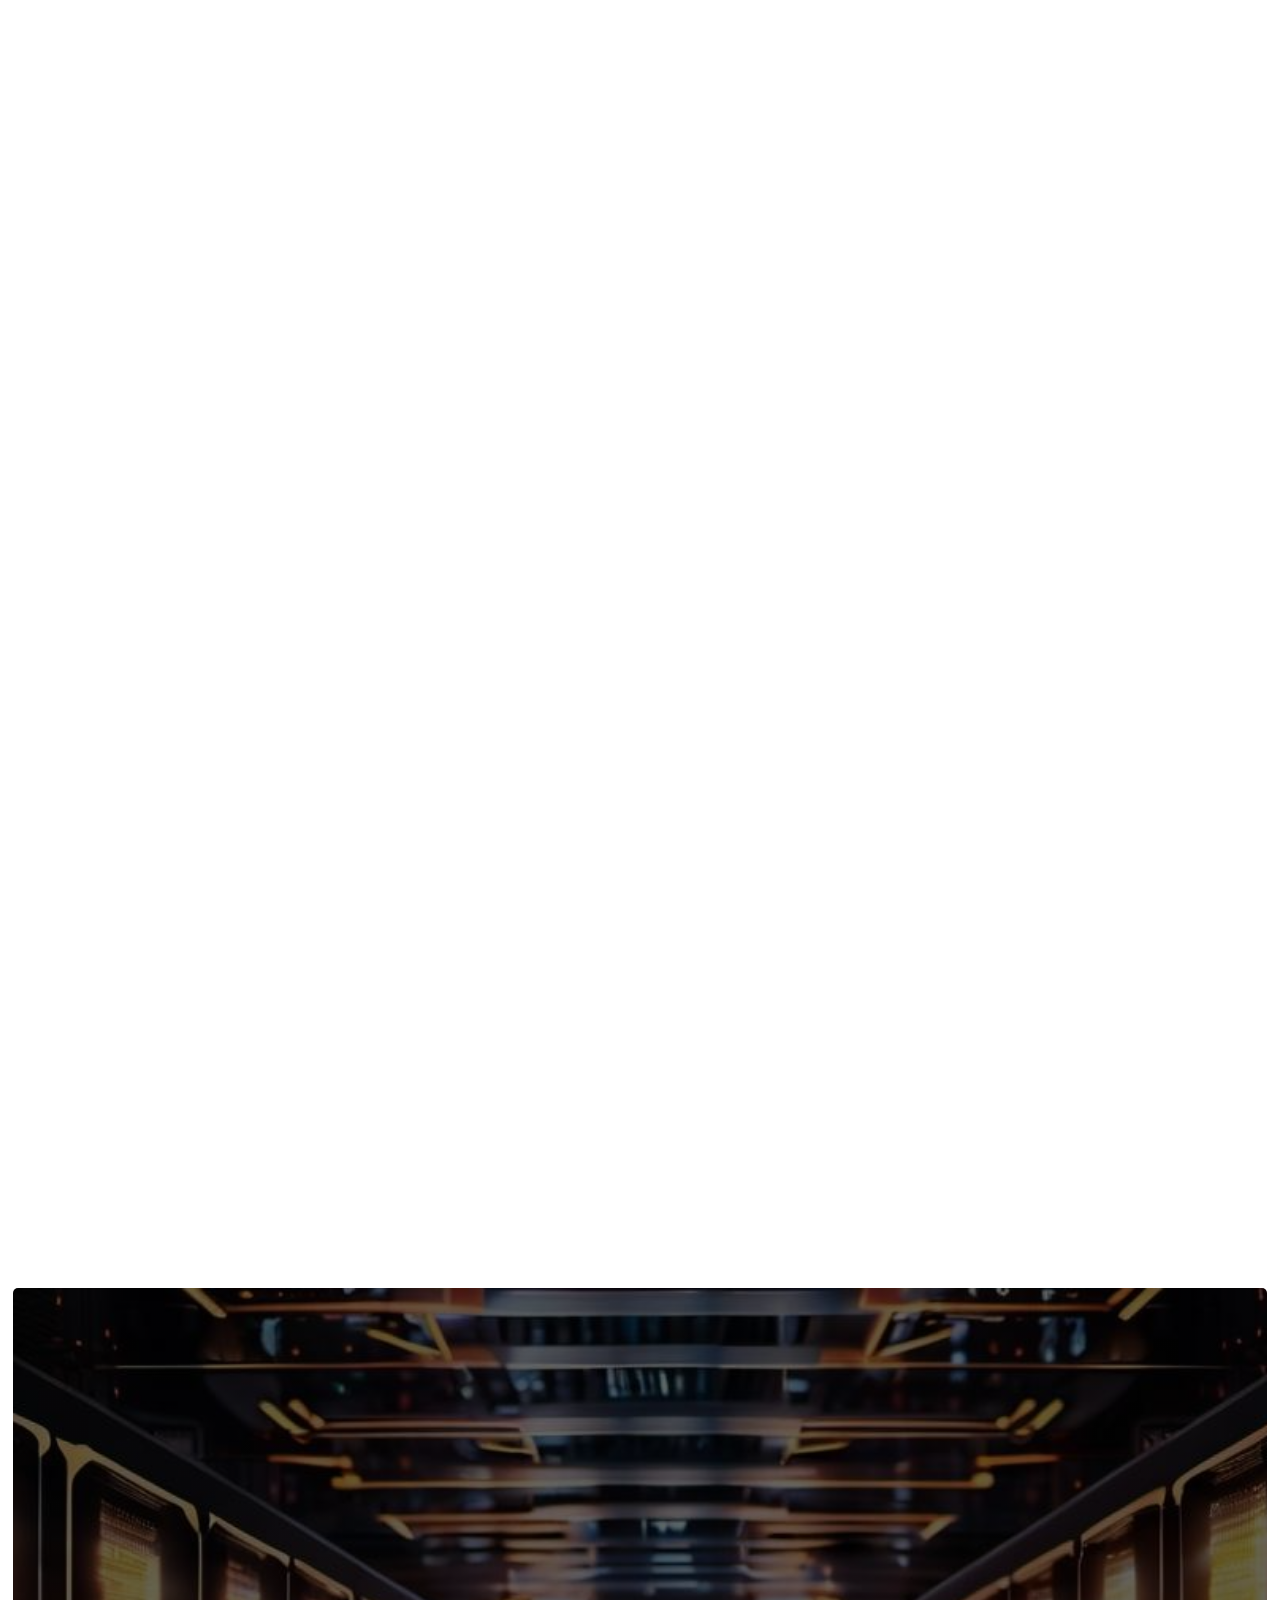
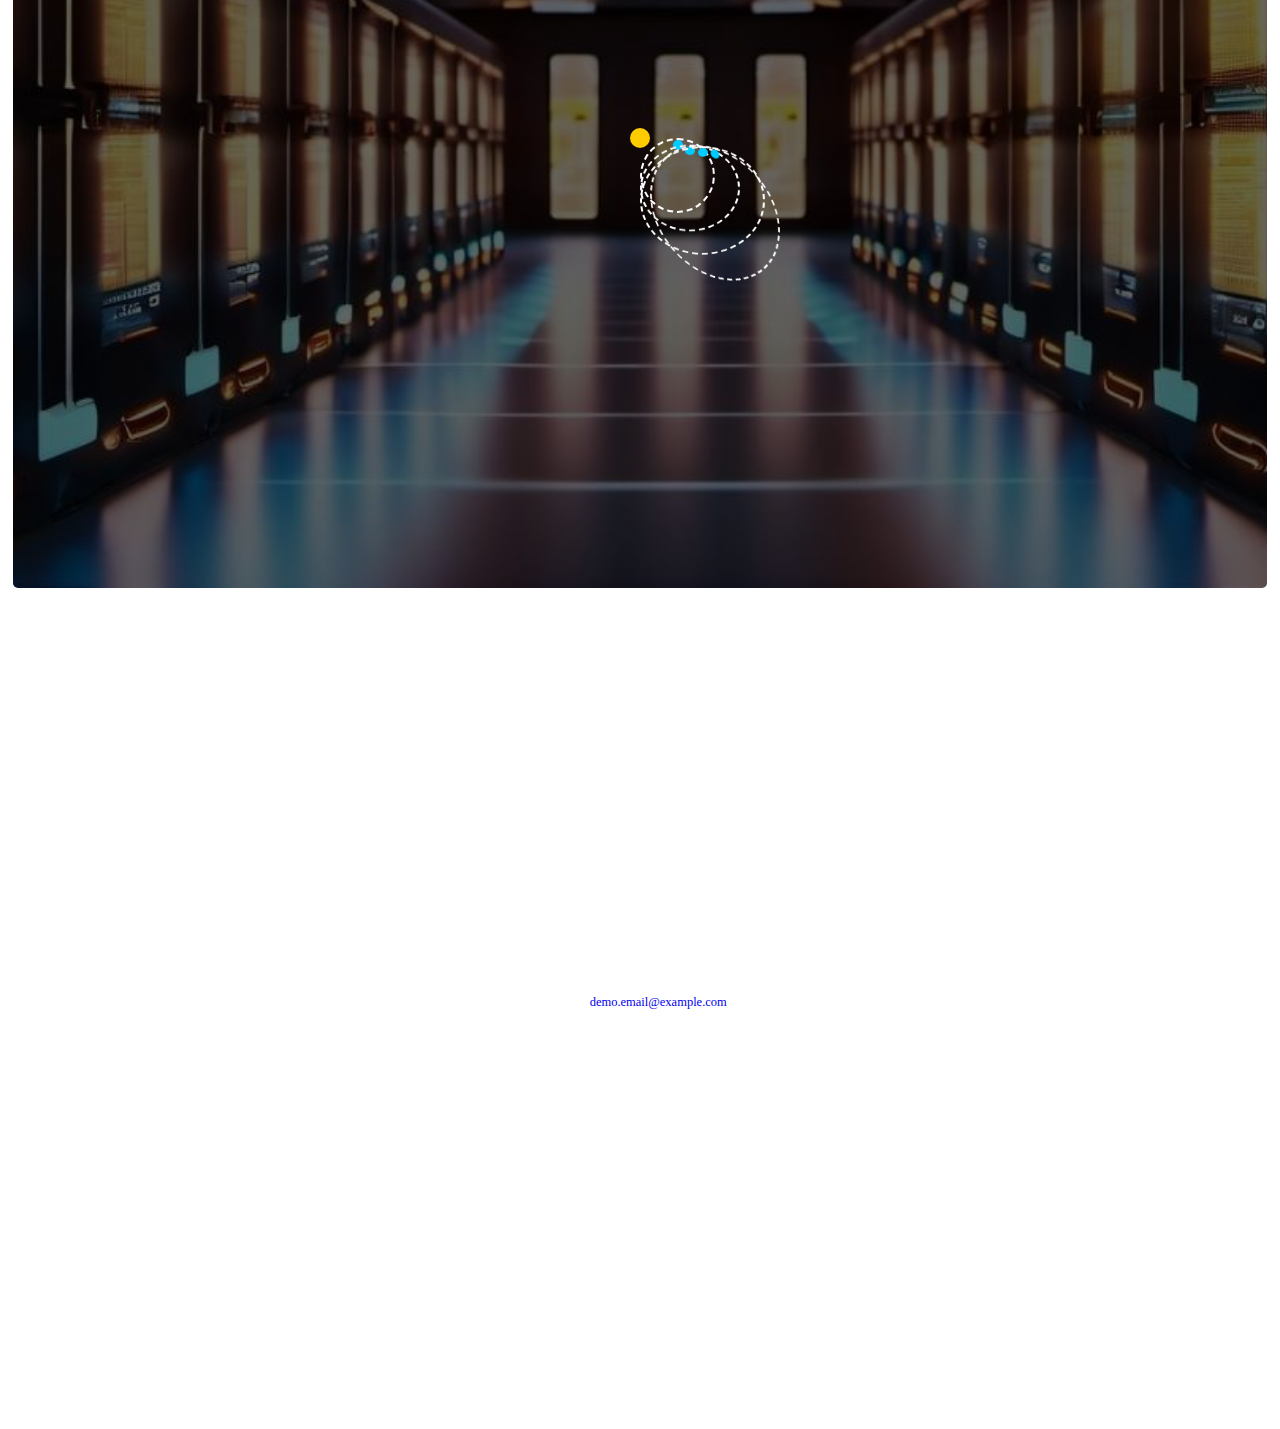
<file: pages/about.html>
<!DOCTYPE html>
<html lang="en">
<head>
    <meta charset="UTF-8">
    <meta name="description" content="AI evolution, past, present future">
    <meta name="keywords" content="web development, AI, frontend, backend, database">
    <meta name="viewport" content="width=device-width, initial-scale=1.0">
    <title>About</title>

    <link rel="icon" type="image/png" href="../assets/img/logo_AI.png">
    <link rel="stylesheet" href="../assets/css/main.css">
    <link rel="stylesheet" href="../assets/css/desktop_screen.css">
</head>
<body>

    <main>

        <!--navigation-bar-->
        <header>
            <div class="container">
                <div id="AI-Logo">
                    <div class="AI-Logo-1"><h1><span translate="no">AI</span></h1></div>
                </div>
                <nav translate="no">
                    <ul>
                        <li><a href="../index.html">Home</a></li>
                        <li><a href="articles.html">Articles</a></li>
                        <li><a id="color-nav-link" href="#">About</a></li>
                    </ul>
                </nav>
            </div>
        </header>

        <!--main-container-->
        <div id="main-container">
            
            <div id="text-box-top">
                <div class="bg-div-about">
                    <!--rotate-AI-->
                    <div id="rotate-AI">
                        <div class="AI-1"><h1><span translate="no">AI</span></h1></div>
                    </div>
                    <h1><span translate="no">About</span></h1>
                </div>
            </div>

            <div id="space">
                <div id="text-box">
                    <div id="text">
                        <h3><span translate="no">About me</span></h3>
                        <p class="description">
                            Hello! I’m Elliot, and I live in Italy. I’ve always been fascinated by technology and its potential to change the world. When I’m not diving into tech projects, you might find me strumming my guitar, challenging others to a game of chess, or solving a Rubik’s Cube. I also enjoy playing specific video games and listening to a variety of good music. These hobbies are just a few of the main parts of my day.
                        </p>

                        <h3>Mission Statement</h3>
                        <p class="description">
                            This website explores artificial intelligence, delving into its history, current developments, and future potential. I aim to cover every aspect of AI, from its foundational concepts to its most advanced applications, highlighting how it will transform the world. My goal is to provide reliable information that helps everyone—from experts to beginners—understand what AI is and its implications for society.
                        </p>

                        <h3>History Background</h3>
                        <p class="description">
                            This website is the result of a passion for technology, creativity, and a love for learning. My journey started with a deep fascination for Artificial Intelligence, which inspired me to explore the endless possibilities of coding and software development. As I began to dive deeper into web development, I taught myself HTML and CSS, building small projects along the way to hone my skills.
                        </p>
                        <p class="description">
                            Along the way, I explored tools like WordPress, which offers a user-friendly way to create websites. While it provided a great foundation, I felt drawn to go further—moving beyond templates and discovering the power of writing code from scratch. This shift allowed me to better understand how websites are built and gave me the flexibility to create custom solutions, diving deeper into the craft of web development.
                        </p>
                        <p class="description">
                            With a growing passion for coding, I’ve made it my mission to understand the intricacies of software and web development. I’m excited to continue learning and experimenting, constantly exploring new tools and techniques to improve and refine my skills.
                        </p>
                        <p class="description">
                            While my primary focus has been on the frontend, I have a solid foundation in backend development, including extensive knowledge of computer science and databases. I’m familiar with a variety of tools and programming languages, which allows me to tackle tasks ranging from simple to complex. This blend of expertise enables me to create a comprehensive platform for sharing insights and information about AI. As I continue to expand my knowledge in the field of computer science, I look forward to developing more sophisticated and innovative projects, fueled by my limitless imagination.
                        </p>

                        <h3>Conclusion</h3>
                        <p class="description">
                            Through this site, I aim to make complex topics more accessible, bridging the gap between technical jargon and user-friendly content. I believe that by fostering discussion and sharing knowledge, we can all better navigate the future shaped by artificial intelligence.
                        </p>
                    </div>
                </div>
            </div>
        </div>

        <!--background-animation-->
        <div class="bg-black">
            <div class="bg-animation">

                <!--atom-box-->
                <div id="atom-box">
                    <div class="atom">
                        <div class="nucleus"></div>
                        <div class="orbit orbit-1">
                            <div class="electron"></div>
                        </div>
                        <div class="orbit orbit-2">
                            <div class="electron"></div>
                        </div>
                        <div class="orbit orbit-3">
                            <div class="electron"></div>
                        </div>
                        <div class="orbit orbit-4">
                            <div class="electron"></div>
                        </div>
                    </div>
                </div>

            </div>
        </div>

    </main>

    <!--footer-->
    <footer>
        <div>
            <h4>Contact</h4>
            <p>Email: <a href="mailto:demo.email@example.com">demo.email@example.com</a></p>
            <p>Building and updating:<br />New content will be added soon.</p>
        </div>
    </footer>
    
</body>
</html>
</file>
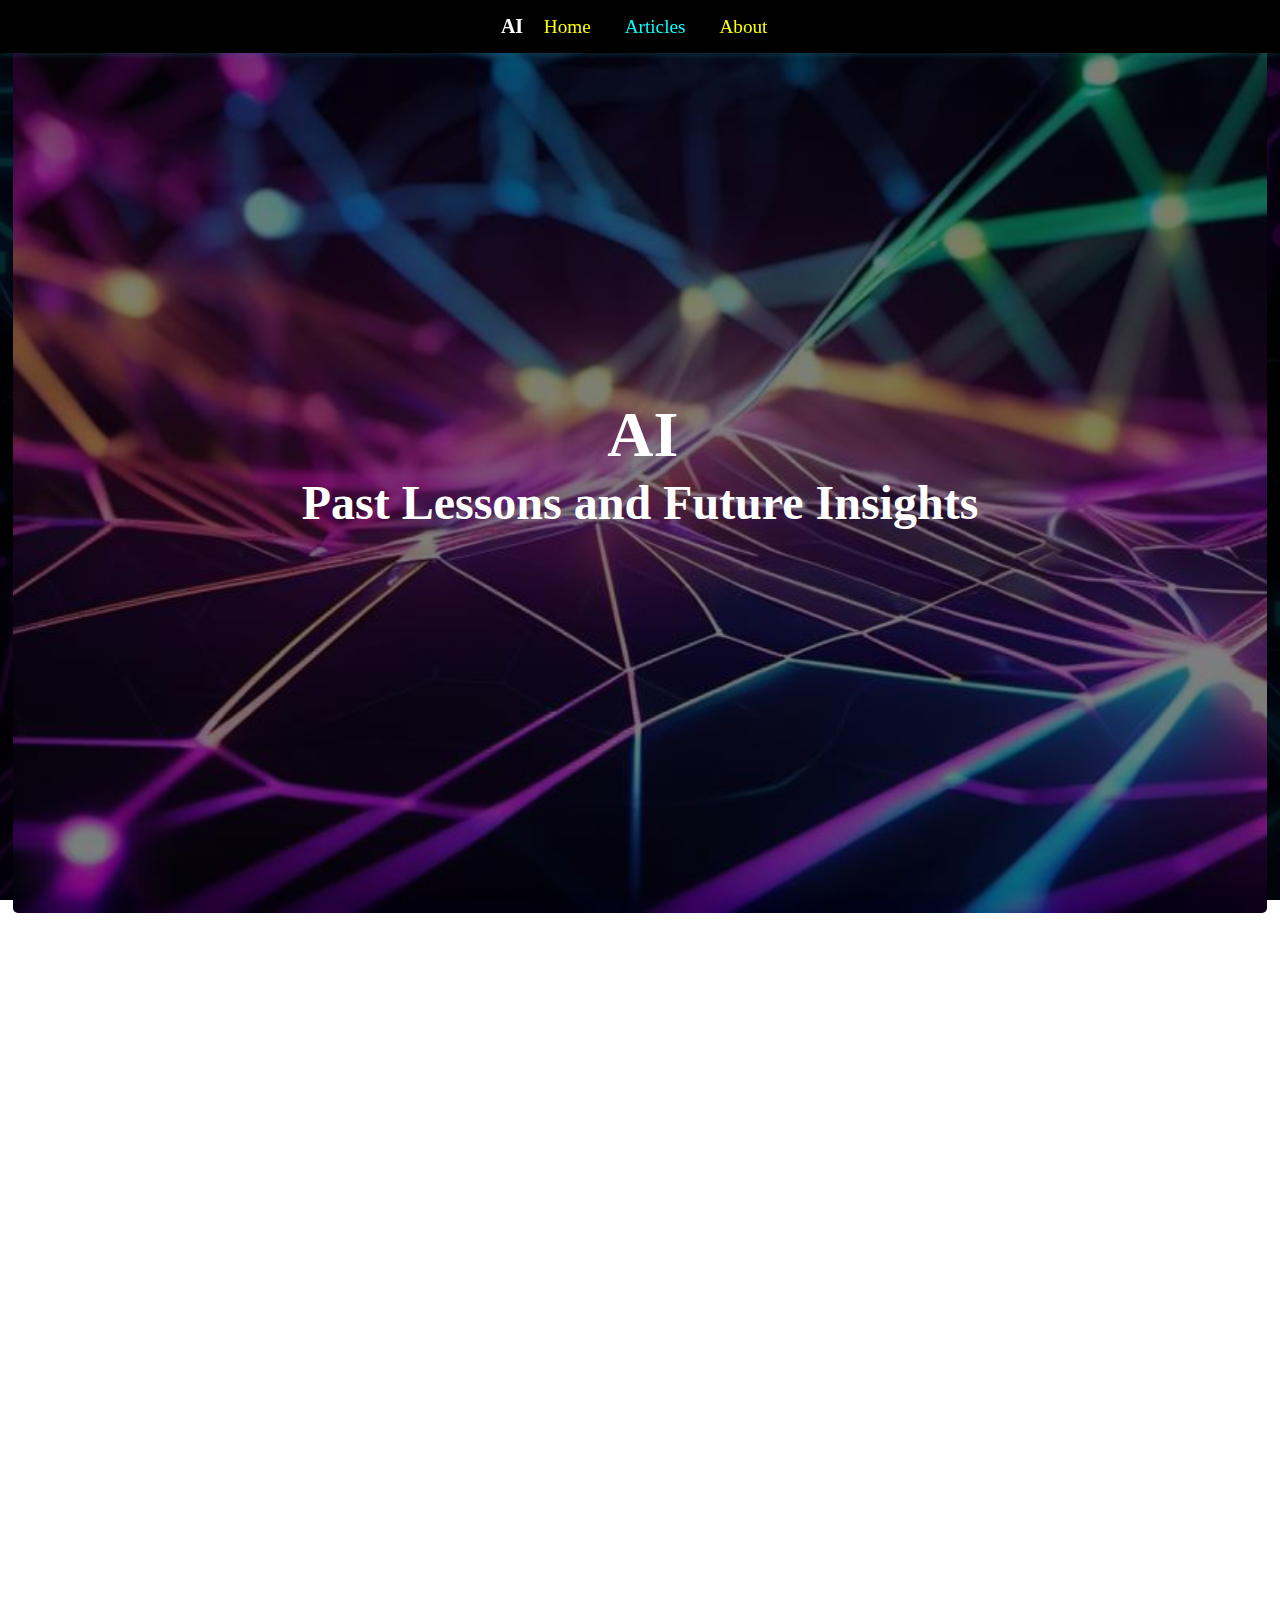
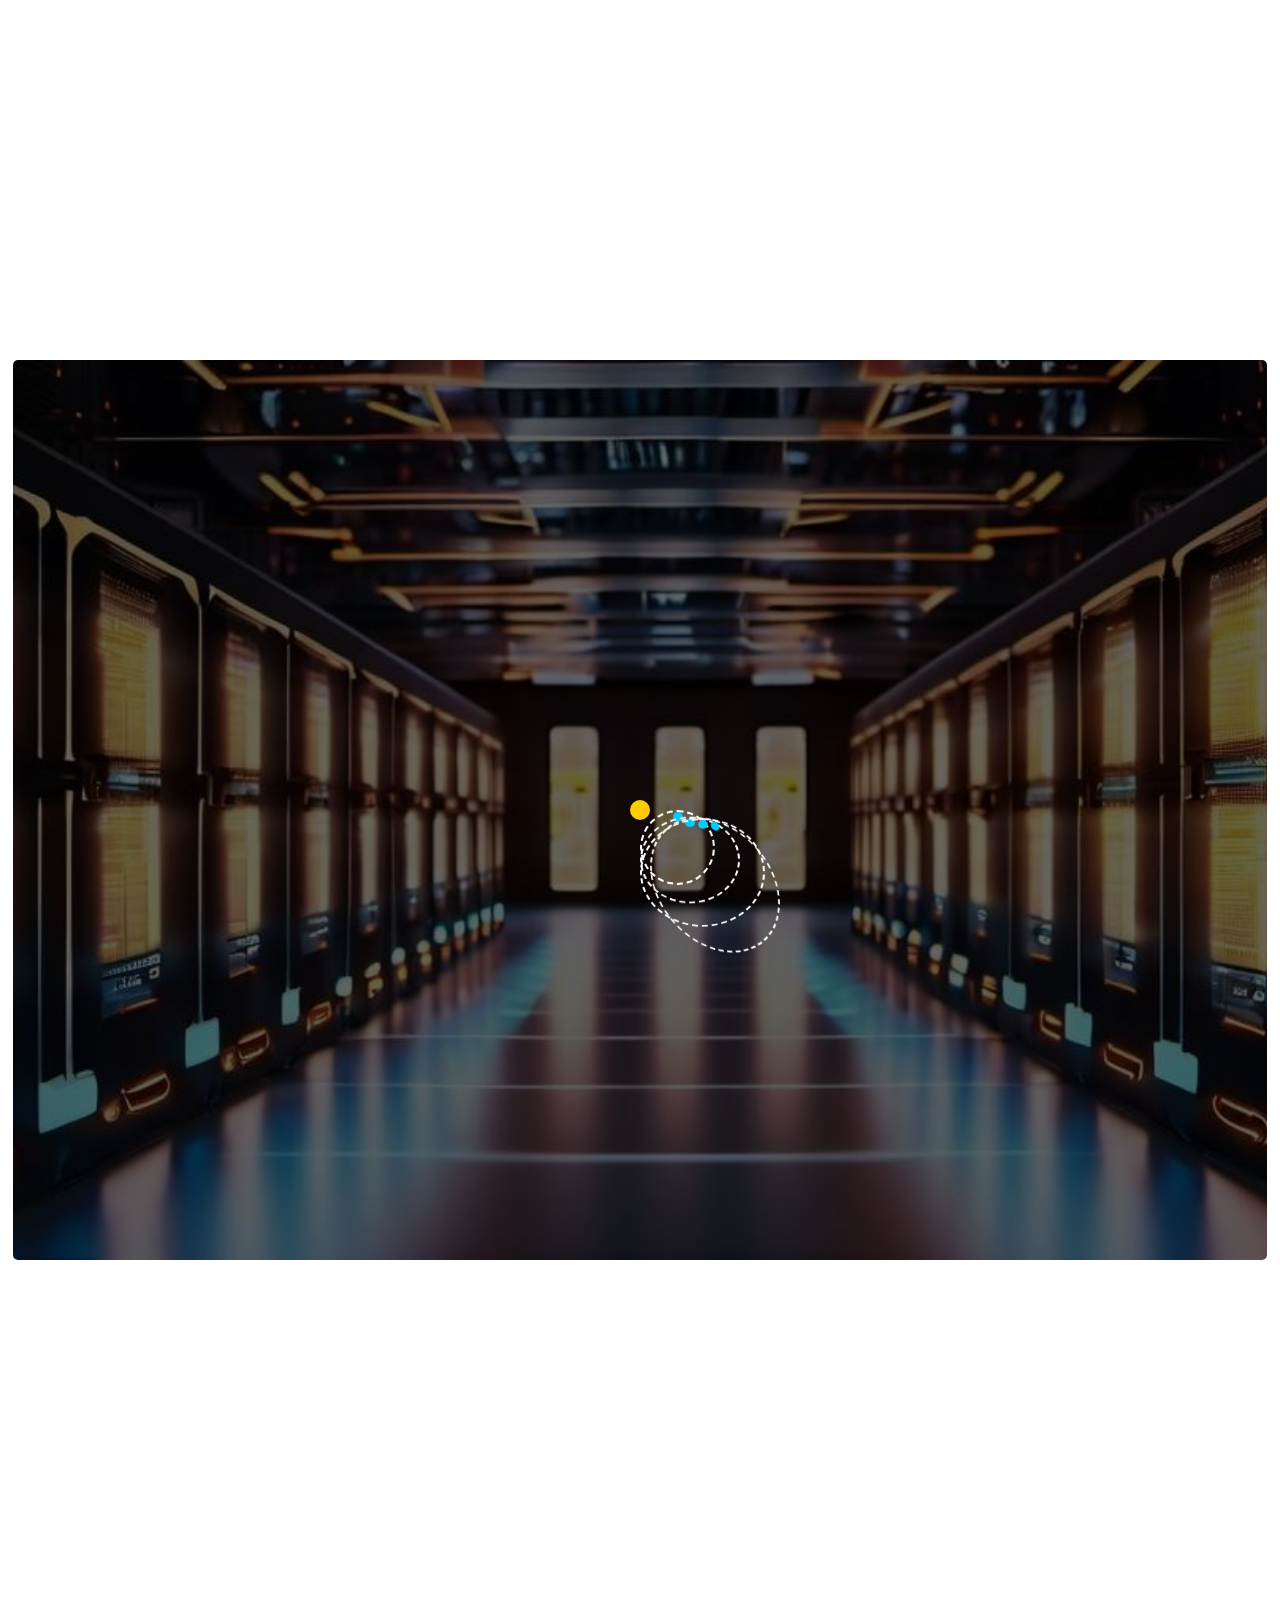
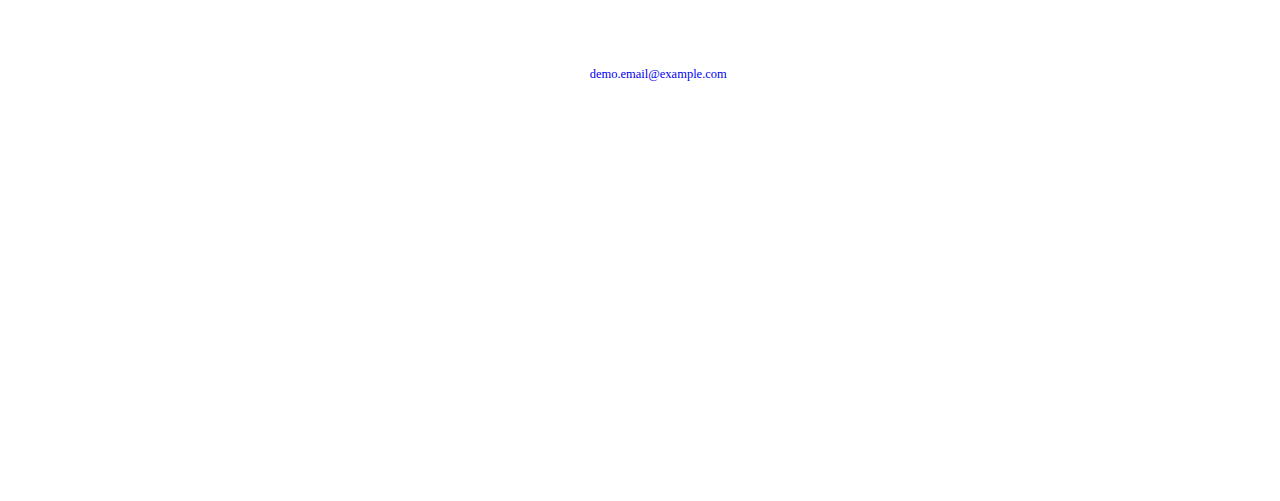
<file: pages/articles.html>
<!DOCTYPE html>
<html lang="en">
<head>
    <meta charset="UTF-8">
    <meta name="description" content="AI evolution, past, present future">
    <meta name="keywords" content="web development, AI, frontend, backend, database">
    <meta name="viewport" content="width=device-width, initial-scale=1.0">
    <title>The Evolution of Artificial Intelligence</title>

    <link rel="icon" type="image/png" href="../assets/img/logo_AI.png">
    <link rel="stylesheet" href="../assets/css/main.css">
    <link rel="stylesheet" href="../assets/css/desktop_screen.css">
</head>
<body>

    <main>

        <!--navigation-bar-->
        <header>
            <div class="container">
                <div id="AI-Logo">
                    <div class="AI-Logo-1"><h1><span translate="no">AI</span></h1></div>
                </div>
                <nav translate="no">
                    <ul>
                        <li><a href="../index.html">Home</a></li>
                        <li><a id="color-nav-link" href="#">Articles</a></li>
                        <li><a href="about.html">About</a></li>
                    </ul>
                </nav>
            </div>
        </header>

        <!--main-container-->
        <div id="main-container">

            <div id="text-box-top">
                <div class="bg-div-articles">
                    <!--rotate-AI-->
                    <div id="rotate-AI">
                        <div class="AI-1"><h1><span translate="no">AI</span></h1></div>
                    </div>
                    <h1>Past Lessons and Future Insights</h1>
                </div>
            </div>

            <div id="space">
                <div id="text-box">
                    <div id="text">
                        <p class="description"><a href="1_Historical_Milestones.html">1. Historical Milestones</a></p>
                        <p class="description"><a href="2_Current_Trends.html">2. Current Trends</a></p>
                        <p class="description"><a href="3_Future_Challenges.html">3. Future Challenges</a></p>
                        <p class="description"><a href="4_Ethical_Issues.html">4. Ethical Issues</a></p>
                        <p class="description"><a href="5_Societal_Impact.html">5. Societal Impact</a></p>
                        <p class="description"><a href="6_Everyday_AI.html">6. Everyday AI</a></p>
                        <p class="description"><a href="7_Global_Perspectives.html">7. Global Perspectives</a></p>
                    </div>
                </div>
            </div>

        </div>

        <!--background-animation-->
        <div class="bg-black">
            <div class="bg-animation">

                <!--atom-box-->
                <div id="atom-box">
                    <div class="atom">
                        <div class="nucleus"></div>
                        <div class="orbit orbit-1">
                            <div class="electron"></div>
                        </div>
                        <div class="orbit orbit-2">
                            <div class="electron"></div>
                        </div>
                        <div class="orbit orbit-3">
                            <div class="electron"></div>
                        </div>
                        <div class="orbit orbit-4">
                            <div class="electron"></div>
                        </div>
                    </div>
                </div>

            </div>
        </div>

    </main>

    <!--footer-->
    <footer>
        <div>
            <h4>Contact</h4>
            <p>Email: <a href="mailto:demo.email@example.com">demo.email@example.com</a></p>
            <p>Building and updating:<br />New content will be added soon.</p>
        </div>
    </footer>
    
</body>
</html>
</file>
<file: assets/css/desktop_screen.css>
/*### navigation-bar1 ###*/
@media only screen and (min-width: 360px) {
    .container {
        justify-content: center;
        margin: 0 auto;
    }
}
@media only screen and (min-width: 361px) and (max-width: 600px) {
    .container {
        justify-content: center;
        margin: 0 auto;
    }
    nav ul {
        margin-left: 15px;
    }
    #text-box-top {
        margin: 12% 1% 1% 1%;
        border-radius: 8px;
    }
}
@media only screen and (min-width: 601px) and (max-width: 768px) {
    .container {
        justify-content: center;
        margin: 0 auto;
    }
    nav ul {
        margin-left: 15px;
    }
    #text-box-top {
        margin: 14% 1% 1% 1%;
        border-radius: 8px;
    }
}

@media only screen and (min-width: 769px) and (max-width: 1024px) {
    .container {
        justify-content: center;
        margin: 0 auto;
        box-shadow: 0 4px 10px rgba(37, 177, 182, 0.2);
    }
    nav ul {
        margin-left: 15px;
    }
}
/*
@media only screen and (min-width: 1025px) and (max-width: 1200px) {
    body {
        font-size: 22px;
    }
}

@media only screen and (min-width: 1200px) {
    body {
        font-size: 24px;
    }
}*/


/*### main-container ###*/
@media only screen and (min-width: 720px) {
    #text-box-top {
        margin: 1%;
    }
    #prev {
        margin-top: 10vh;
        padding: 0.7%;
    }
    #next {
        padding: 0.7%;
        margin-top: 10vh;
        margin-left: 93%;
    }

    .bg-div-home, .bg-div-articles, .bg-div-about, .bg-div-pages {
        height: 100vh;
    }

    /* rotate-AI */
    #rotate-AI {
        margin: 0;
    }

    #text-box {
        margin: 1% 15%;
    }
    #text {
        padding: 1%;
    }
    h2 {
        padding: 1% 0;
    }
    .description {
        margin: 3%;
        padding: 1%;
    }
}


/*###### background-animation ######*/
@media only screen and (min-width: 720px) {
    .bg-animation {
        height: 100vh;
    }

/* atom-box */
    #atom-box {
        margin: 1%;
    }
    .atom {
        margin: 45vh;
    }
}


/*##### footer #####*/
@media only screen and (min-width: 720px) {
    footer {
        text-align: center;
        padding: 25vh 0;
        font-size: 15px;
    }
}
</file>
<file: assets/css/main.css>
/*###### CSS Reset ######*/
* {
    margin: 0;
    padding: 0;
    box-sizing: border-box;/*for the nav1*/
}

html, body {
    height: 100%;
}
body {
    background-image: linear-gradient(rgba(0,0,0,0.8), rgba(0,0,0,0.9)), url(../img/bgCircuit.jpg);
    background-size: cover;
    background-attachment: fixed;
    background-position: center;
    background-repeat: no-repeat;
    min-height: 100vh;
    margin: 0;
    padding: 0;
}

ul, ol {
    list-style: none;
}

img {
    max-width: 100%;
    height: auto;
}

a {
    text-decoration: none;
}

button {
    border: none;
    background: none;
    cursor: pointer;
}


/*###### navigation-bar 2######*/
.container {
    position: fixed;
    top: 0;
    width: 100%;
    display: flex;
    justify-content: space-between;
    align-items: center;
    padding: 15px 30px;
    background-color: rgba(0,0,0);
    z-index: 1;
    box-shadow: 0 2px 6px rgba(37, 177, 182, 0.2);
}

#AI-logo {
    display: flex;
    justify-content: center;
    align-items: center;
    width: 0 auto;
}
@keyframes AI {
    0% { transform: perspective(900px) rotateY(0deg); }
    100% { transform: perspective(900px) rotateY(360deg); }
}
.AI-Logo-1 {
    width: 0 auto;
    font-size: 10px;
    margin-left: 15%;
    color: white;
    animation-name: AI;
    animation-duration: 10s;
    transform-style: preserve-3d;
    animation: AI 5s linear infinite;
}

nav ul {
    display: flex;
    list-style-type: none;
    margin-left: 5px;
}
nav ul li {
    margin-left: 4px;
}
nav ul li a {
    text-decoration: none;
    color: yellow;
    font-size: larger;
    padding: 8px 15px;
    transition: background-color 0.3s ease;
}
nav ul li:hover {
    background-color: rgba(82, 78, 78, 0.5);
    border-radius: 5px;
}

#color-nav-link {
    color: aqua;
}


/*###### main-container ######*/
#text-box-top {
    margin: 16% 1% 1% 1%;
    border-radius: 8px;
}
#btn-bx {
    width: 100%;
    position: absolute;
}
#btn-bx a {
    color: white;
}
#prev {
    background-color: rgba(0,0,0,0.5);
    position: fixed;
    padding: 1%;
    margin-left: 2%;
    margin-top: 1vh;
    border-radius: 9px;
    border: 1px solid rgb(255, 255, 255,0.5);
    z-index: 9999;
}
#next {
    background-color: rgba(0,0,0,0.5);
    position: fixed;
    padding: 1%;
    margin-left: 87%;
    margin-top: 1vh;
    border-radius: 9px;
    border: 1px solid rgb(255, 255, 255,0.5);
    z-index: 9999;
}
.bg-div-home {
    display: grid;
    place-items: center;
    align-content: center;
    background-image: linear-gradient(rgba(0,0,0,0.5), rgba(0,0,0,0.5)), url(../img/home.jpg);
    background-size: cover;
    background-position: center;
    background-repeat: no-repeat;
    width: 100%;
    height: 92vh;
    margin: 0;
    color: white;
    font-size: x-large;
    border-radius: 5px;
}
.bg-div-articles {
    display: grid;
    place-items: center;
    align-content: center;
    background-image: linear-gradient(rgba(0,0,0,0.5), rgba(0,0,0,0.5)), url(../img/articles.jpg);
    background-size: cover;
    background-position: center;
    background-repeat: no-repeat;
    width: 100%;
    height: 92vh;
    margin: 0;
    color: white;
    font-size: x-large;
    border-radius: 5px;
}
.bg-div-articles h1 {
    text-align: center;
}
.bg-div-about {
    display: grid;
    place-items: center;
    align-content: center;
    background-image: linear-gradient(rgba(0,0,0,0.5), rgba(0,0,0,0.5)), url(../img/about.jpg);
    background-size: cover;
    background-position: center;
    background-repeat: no-repeat;
    width: 100%;
    height: 92vh;
    margin: 0;
    color: white;
    font-size: x-large;
    border-radius: 5px;
}
.bg-div-pages {
    display: grid;
    place-items: center;
    align-content: center;
    background-image: linear-gradient(rgba(0,0,0,0.5), rgba(0,0,0,0.5)), url(../img/bgSpace.jpg);
    background-size: cover;
    background-position: center;
    background-repeat: no-repeat;
    width: 100%;
    height: 92vh;
    margin: 0;
    color: white;
    font-size: x-large;
    border-radius: 5px;
    text-align: center;
}

/* rotate-AI */
#rotate-AI {
    margin: 1%;
    display: flex;
}
@keyframes AI {
    0% { transform: perspective(900px) rotateY(0deg); }
    100% { transform: perspective(900px) rotateY(360deg); }
}
.AI-1 {
    margin: auto;
    width: auto;
    padding: 4%;
    text-align: center;
    font-size: xx-large;
    color: white;
    animation-name: AI;
    animation-duration: 10s;
    transform-style: preserve-3d;
    animation: AI 5s linear infinite;
}
#space {
    padding: 20vh 0;
}
#text-box {
    margin: 1%;
    padding: 3vh;
}
#text {
    text-align: center;
}
#text a {
    text-decoration: none;
    color: white;
    font-family: 'Open Sans', sans-serif;
    line-height: 1.5;
    justify-content: flex-start;
    word-spacing: normal;
    font-size: x-large;
}
#text h1 {
    color: white;
    text-align: center;
    font-size: x-large;
    font-family: 'Open Sans', sans-serif;
    line-height: 1.5;
    justify-content: flex-start;
    word-spacing: normal;
    padding: 2%;
}

#text p {
    color: white;
    font-size: medium;
}
.description {
    color: white;
    text-align: center;
    font-family: 'Open Sans', sans-serif;
    line-height: 1.5;
    justify-content: flex-start;
    word-spacing: normal;
    margin: 10% 0;
}
h2 {
    color: white;
    font-size: xx-large;
}
h3 {
    margin-top: 10vh;
    font-size: xx-large;
    color: white;
}


/*###### background-animation ######*/
.bg-black {
    margin: 1%;
}
.bg-animation {
    background-image: linear-gradient(rgba(0,0,0,0.6), rgba(0,0,0,0.6)), url(../img/articles2.jpg);
    background-size: cover;
    background-position: center;
    background-repeat: no-repeat;
    width: 100%;
    height: 60vh;
    border-radius: 5px;
}


/* atom-box */
#atom-box {
    display: flex;
    justify-content: center;
    align-items: center;
    perspective: 800px;
}
.atom {
    margin: 25vh;
    position: relative;
    width: 100px;
    height: 10vh;
}
.nucleus {
    width: 20px;
    height: 20px;
    background-color: #ffcc00;
    border-radius: 50%;
    position: absolute;
    top: 50%;
    left: 50%;
    transform: translate(-50%, -50%);
}
.orbit {
    position: absolute;
    top: 50%;
    left: 50%;
    border-radius: 50%;
    border: 2px dashed #fff;
}
.orbit-1 {
    width: 75px;
    height: 75px;
    animation: rotate 4s linear infinite;
}
.orbit-2 {
    width: 100px;
    height: 100px;
    animation: rotate 3s linear infinite;
    transform: rotateX(30deg);
}
.orbit-3 {
    width: 125px;
    height: 125px;
    animation: rotate 2s linear infinite;
    transform: rotateX(30deg);
}
.orbit-4 {
    width: 150px;
    height: 150px;
    animation: rotate 1.5s linear infinite;
    transform: rotateX(-30deg) rotateY(-30deg);
}
.electron {
    width: 10px;
    height: 10px;
    background-color: #00ccff;
    border-radius: 50%;
    position: absolute;
    top: 0;
    left: 50%;
    transform: translateX(-50%);
}
@keyframes rotate {
    from {
        transform: translate(-50%, -50%) rotate(0deg);
    }
    to {
        transform: translate(-50%, -50%) rotate(360deg);
    }
}

/* footer */
footer {
    display: flex;
    justify-content: center;
    align-items: center;
    height: 92vh;
}
footer div {
    margin: 1%;
    color: white;
    font-size: smaller;
    line-height: 2;
    word-spacing: normal;
}
</file>
